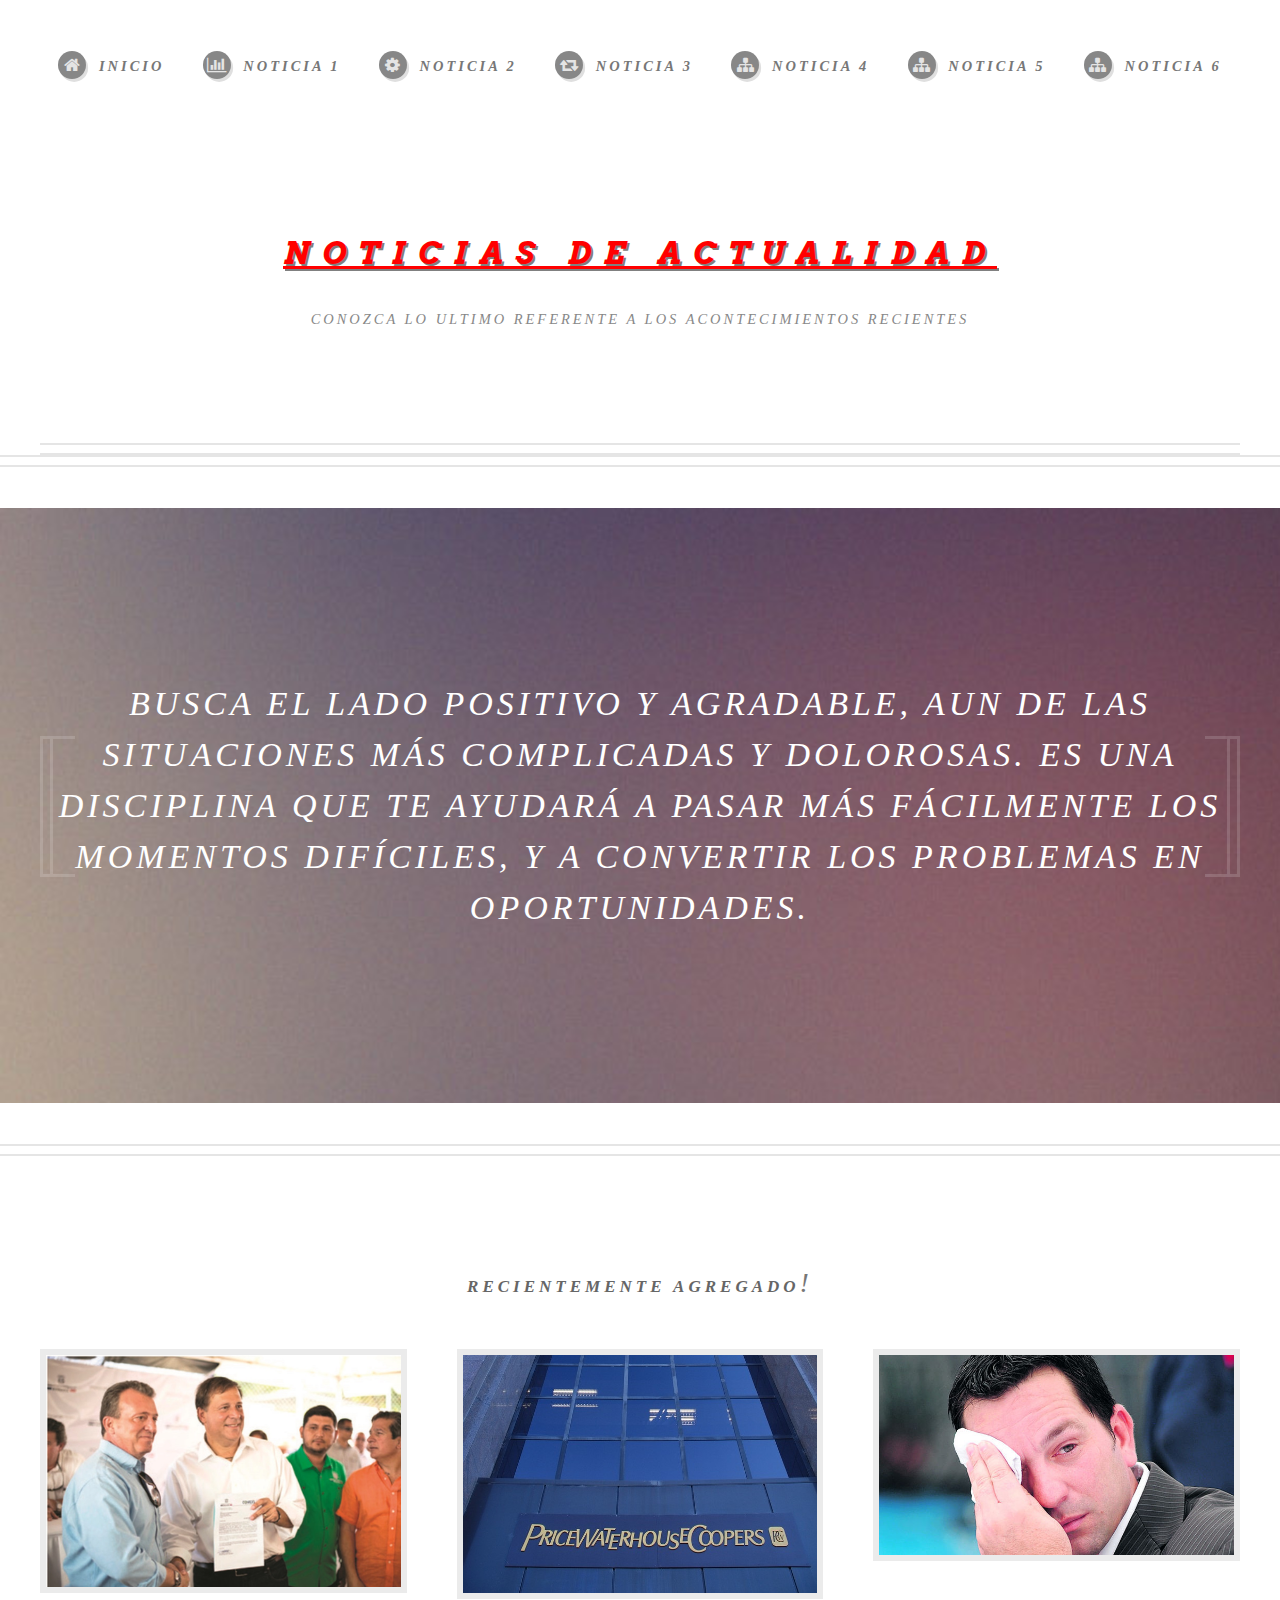
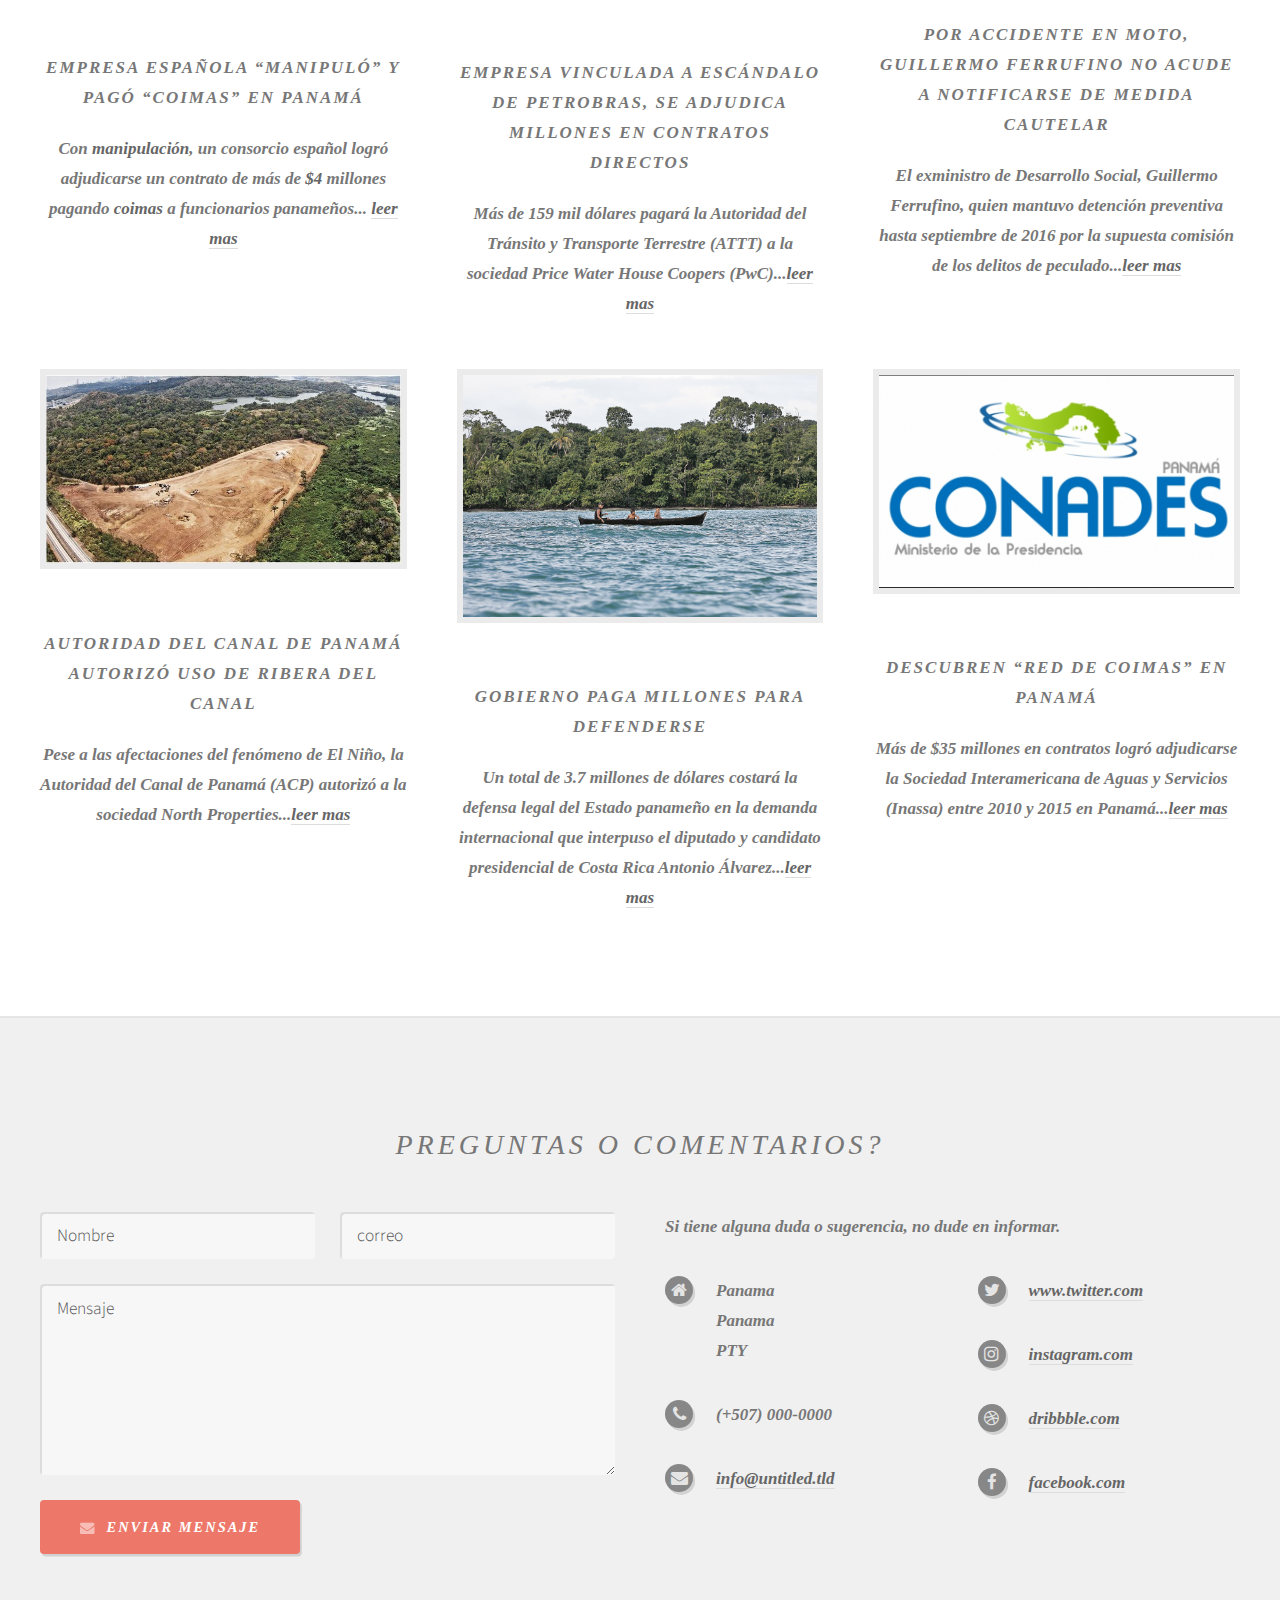
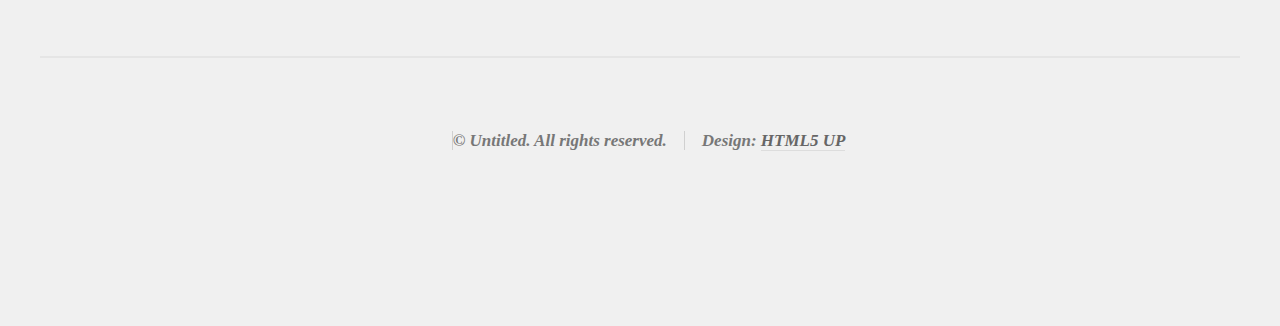
<file: prologo_web/index.html>
<!DOCTYPE HTML>
<!--
	Strongly Typed by HTML5 UP
	html5up.net | @ajlkn
	Free for personal and commercial use under the CCA 3.0 license (html5up.net/license)
-->
<html>
	<head>
		<title>Inicia de noticias</title>
		<meta charset="utf-8" />
		<meta name="viewport" content="width=device-width, initial-scale=1" />
		<!--[if lte IE 8]><script src="assets/js/ie/html5shiv.js"></script><![endif]-->
		<link rel="stylesheet" href="assets/css/main.css" />
		<!--[if lte IE 8]><link rel="stylesheet" href="assets/css/ie8.css" /><![endif]-->
	</head>
	<body class="homepage">
		<div id="page-wrapper">
			<div id="header-wrapper">
					<div id="header" class="container">

						<!-- Logo -->
							<h1 style="color: red;font-style: Italic;font-size:30px;text-shadow: 2px 2px grey;text-decoration: underline;">Noticias De Actualidad</h1>
							<p>Conozca lo ultimo referente a los acontecimientos recientes</p>

						<!-- Nav -->
							<nav id="nav">
								<ul>
									<li><a class="icon fa-home" href="index.html"><span>Inicio</span></a></li>
									<li>
										<a href="noticia1.html" class="icon fa-bar-chart-o"><span>Noticia 1</span></a>
									</li>
									<li><a class="icon fa-cog" href="noticia2.html"><span>Noticia 2</span></a></li>
									<li><a class="icon fa-retweet" href="noticia3.html"><span>Noticia 3</span></a></li>
									<li><a class="icon fa-sitemap" href="noticia4.html"><span>Noticia 4</span></a></li>
									<li><a class="icon fa-sitemap" href="noticia5.html"><span>Noticia 5</span></a></li>
									<li><a class="icon fa-sitemap" href="noticia6.html"><span>Noticia 6</span></a></li>
								</ul>
							</nav>

					</div>
				</div>
				<!-- Banner -->
				<div id="banner-wrapper">
					<div class="inner">
						<section id="banner" class="container">
							<p>Busca el lado positivo y agradable, aun de las situaciones más complicadas y dolorosas. Es una disciplina que te ayudará a pasar más fácilmente los momentos difíciles, y a convertir los problemas en oportunidades.</p>
						</section>
					</div>
				</div>
			<!-- Features -->
				<div id="features-wrapper">
					<section id="features" class="container">
						<header>
							<h2><strong>Recientemente Agregado</strong>!</h2>
						</header>
						<div class="row">
							<div class="4u 12u(mobile)">

								<!-- Feature -->
									<section>
										<a href="noticia1.html" class="image featured"><img src="images/foto1.jpg" alt="" /></a>
										<header>
											<h3>Empresa española “manipuló” y pagó “coimas” en Panamá</h3>
										</header>
										<p>Con <q><strong>manipulación</strong></q>, un consorcio español logró adjudicarse un contrato de más de <b>$4</b> millones pagando <q><strong>coimas</strong></q> a funcionarios panameños...
										<a href="noticia1.html">leer mas</a></p>
									</section>

							</div>
							<div class="4u 12u(mobile)">

								<!-- Feature -->
									<section>
										<a href="noticia2.html" class="image featured"><img src="images/foto2.jpg" alt="" /></a>
										<header>
											<h3> Empresa vinculada a escándalo de Petrobras, se adjudica millones en contratos directos</h3>
										</header>
										<p>Más de 159 mil dólares pagará la Autoridad del Tránsito y Transporte Terrestre (ATTT) a la sociedad Price Water House Coopers (PwC)...<a href="noticia2.html">leer mas</a></p>
									</section>

							</div>
							<div class="4u 12u(mobile)">

								<!-- Feature -->
									<section>
										<a href="noticia3.html" class="image featured"><img src="images/foto3.jpg" alt="" /></a>
										<header>
											<h3> Por accidente en moto, Guillermo Ferrufino no acude a notificarse de medida cautelar</h3>
										</header>
										<p>El exministro de Desarrollo Social, Guillermo Ferrufino, quien mantuvo detención preventiva hasta septiembre de 2016 por la supuesta comisión de los delitos de peculado...<a href="noticia3.html">leer mas</a></p>
									</section>
							</div>
						</div>
						<div class="row">
							<div class="4u 12u(mobile)">

								<!-- Feature -->
									<section>
										<a href="noticia4.html" class="image featured"><img src="images/foto4.jpg" alt="" /></a>
										<header>
											<h3> Autoridad del Canal de Panamá autorizó uso de ribera del Canal</h3>
										</header>
										<p>Pese a las afectaciones del fenómeno de El Niño, la Autoridad del Canal de Panamá (ACP) autorizó a la sociedad North Properties...<a href="noticia4.html">leer mas</a></p>
									</section>

							</div>
							<div class="4u 12u(mobile)">

								<!-- Feature -->
									<section>
										<a href="noticia5.html" class="image featured"><img src="images/foto5.png" alt="" /></a>
										<header>
											<h3>Gobierno paga millones para defenderse</h3>
										</header>
										<p>Un total de 3.7 millones de dólares costará la defensa legal del Estado panameño en la demanda internacional que interpuso el diputado y candidato presidencial de Costa Rica Antonio Álvarez...<a href="noticia5.html">leer mas</a></p>
									</section>

							</div>
							<div class="4u 12u(mobile)">

								<!-- Feature -->
									<section>
										<a href="noticia6.html" class="image featured"><img src="images/foto6.jpeg" alt="" /></a>
										<header>
											<h3>Descubren “red de coimas” en Panamá</h3>
										</header>
										<p>Más de $35 millones en contratos logró adjudicarse la Sociedad Interamericana de Aguas y Servicios (Inassa) entre 2010 y 2015 en Panamá...<a href="noticia6.html">leer mas</a></p>
									</section>

							</div>
						</div>
					</section>
				</div>

			

			<!-- Main -->
				
			<!-- Footer -->
				<div id="footer-wrapper">
					<div id="footer" class="container">
						<header>
							<h2>Preguntas o Comentarios?</h2>
						</header>
						<div class="row">
							<div class="6u 12u(mobile)">
								<section>
									<form method="post" action="#">
										<div class="row 50%">
											<div class="6u 12u(mobile)">
												<input name="name" placeholder="Nombre" type="text" />
											</div>
											<div class="6u 12u(mobile)">
												<input name="email" placeholder="correo" type="text" />
											</div>
										</div>
										<div class="row 50%">
											<div class="12u">
												<textarea name="message" placeholder="Mensaje"></textarea>
											</div>
										</div>
										<div class="row 50%">
											<div class="12u">
												<a href="#" class="form-button-submit button icon fa-envelope">Enviar Mensaje</a>
											</div>
										</div>
									</form>
								</section>
							</div>
							<div class="6u 12u(mobile)">
								<section>
									<p>Si tiene alguna duda o sugerencia, no dude en informar.</p>
									<div class="row">
										<div class="6u 12u(mobile)">
											<ul class="icons">
												<li class="icon fa-home">
													Panama<br />
													Panama<br />
													PTY
												</li>
												<li class="icon fa-phone">
													(+507) 000-0000
												</li>
												<li class="icon fa-envelope">
													<a href="#">info@untitled.tld</a>
												</li>
											</ul>
										</div>
										<div class="6u 12u(mobile)">
											<ul class="icons">
												<li class="icon fa-twitter">
													<a href="#">www.twitter.com</a>
												</li>
												<li class="icon fa-instagram">
													<a href="#">instagram.com</a>
												</li>
												<li class="icon fa-dribbble">
													<a href="#">dribbble.com</a>
												</li>
												<li class="icon fa-facebook">
													<a href="#">facebook.com</a>
												</li>
											</ul>
										</div>
									</div>
								</section>
							</div>
						</div>
					</div>
					<div id="copyright" class="container">
						<ul class="links">
							<li>&copy; Untitled. All rights reserved.</li><li>Design: <a href="http://html5up.net">HTML5 UP</a></li>
						</ul>
					</div>
				</div>

		</div>

		<!-- Scripts -->
			<script src="assets/js/jquery.min.js"></script>
			<script src="assets/js/jquery.dropotron.min.js"></script>
			<script src="assets/js/skel.min.js"></script>
			<script src="assets/js/skel-viewport.min.js"></script>
			<script src="assets/js/util.js"></script>
			<!--[if lte IE 8]><script src="assets/js/ie/respond.min.js"></script><![endif]-->
			<script src="assets/js/main.js"></script>

	</body>
</html>
</file>
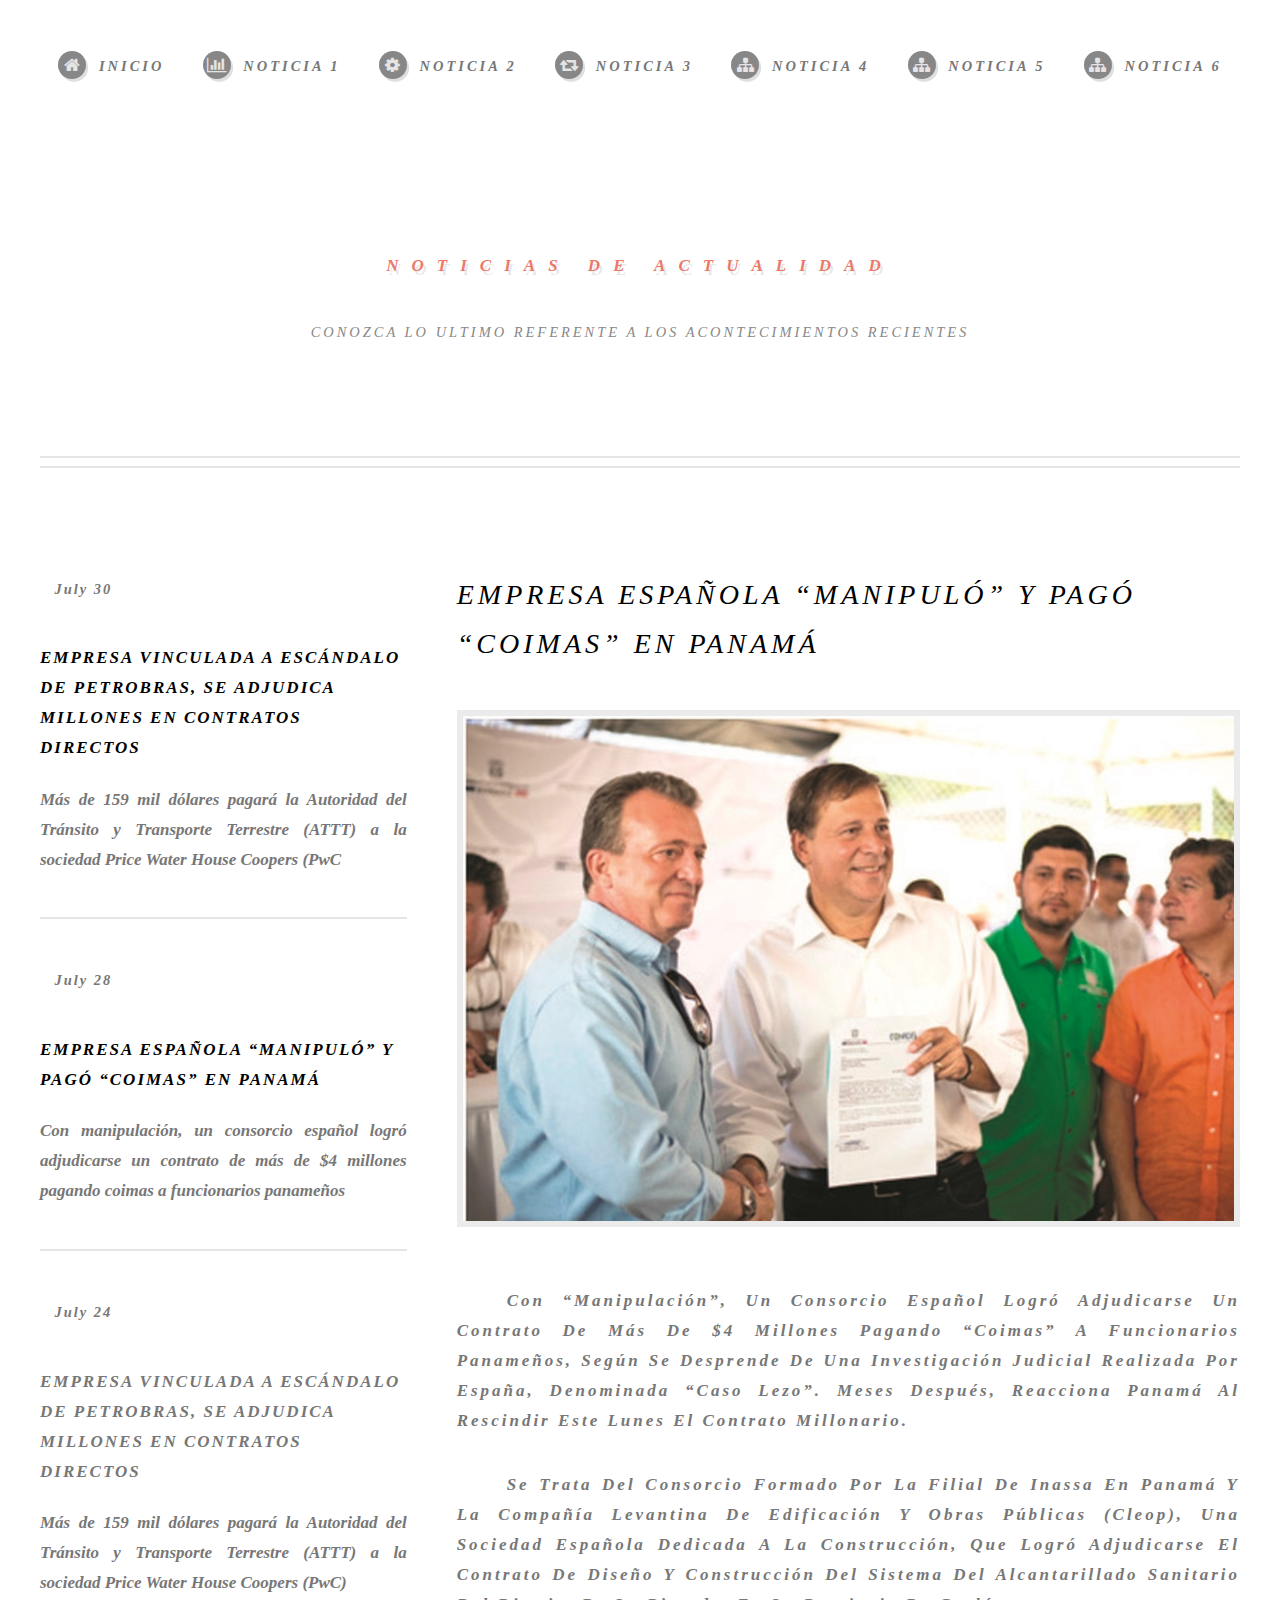
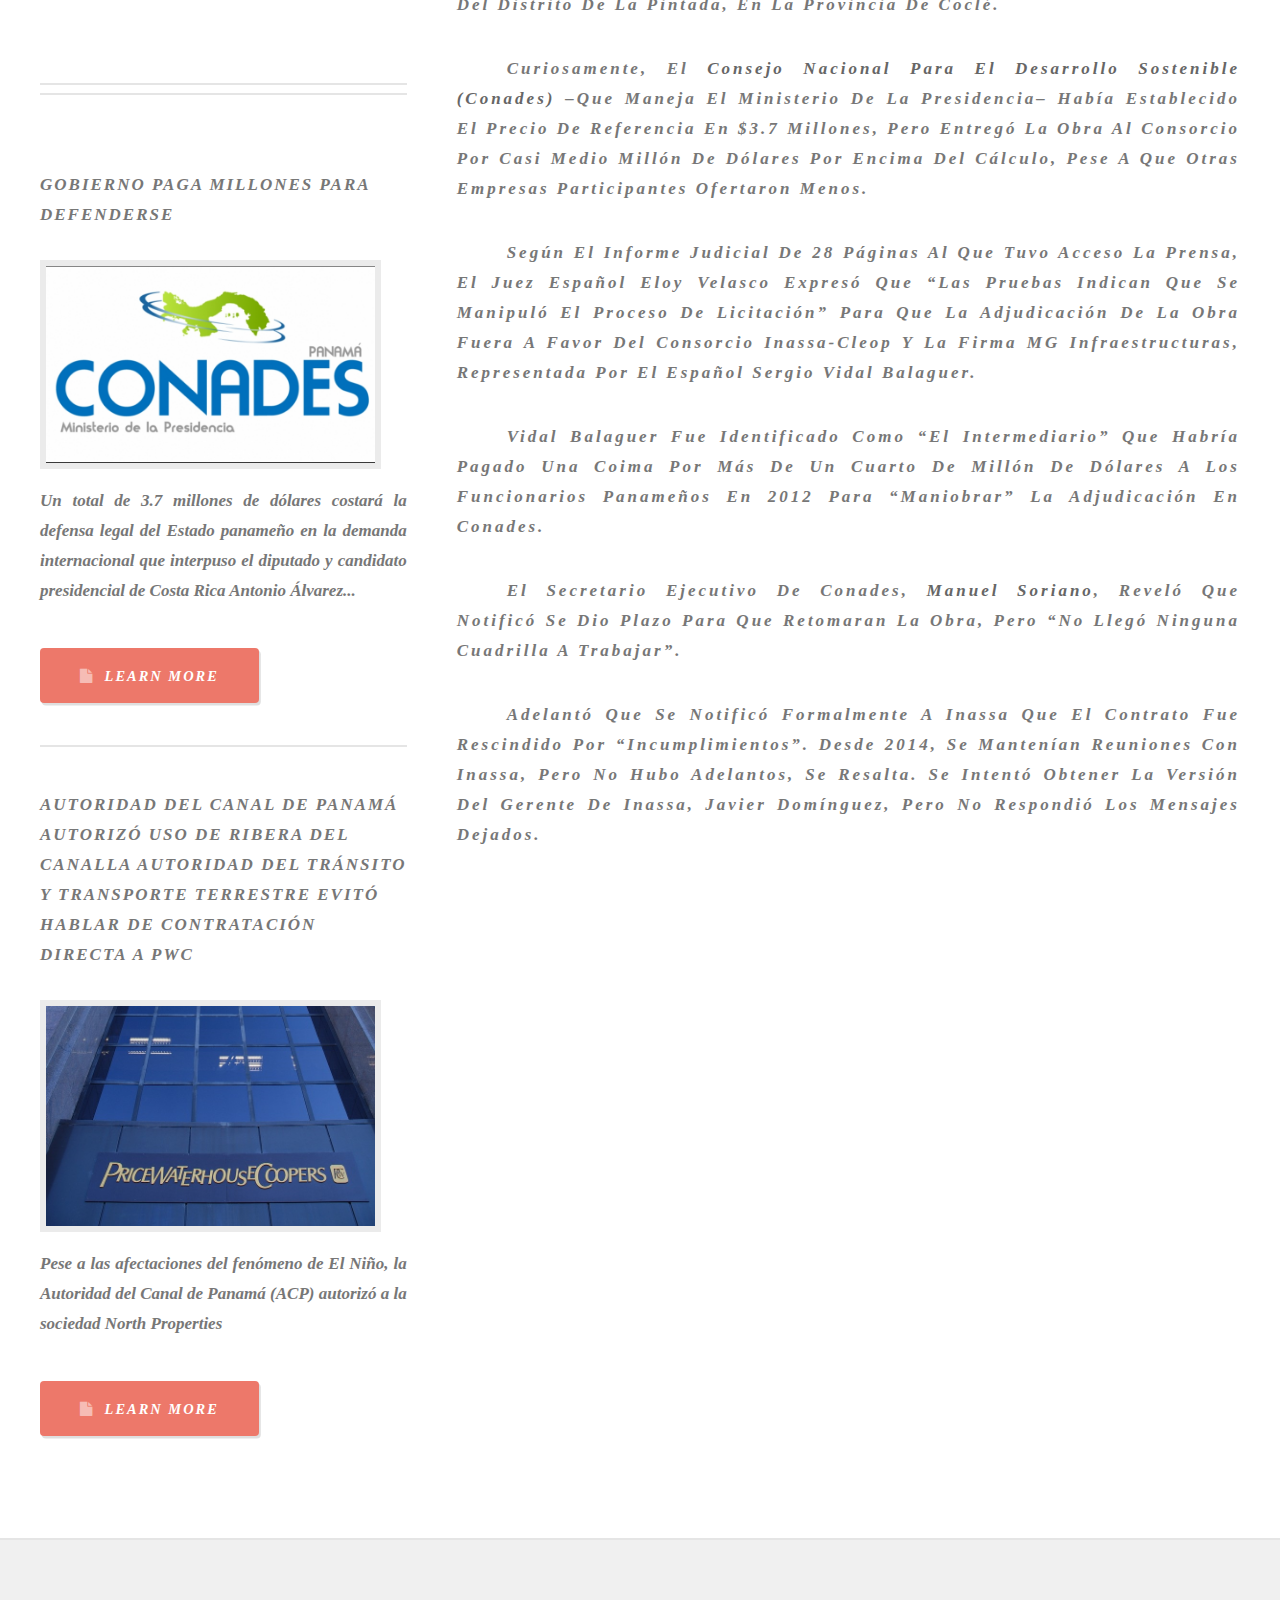
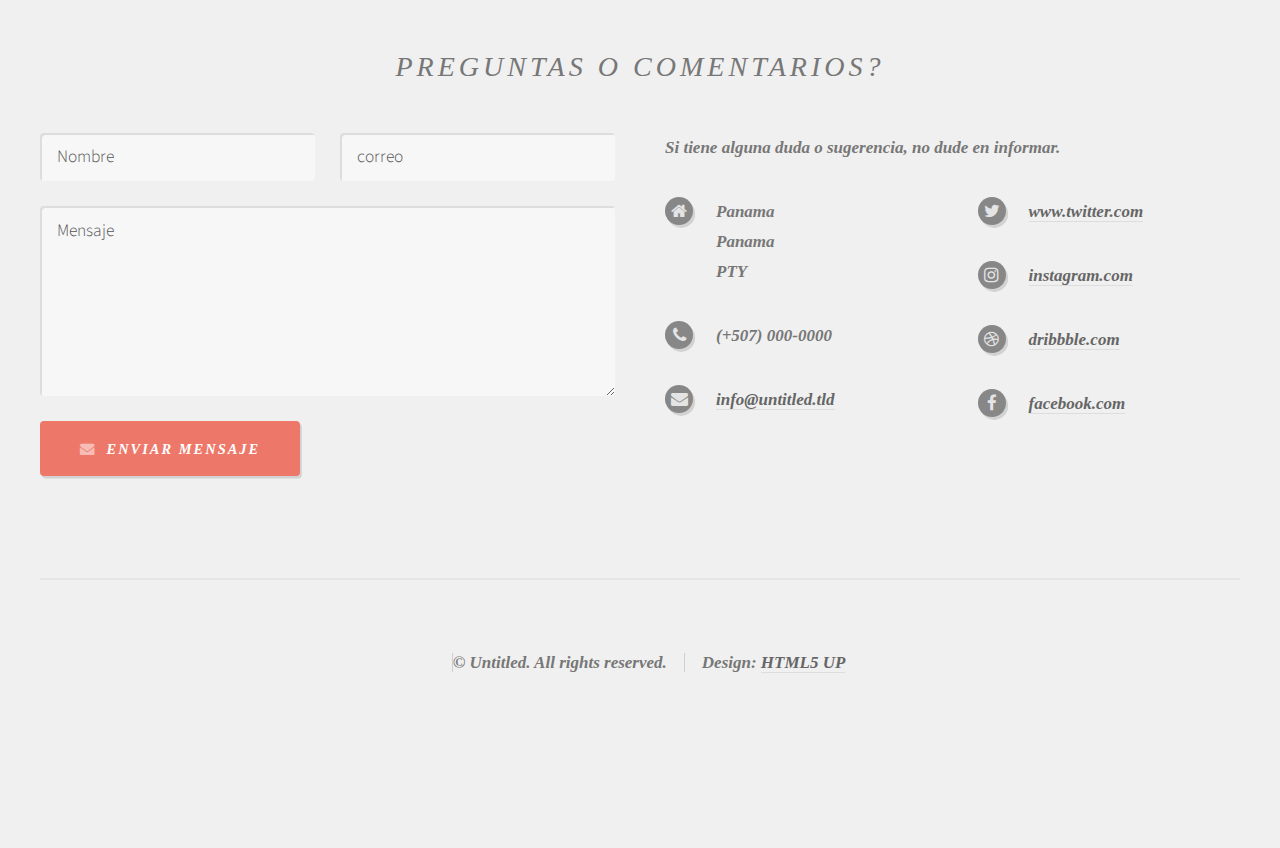
<file: prologo_web/noticia1.html>
<!DOCTYPE HTML>
<!--
	Strongly Typed by HTML5 UP
	html5up.net | @ajlkn
	Free for personal and commercial use under the CCA 3.0 license (html5up.net/license)
-->
<html>
	<head>
		<title>Noticia 1</title>
		<meta charset="utf-8" />
		<meta name="viewport" content="width=device-width, initial-scale=1" />
		<!--[if lte IE 8]><script src="assets/js/ie/html5shiv.js"></script><![endif]-->
		<link rel="stylesheet" href="assets/css/main.css" />
		<!--[if lte IE 8]><link rel="stylesheet" href="assets/css/ie8.css" /><![endif]-->
	</head>
	<body class="left-sidebar">
		<div id="page-wrapper">

			<!-- Header -->
				<div id="header-wrapper">
					<div id="header" class="container">

						<!-- Logo -->
							<h1 id="logo"><a href="index.html" >Noticias De Actualidad</a></h1>
							<p>Conozca lo ultimo referente a los acontecimientos recientes</p>

						<!-- Nav -->
							<nav id="nav">
								<ul>
									<li><a class="icon fa-home" href="index.html"><span>Inicio</span></a></li>
									<li>
										<a href="noticia1.html" class="icon fa-bar-chart-o"><span>Noticia 1</span></a>
									</li>
									<li><a class="icon fa-cog" href="noticia2.html"><span>Noticia 2</span></a></li>
									<li><a class="icon fa-retweet" href="noticia3.html"><span>Noticia 3</span></a></li>
									<li><a class="icon fa-sitemap" href="noticia4.html"><span>Noticia 4</span></a></li>
									<li><a class="icon fa-sitemap" href="noticia5.html"><span>Noticia 5</span></a></li>
									<li><a class="icon fa-sitemap" href="noticia6.html"><span>Noticia 6</span></a></li>
								</ul>
							</nav>

					</div>
				</div>

			<!-- Main -->
				<div id="main-wrapper">
					<div id="main" class="container">
						<div class="row">

							<!-- Sidebar -->
								<div id="sidebar" class="4u 12u(mobile)">

									<!-- Excerpts -->
										<section>
											<ul class="divided">
												<li>

													<!-- Excerpt -->
														<article class="box excerpt">
															<header>
																<span class="date">July 30</span>
																<h3><a href="noticia2.html"style="color:black">EMPRESA VINCULADA A ESCÁNDALO DE PETROBRAS, SE ADJUDICA MILLONES EN CONTRATOS DIRECTOS</a></h3>
															</header>
															<p>Más de 159 mil dólares pagará la Autoridad del Tránsito y Transporte Terrestre (ATTT) a la sociedad Price Water House Coopers (PwC</p>
														</article>

												</li>
												<li>

													<!-- Excerpt -->
														<article class="box excerpt">
															<header>
																<span class="date">July 28</span>
																<h3><a href="noticia1.html"style="color:black">EMPRESA ESPAÑOLA “MANIPULÓ” Y PAGÓ “COIMAS” EN PANAMÁ</a></h3>
															</header>
															<p>Con manipulación, un consorcio español logró adjudicarse un contrato de más de $4 millones pagando coimas a funcionarios panameños</p>
														</article>

												</li>
												<li>

													<!-- Excerpt -->
														<article class="box excerpt">
															<header>
																<span class="date">July 24</span>
																<h3><a href="noticia2.html">EMPRESA VINCULADA A ESCÁNDALO DE PETROBRAS, SE ADJUDICA MILLONES EN CONTRATOS DIRECTOS</a></h3>
															</header>
															<p>Más de 159 mil dólares pagará la Autoridad del Tránsito y Transporte Terrestre (ATTT) a la sociedad Price Water House Coopers (PwC)</p>
														</article>

												</li>
											</ul>
										</section>

									<!-- Highlights -->
										<section>
											<ul class="divided">
												<li>

													<!-- Highlight -->
														<article class="box highlight">
															<header>
																<h3><a href="#">Gobierno paga millones para defenderse</a></h3>
															</header>
															<a href="noticia5.html" class="image left"><img src="images/foto6.jpeg" alt="" /></a>
															<p>Un total de 3.7 millones de dólares costará la defensa legal del Estado panameño en la demanda internacional que interpuso el diputado y candidato presidencial de Costa Rica Antonio Álvarez...</p>
															<ul class="actions">
																<li><a href="noticia5.html" class="button icon fa-file">Learn More</a></li>
															</ul>
														</article>

												</li>
												<li>

													<!-- Highlight -->
														<article class="box highlight">
															<header>
																<h3><a href="noticia4.html">AUTORIDAD DEL CANAL DE PANAMÁ AUTORIZÓ USO DE RIBERA DEL CANALLa Autoridad del Tránsito y Transporte Terrestre evitó hablar de contratación directa a PWC</a></h3>
															</header>
															<a href="#" class="image left"><img src="images/foto2.jpg" alt="" /></a>
															<p>Pese a las afectaciones del fenómeno de El Niño, la Autoridad del Canal de Panamá (ACP) autorizó a la sociedad North Properties</p>
															<ul class="actions">
																<li><a href="noticia4.html" class="button icon fa-file">Learn More</a></li>
															</ul>
														</article>

												</li>
											</ul>
										</section>

								</div>

							<!-- Content -->
								<div id="content" class="8u 12u(mobile) important(mobile)">

									<!-- Post -->
										<article class="box post">
											<header>
												<h2 style="color:black">Empresa española “manipuló” y pagó “coimas” en Panamá</h2>
											</header>
											<span class="image featured"><img src="images/foto1.jpg" alt="" /></span>
											<p style="text-transform: capitalize;text-indent: 50px;letter-spacing: 3px;">Con “manipulación”, un consorcio español logró adjudicarse un contrato de más de $4 millones pagando “coimas” a funcionarios panameños, según se desprende de una investigación judicial realizada por España, denominada “caso Lezo”. Meses después, reacciona Panamá al rescindir este lunes el contrato millonario.
											</p><p style="text-transform: capitalize;text-indent: 50px;letter-spacing: 3px;">
											Se trata del consorcio formado por la filial de Inassa en Panamá y la Compañía Levantina de Edificación y Obras Públicas (Cleop), una sociedad española dedicada a la construcción, que logró adjudicarse el contrato de diseño y construcción del sistema del alcantarillado sanitario del distrito de La Pintada, en la provincia de Coclé.
											</p><p style="text-transform: capitalize;text-indent: 50px;letter-spacing: 3px;">
											Curiosamente, el <b>Consejo Nacional para el Desarrollo Sostenible (Conades) </b>–que maneja el Ministerio de la Presidencia– había establecido el precio de referencia en $3.7 millones, pero entregó la obra al consorcio por casi medio millón de dólares por encima del cálculo, pese a que otras empresas participantes ofertaron menos.
											</p><p style="text-transform: capitalize;text-indent: 50px;letter-spacing: 3px;">
											Según el informe judicial de 28 páginas al que tuvo acceso La Prensa, el juez español Eloy Velasco expresó que “las pruebas indican que se manipuló el proceso de licitación” para que la adjudicación de la obra fuera a favor del consorcio Inassa-Cleop y la firma MG Infraestructuras, representada por el español Sergio Vidal Balaguer.
											</p><p style="text-transform: capitalize;text-indent: 50px;letter-spacing: 3px;">
											Vidal Balaguer fue identificado como “el intermediario” que habría pagado una coima por más de un cuarto de millón de dólares a los funcionarios panameños en 2012 para “maniobrar” la adjudicación en Conades.
											</p><p style="text-transform: capitalize;text-indent: 50px;letter-spacing: 3px;">
											 El secretario ejecutivo de Conades, <strong>Manuel Soriano</strong>, reveló que notificó se dio plazo para que retomaran la obra, pero “no llegó ninguna cuadrilla a trabajar”.
											 </p><p style="text-transform: capitalize;text-indent: 50px;letter-spacing: 3px;">
											Adelantó que se notificó formalmente a Inassa que el contrato fue rescindido por “incumplimientos”. Desde 2014, se mantenían reuniones con Inassa, pero no hubo adelantos, se resalta. Se intentó obtener la versión del gerente de Inassa, Javier Domínguez, pero no respondió los mensajes dejados.</p>
										</article>

								</div>

						</div>
					</div>
				</div>

			<!-- Footer -->
				<div id="footer-wrapper">
					<div id="footer" class="container">
						<header>
							<h2>Preguntas o Comentarios?</h2>
						</header>
						<div class="row">
							<div class="6u 12u(mobile)">
								<section>
									<form method="post" action="#">
										<div class="row 50%">
											<div class="6u 12u(mobile)">
												<input name="name" placeholder="Nombre" type="text" />
											</div>
											<div class="6u 12u(mobile)">
												<input name="email" placeholder="correo" type="text" />
											</div>
										</div>
										<div class="row 50%">
											<div class="12u">
												<textarea name="message" placeholder="Mensaje"></textarea>
											</div>
										</div>
										<div class="row 50%">
											<div class="12u">
												<a href="#" class="form-button-submit button icon fa-envelope">Enviar Mensaje</a>
											</div>
										</div>
									</form>
								</section>
							</div>
							<div class="6u 12u(mobile)">
								<section>
									<p>Si tiene alguna duda o sugerencia, no dude en informar.</p>
									<div class="row">
										<div class="6u 12u(mobile)">
											<ul class="icons">
												<li class="icon fa-home">
													Panama<br />
													Panama<br />
													PTY
												</li>
												<li class="icon fa-phone">
													(+507) 000-0000
												</li>
												<li class="icon fa-envelope">
													<a href="#">info@untitled.tld</a>
												</li>
											</ul>
										</div>
										<div class="6u 12u(mobile)">
											<ul class="icons">
												<li class="icon fa-twitter">
													<a href="#">www.twitter.com</a>
												</li>
												<li class="icon fa-instagram">
													<a href="#">instagram.com</a>
												</li>
												<li class="icon fa-dribbble">
													<a href="#">dribbble.com</a>
												</li>
												<li class="icon fa-facebook">
													<a href="#">facebook.com</a>
												</li>
											</ul>
										</div>
									</div>
								</section>
							</div>
						</div>
					</div>
					<div id="copyright" class="container">
						<ul class="links">
							<li>&copy; Untitled. All rights reserved.</li><li>Design: <a href="http://html5up.net">HTML5 UP</a></li>
						</ul>
					</div>
				</div>

		</div>

		<!-- Scripts -->
			<script src="assets/js/jquery.min.js"></script>
			<script src="assets/js/jquery.dropotron.min.js"></script>
			<script src="assets/js/skel.min.js"></script>
			<script src="assets/js/skel-viewport.min.js"></script>
			<script src="assets/js/util.js"></script>
			<!--[if lte IE 8]><script src="assets/js/ie/respond.min.js"></script><![endif]-->
			<script src="assets/js/main.js"></script>

	</body>
</html>
</file>
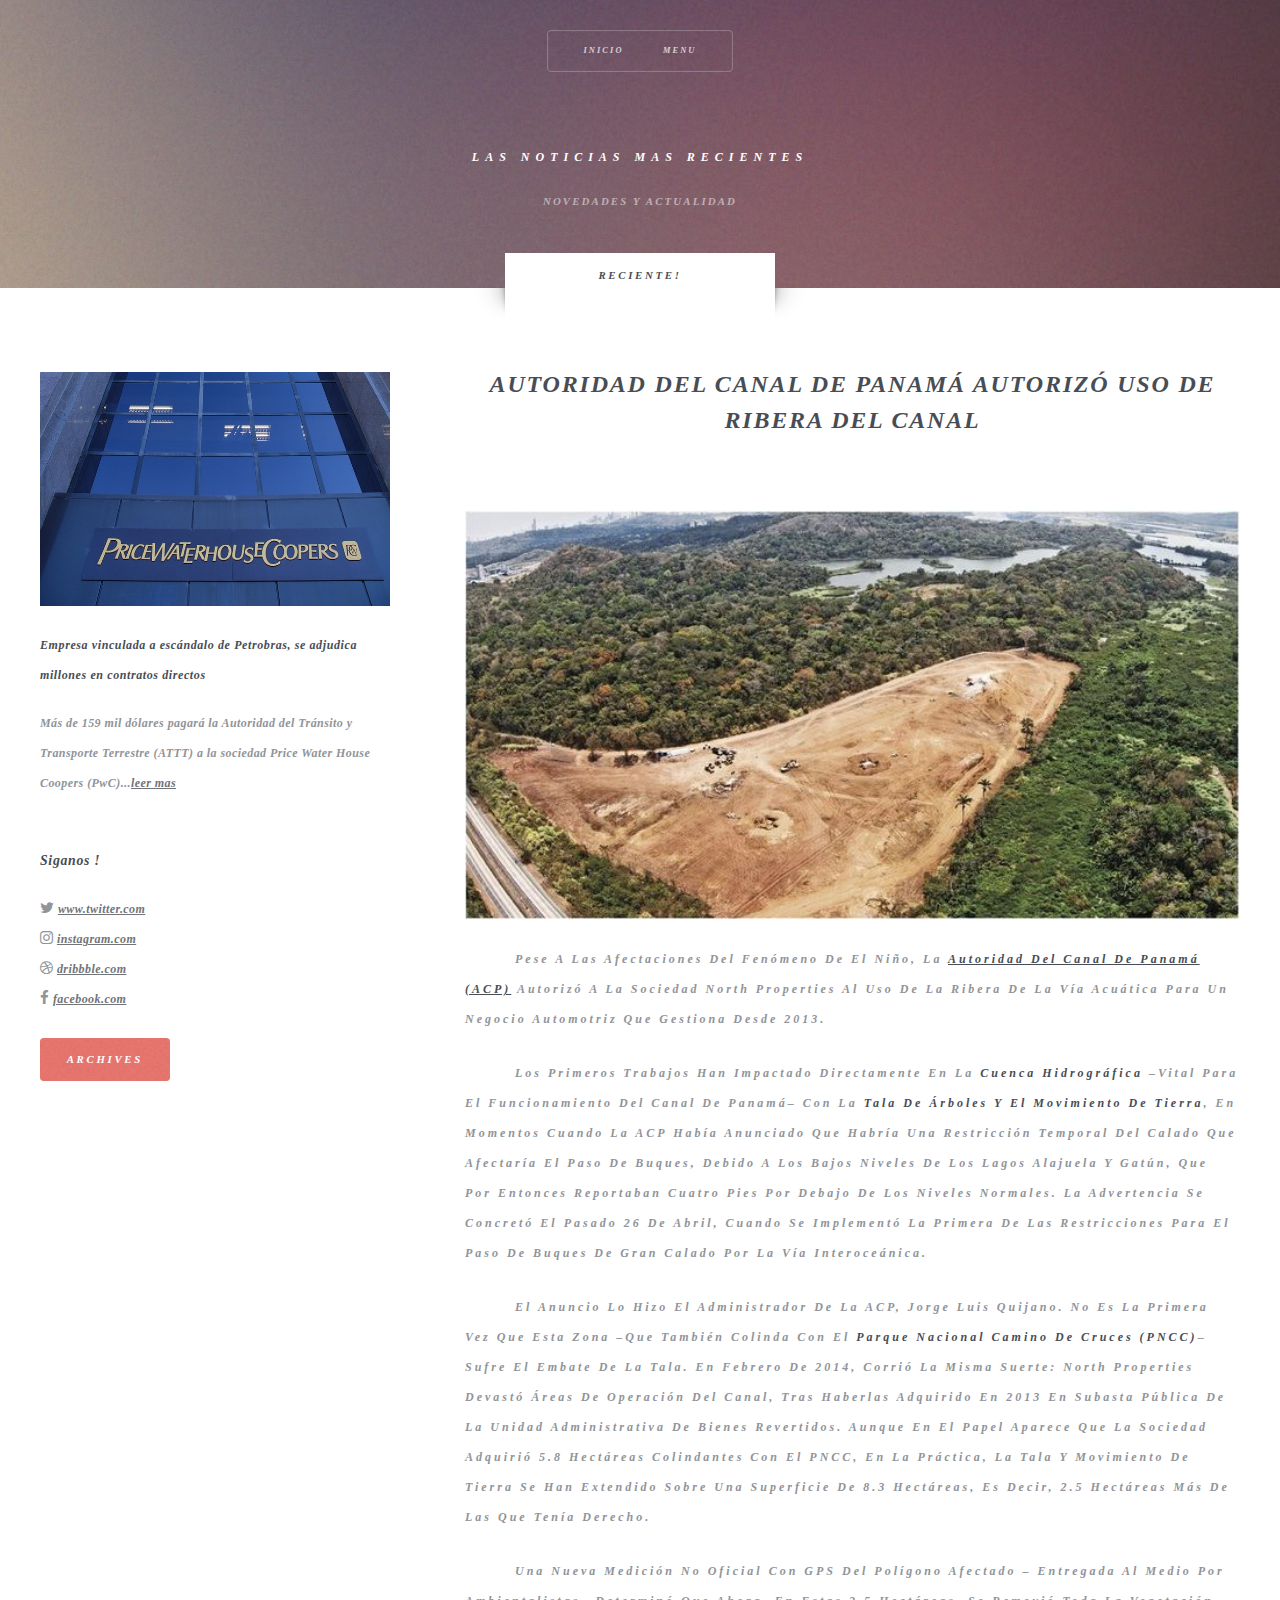
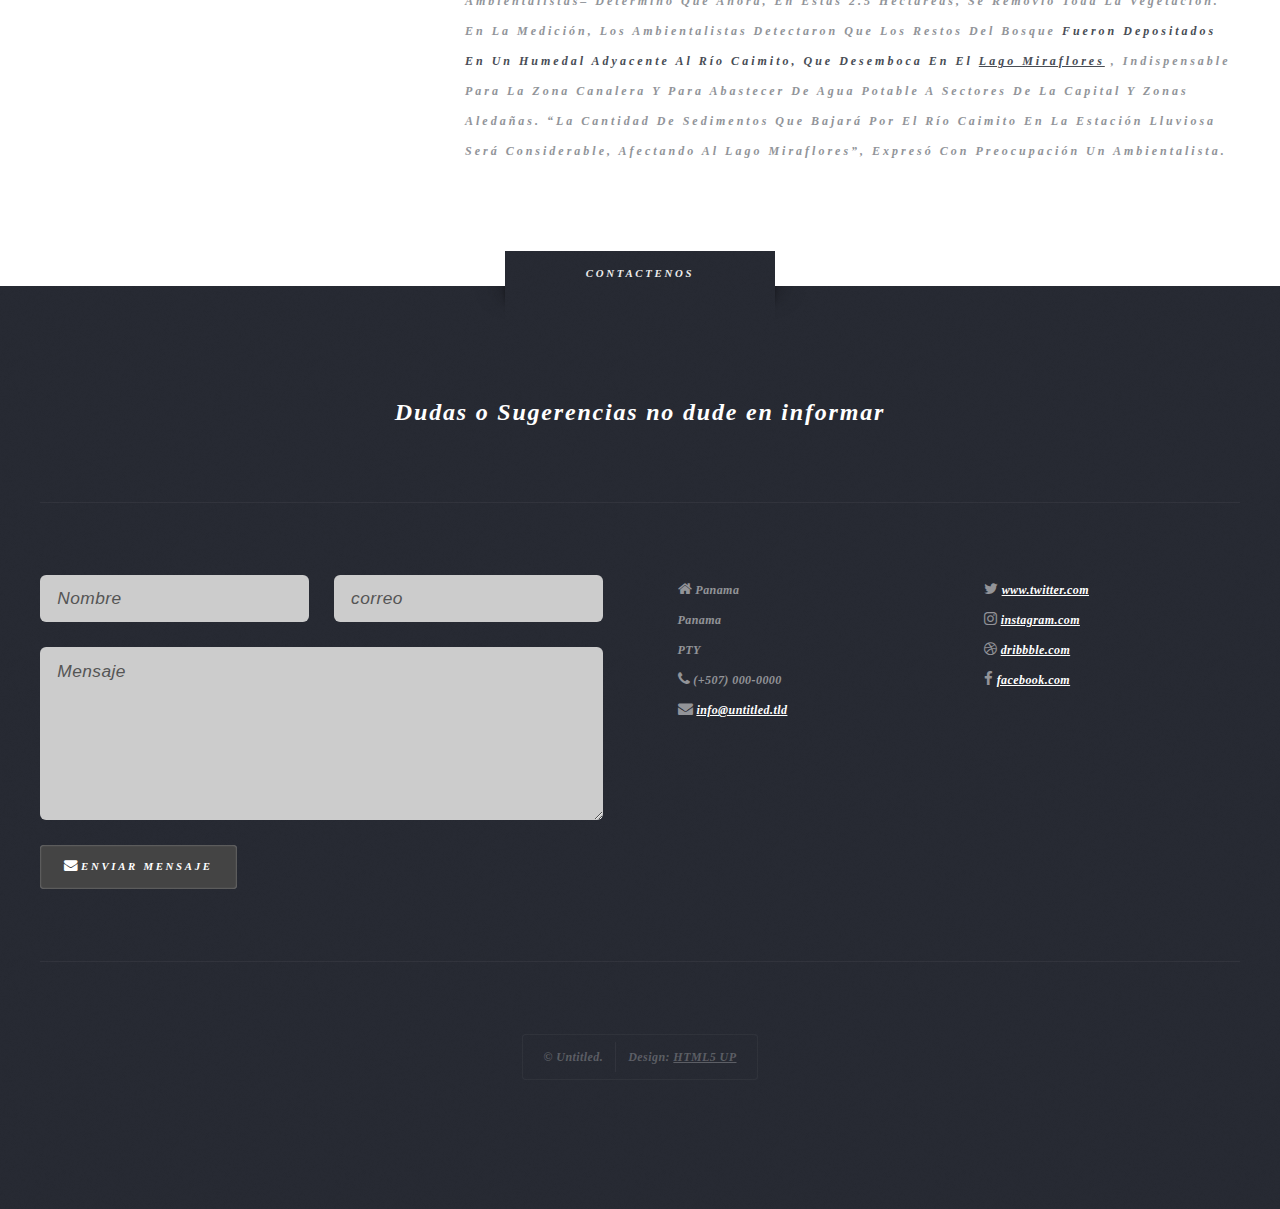
<file: prologo_web/noticia4.html>
<!DOCTYPE HTML>
<!--
	Strongly Typed by HTML5 UP
	html5up.net | @ajlkn
	Free for personal and commercial use under the CCA 3.0 license (html5up.net/license)
-->
<html>
	<head>
		<title>Noticia 4</title>
		<meta charset="utf-8" />
		<meta name="viewport" content="width=device-width, initial-scale=1" />
		<!--[if lte IE 8]><script src="assets/js/ie/html5shiv.js"></script><![endif]-->
		<link rel="stylesheet" href="assets/css/main4.css" />
		<!--[if lte IE 8]><link rel="stylesheet" href="assets/css/ie8.css" /><![endif]-->
	</head>
	<body class="left-sidebar">
		<div id="page-wrapper">

			<!-- Header -->
				<div id="header-wrapper" class="wrapper">
					<div id="header">

						<!-- Logo -->
							<div id="logo">
								<h1><a href="index.html">Las noticias mas Recientes</a></h1>
								<p>Novedades y actualidad</p>
							</div>

						<!-- Nav -->
							<nav id="nav">
								<ul>
									<li class="current"><a href="index.html">Inicio</a></li>
									<li>
										<a href="#">Menu</a>
										<ul>
											<li><a class="icon fa-home" href="index.html"><span>Inicio</span></a></li>
									<li>
										<a href="noticia1.html" class="icon fa-bar-chart-o"><span>Noticia 1</span></a>
									</li>
									<li><a class="icon fa-cog" href="noticia2.html"><span>Noticia 2</span></a></li>
									<li><a class="icon fa-retweet" href="noticia3.html"><span>Noticia 3</span></a></li>
									<li><a class="icon fa-sitemap" href="noticia4.html"><span>Noticia 4</span></a></li>
									<li><a class="icon fa-sitemap" href="noticia5.html"><span>Noticia 5</span></a></li>
									<li><a class="icon fa-sitemap" href="noticia6.html"><span>Noticia 6</span></a></li>
									
								</ul>
							</nav>

					</div>
				</div>

			<!-- Main -->
				<div class="wrapper style2">
					<div class="title">Reciente!</div>
					<div id="main" class="container">
						<div class="row 150%">
							<div class="4u 12u(mobile)">

								<!-- Sidebar -->
									<div id="sidebar">
										<section class="box">
											<a href="noticia2.html" class="image featured"><img src="images/foto2.jpg" alt="" /></a>
										<header>
											<h3> Empresa vinculada a escándalo de Petrobras, se adjudica millones en contratos directos</h3>
										</header>
										<p>Más de 159 mil dólares pagará la Autoridad del Tránsito y Transporte Terrestre (ATTT) a la sociedad Price Water House Coopers (PwC)...<a href="noticia2.html">leer mas</a></p>
										</section>
										<section class="box">
											<header>
												<h2>Siganos !</h2>
											</header>
											<ul class="icons">
												<li class="icon fa-twitter">
													<a href="#">www.twitter.com</a>
												</li>
												<li class="icon fa-instagram">
													<a href="#">instagram.com</a>
												</li>
												<li class="icon fa-dribbble">
													<a href="#">dribbble.com</a>
												</li>
												<li class="icon fa-facebook">
													<a href="#">facebook.com</a>
												</li>
											</ul>
											<a href="#" class="button style1">Archives</a>
										</section>
									</div>

							</div>
							<div class="8u 12u(mobile) important(mobile)">

								<!-- Content -->
									<div id="content">
										<article class="box post">
											<header class="style1">
												<h2 style="text-transform: uppercase;">Autoridad del Canal de Panamá autorizó uso de ribera del Canal</p>
											</header>
											<a href="#" class="image featured">
												<img src="images/foto4.jpg" alt="" />
											</a>
											<p style="text-transform: capitalize;text-indent: 50px;letter-spacing: 3px;">Pese a las afectaciones del fenómeno de El Niño, la <strong><u>Autoridad del Canal de Panamá (ACP)</u> </strong> autorizó a la sociedad North Properties al uso de la ribera de la vía acuática para un negocio automotriz que gestiona desde 2013.</p><p style="text-transform: capitalize;text-indent: 50px;letter-spacing: 3px;">

											Los primeros trabajos han impactado directamente en la <strong>cuenca hidrográfica</strong> –vital para el funcionamiento del Canal de Panamá– con la <strong>tala de árboles y el movimiento de tierra</strong>, en momentos cuando la ACP había anunciado que habría una restricción temporal del calado que afectaría el paso de buques, debido a los bajos niveles de los lagos Alajuela y Gatún, que por entonces reportaban cuatro pies por debajo de los niveles normales. La advertencia se concretó el pasado 26 de abril, cuando se implementó la primera de las restricciones para el paso de buques de gran calado por la vía interoceánica.</p><p style="text-transform: capitalize;text-indent: 50px;letter-spacing: 3px;">

											El anuncio lo hizo el administrador de la ACP, Jorge Luis Quijano. No es la primera vez que esta zona –que también colinda con el <strong>Parque Nacional Camino de Cruces (PNCC)</strong>– sufre el embate de la tala. En febrero de 2014, corrió la misma suerte: North Properties devastó áreas de operación del Canal, tras haberlas adquirido en 2013 en subasta pública de la Unidad Administrativa de Bienes Revertidos. Aunque en el papel aparece que la sociedad adquirió 5.8 hectáreas colindantes con el PNCC, en la práctica, la tala y movimiento de tierra se han extendido sobre una superficie de 8.3 hectáreas, es decir, 2.5 hectáreas más de las que tenía derecho.</p><p style="text-transform: capitalize;text-indent: 50px;letter-spacing: 3px;">

											Una nueva medición no oficial con GPS del polígono afectado – entregada al medio por ambientalistas– determinó que ahora, en estas 2.5 hectáreas, se removió toda la vegetación. En la medición, los ambientalistas detectaron que los restos del bosque <strong>fueron depositados en un humedal adyacente al río Caimito, que desemboca en el</strong> <strong><u>lago Miraflores</u> </strong> , indispensable para la zona canalera y para abastecer de agua potable a sectores de la capital y zonas aledañas. “La cantidad de sedimentos que bajará por el río Caimito en la estación lluviosa será considerable, afectando al lago Miraflores”, expresó con preocupación un ambientalista.</p>
										</article>
										
									</div>

							</div>
						</div>
					</div>
				</div>


			<!-- Footer -->
				<div id="footer-wrapper" class="wrapper">
					<div class="title">Contactenos</div>
					<div id="footer" class="container">
						<header class="style1">
							<h2>Dudas o Sugerencias no dude en informar</h2>
						</header>
						<hr />
						<div class="row 150%">
							<div class="6u 12u(mobile)">

								<!-- Contact Form -->
									<section>
										<form method="post" action="#">
										<div class="row 50%">
											<div class="6u 12u(mobile)">
												<input name="name" placeholder="Nombre" type="text" />
											</div>
											<div class="6u 12u(mobile)">
												<input name="email" placeholder="correo" type="text" />
											</div>
										</div>
										<div class="row 50%">
											<div class="12u">
												<textarea name="message" placeholder="Mensaje"></textarea>
											</div>
										</div>
										<div class="row 50%">
											<div class="12u">
												<a href="#" class="form-button-submit button icon fa-envelope">Enviar Mensaje</a>
											</div>
										</div>
									</form>
									</section>

							</div>
							<div class="6u 12u(mobile)">

								<!-- Contact -->
									<section class="feature-list small">
										<div class="row">
										<div class="6u 12u(mobile)">
											<ul class="icons">
												<li class="icon fa-home">
													Panama<br />
													Panama<br />
													PTY
												</li>
												<li class="icon fa-phone">
													(+507) 000-0000
												</li>
												<li class="icon fa-envelope">
													<a href="#">info@untitled.tld</a>
												</li>
											</ul>
										</div>
										<div class="6u 12u(mobile)">
											<ul class="icons">
												<li class="icon fa-twitter">
													<a href="#">www.twitter.com</a>
												</li>
												<li class="icon fa-instagram">
													<a href="#">instagram.com</a>
												</li>
												<li class="icon fa-dribbble">
													<a href="#">dribbble.com</a>
												</li>
												<li class="icon fa-facebook">
													<a href="#">facebook.com</a>
												</li>
											</ul>
										</div>
									</div>
									</section>

							</div>
						</div>
						<hr />
					</div>
					<div id="copyright">
						<ul>
							<li>&copy; Untitled.</li><li>Design: <a href="http://html5up.net">HTML5 UP</a></li>
						</ul>
					</div>
				</div>

		</div>

		<!-- Scripts -->

			<script src="assets/js/jquery.min.js"></script>
			<script src="assets/js/jquery.dropotron.min.js"></script>
			<script src="assets/js/skel.min.js"></script>
			<script src="assets/js/skel-viewport.min.js"></script>
			<script src="assets/js/util.js"></script>
			<!--[if lte IE 8]><script src="assets/js/ie/respond.min.js"></script><![endif]-->
			<script src="assets/js/main.js"></script>

	</body>
</html>
</file>
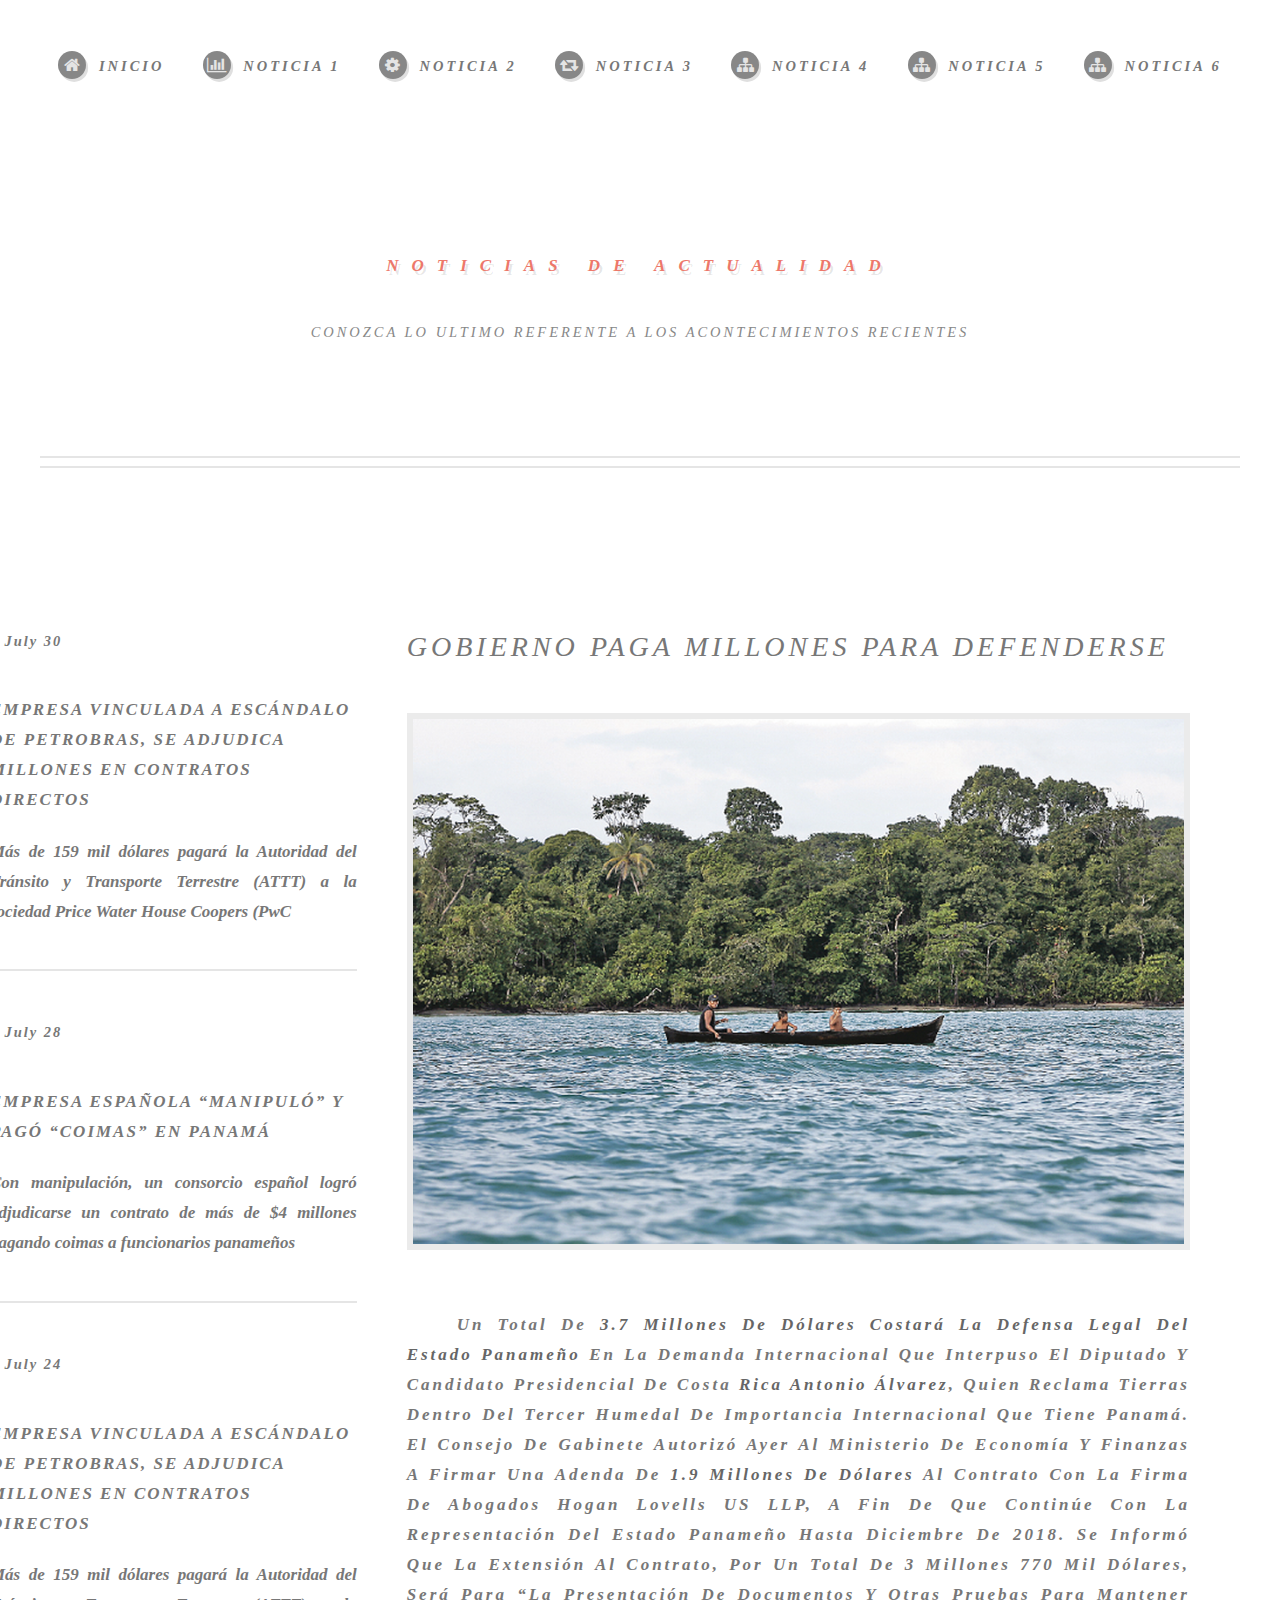
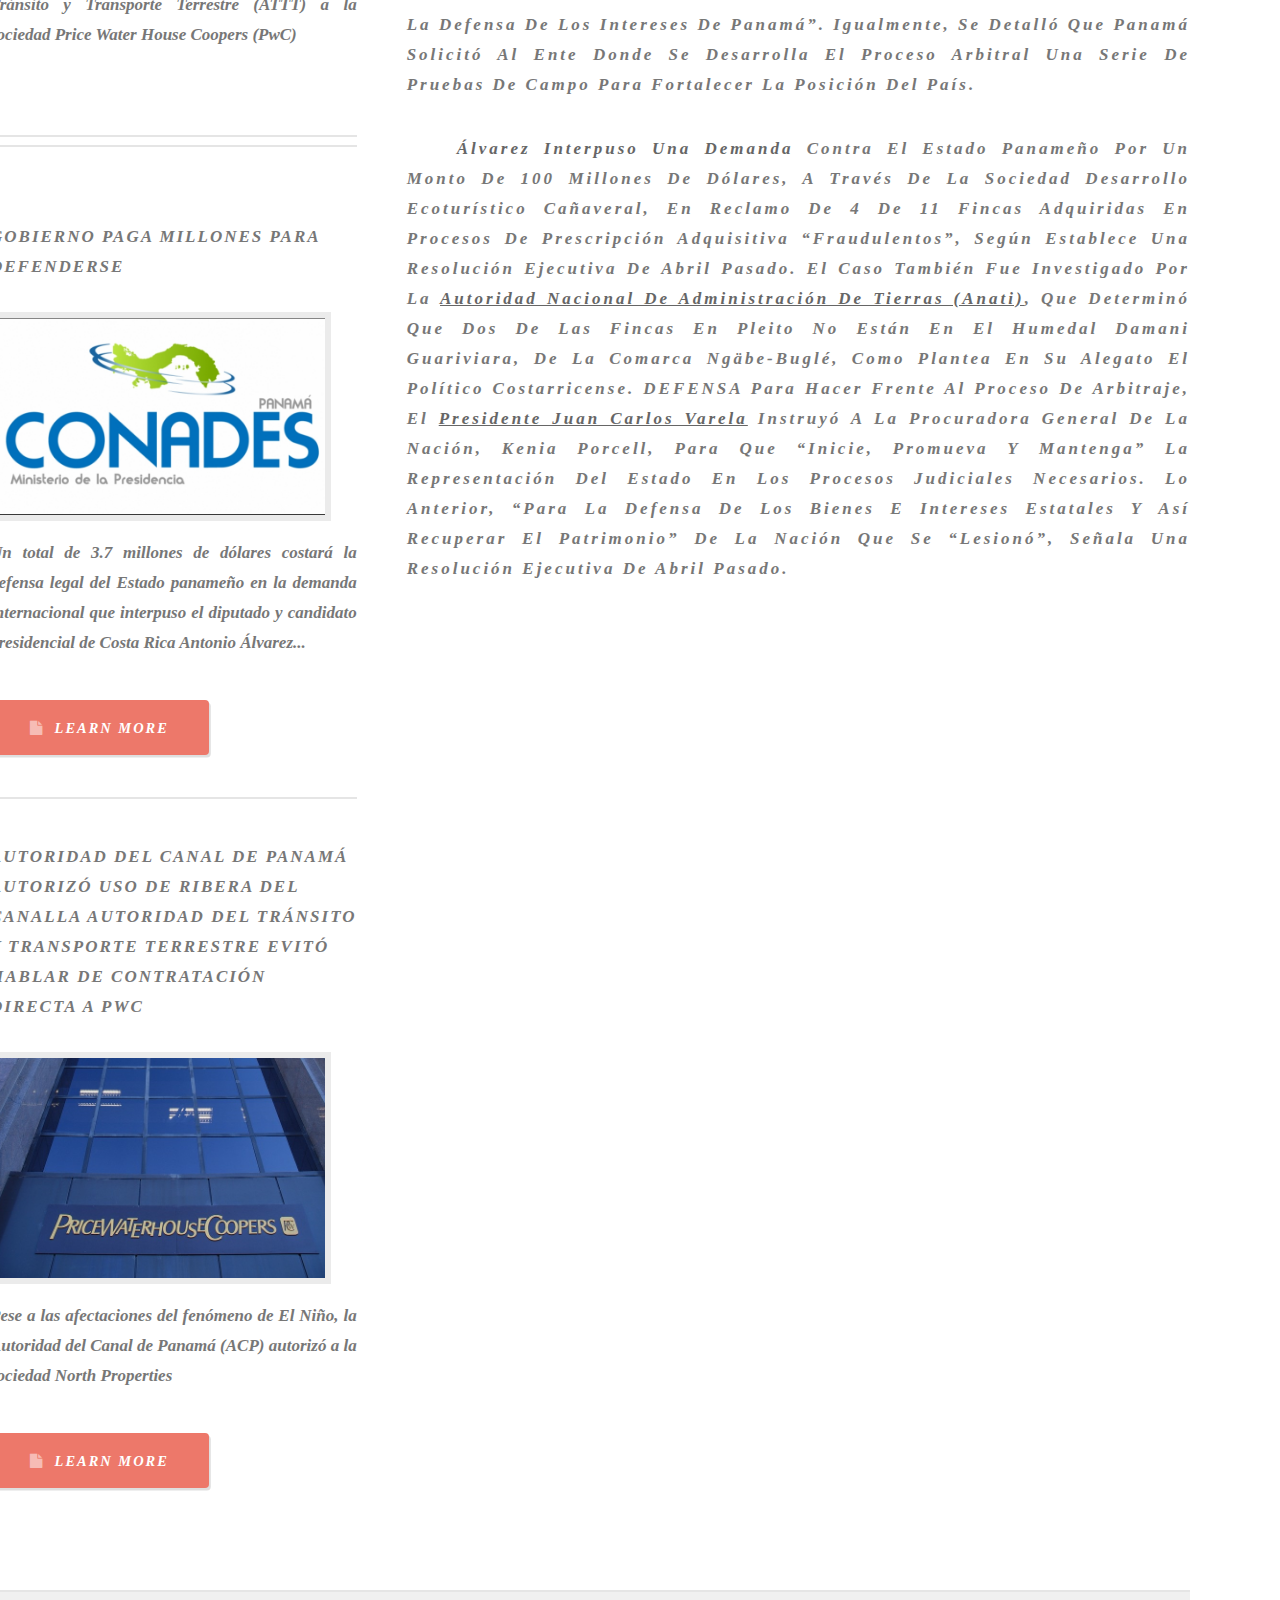
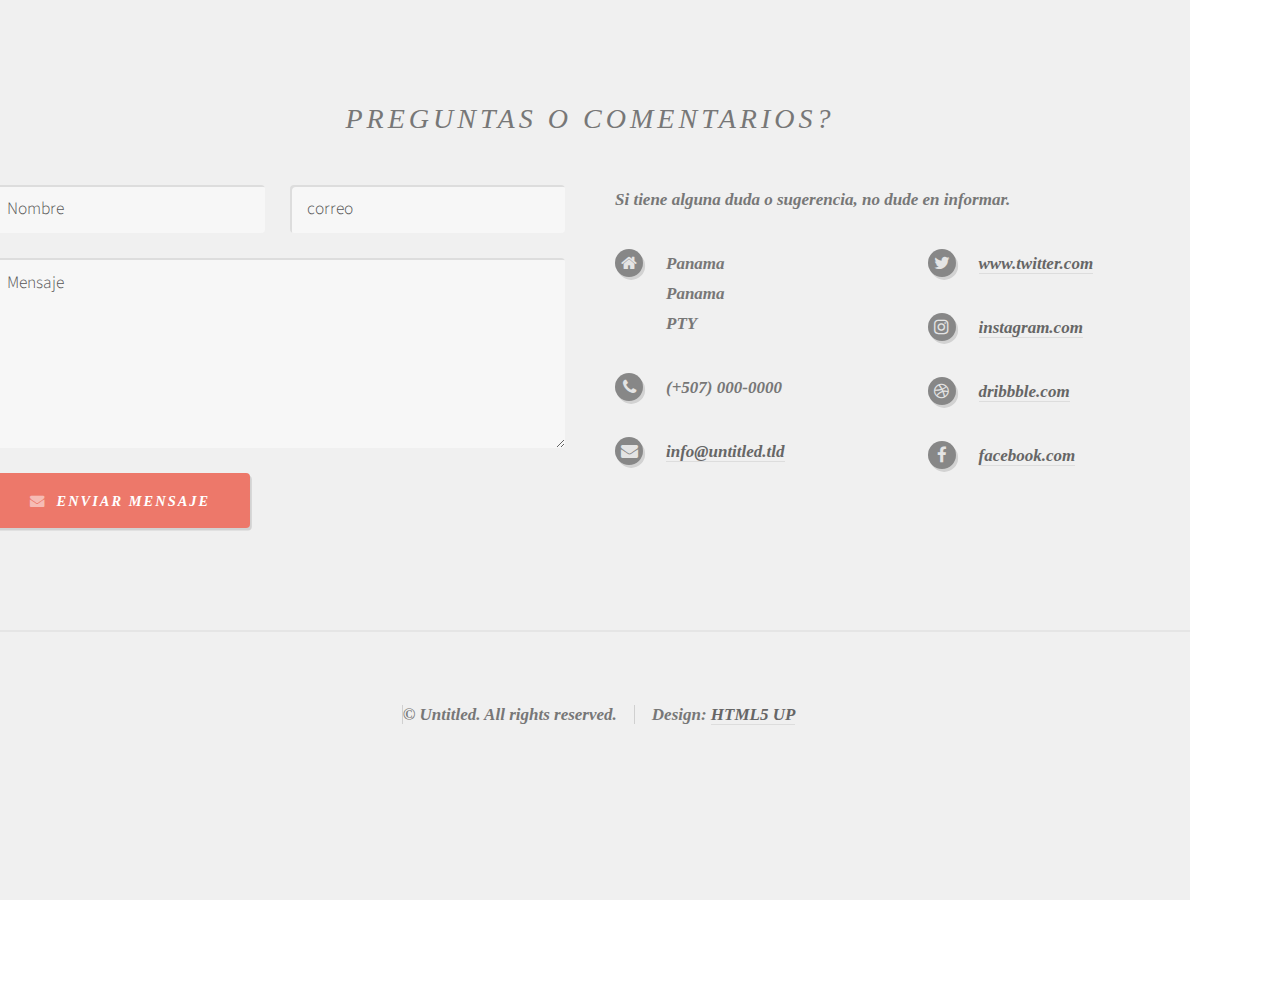
<file: prologo_web/noticia5.html>
<!DOCTYPE HTML>
<!--
	Strongly Typed by HTML5 UP
	html5up.net | @ajlkn
	Free for personal and commercial use under the CCA 3.0 license (html5up.net/license)
-->
<html>
	<head>
		<title>Noticia 5</title>
		<meta charset="utf-8" />
		<meta name="viewport" content="width=device-width, initial-scale=1" />
		<!--[if lte IE 8]><script src="assets/js/ie/html5shiv.js"></script><![endif]-->
		<link rel="stylesheet" href="assets/css/main.css" />
		<!--[if lte IE 8]><link rel="stylesheet" href="assets/css/ie8.css" /><![endif]-->
	</head>
	<body class="left-sidebar">
		<div id="page-wrapper">

			<!-- Header -->
				<div id="header-wrapper">
					<div id="header" class="container">

						<!-- Logo -->
							<h1 id="logo"><a href="index.html">Noticias De Actualidad</a></h1>
							<p>Conozca lo ultimo referente a los acontecimientos recientes</p>

						<!-- Nav -->
							<nav id="nav">
								<ul>
									<li><a class="icon fa-home" href="index.html"><span>Inicio</span></a></li>
									<li>
										<a href="noticia1.html" class="icon fa-bar-chart-o"><span>Noticia 1</span></a>
									</li>
									<li><a class="icon fa-cog" href="noticia2.html"><span>Noticia 2</span></a></li>
									<li><a class="icon fa-retweet" href="noticia3.html"><span>Noticia 3</span></a></li>
									<li><a class="icon fa-sitemap" href="noticia4.html"><span>Noticia 4</span></a></li>
									<li><a class="icon fa-sitemap" href="noticia5.html"><span>Noticia 5</span></a></li>
									<li><a class="icon fa-sitemap" href="noticia6.html"><span>Noticia 6</span></a></li>
								</ul>
							</nav>

					</div>
				</div>

			<!-- Main -->
				<div id="main-wrapper">
					<div id="main" class="container">
						<div class="row">

							<!-- Sidebar -->
							<div id="main-wrapper">
					<div id="main" class="container">
						<div class="row">

							<!-- Sidebar -->
								<div id="sidebar" class="4u 12u(mobile)">

									<!-- Excerpts -->
										<section>
											<ul class="divided">
												<li>

													<!-- Excerpt -->
														<article class="box excerpt">
															<header>
																<span class="date">July 30</span>
																<h3><a href="noticia2.html">EMPRESA VINCULADA A ESCÁNDALO DE PETROBRAS, SE ADJUDICA MILLONES EN CONTRATOS DIRECTOS</a></h3>
															</header>
															<p>Más de 159 mil dólares pagará la Autoridad del Tránsito y Transporte Terrestre (ATTT) a la sociedad Price Water House Coopers (PwC</p>
														</article>

												</li>
												<li>

													<!-- Excerpt -->
														<article class="box excerpt">
															<header>
																<span class="date">July 28</span>
																<h3><a href="noticia1.html">EMPRESA ESPAÑOLA “MANIPULÓ” Y PAGÓ “COIMAS” EN PANAMÁ</a></h3>
															</header>
															<p>Con manipulación, un consorcio español logró adjudicarse un contrato de más de $4 millones pagando coimas a funcionarios panameños</p>
														</article>

												</li>
												<li>

													<!-- Excerpt -->
														<article class="box excerpt">
															<header>
																<span class="date">July 24</span>
																<h3><a href="noticia2.html">EMPRESA VINCULADA A ESCÁNDALO DE PETROBRAS, SE ADJUDICA MILLONES EN CONTRATOS DIRECTOS</a></h3>
															</header>
															<p>Más de 159 mil dólares pagará la Autoridad del Tránsito y Transporte Terrestre (ATTT) a la sociedad Price Water House Coopers (PwC)</p>
														</article>

												</li>
											</ul>
										</section>

									<!-- Highlights -->
										<section>
											<ul class="divided">
												<li>

													<!-- Highlight -->
														<article class="box highlight">
															<header>
																<h3><a href="#">Gobierno paga millones para defenderse</a></h3>
															</header>
															<a href="noticia5.html" class="image left"><img src="images/foto6.jpeg" alt="" /></a>
															<p>Un total de 3.7 millones de dólares costará la defensa legal del Estado panameño en la demanda internacional que interpuso el diputado y candidato presidencial de Costa Rica Antonio Álvarez...</p>
															<ul class="actions">
																<li><a href="noticia5.html" class="button icon fa-file">Learn More</a></li>
															</ul>
														</article>

												</li>
												<li>

													<!-- Highlight -->
														<article class="box highlight">
															<header>
																<h3><a href="noticia4.html">AUTORIDAD DEL CANAL DE PANAMÁ AUTORIZÓ USO DE RIBERA DEL CANALLa Autoridad del Tránsito y Transporte Terrestre evitó hablar de contratación directa a PWC</a></h3>
															</header>
															<a href="#" class="image left"><img src="images/foto2.jpg" alt="" /></a>
															<p>Pese a las afectaciones del fenómeno de El Niño, la Autoridad del Canal de Panamá (ACP) autorizó a la sociedad North Properties</p>
															<ul class="actions">
																<li><a href="noticia4.html" class="button icon fa-file">Learn More</a></li>
															</ul>
														</article>

												</li>
											</ul>
										</section>

								</div>
							<!-- Content -->
								<div id="content" class="8u 12u(mobile) important(mobile)">

									<!-- Post -->
										<article class="box post">
											<header>
												<h2 style="text-transform: uppercase;">Gobierno paga millones para defenderse</h2>
											</header>
											<span class="image featured"><img src="images/foto5.png" alt="" /></span>
											<p style="text-transform: capitalize;text-indent: 50px;letter-spacing: 3px;">Un total de <strong>3.7 millones de dólares costará la defensa legal del Estado panameño</strong> en la demanda internacional que interpuso el diputado y candidato presidencial de Costa <strong>Rica Antonio Álvarez</strong>, quien reclama tierras dentro del tercer humedal de importancia internacional que tiene Panamá. El Consejo de Gabinete autorizó ayer al Ministerio de Economía y Finanzas a firmar una adenda de <b>1.9 millones de dólares</b> al contrato con la firma de abogados Hogan Lovells US LLP, a fin de que continúe con la representación del Estado panameño hasta diciembre de 2018. Se informó que la extensión al contrato, por un total de 3 millones 770 mil dólares, será para “la presentación de documentos y otras pruebas para mantener la defensa de los intereses de Panamá”. Igualmente, se detalló que Panamá solicitó al ente donde se desarrolla el proceso arbitral una serie de pruebas de campo para fortalecer la posición del país.</p><p style="text-transform: capitalize;text-indent: 50px;letter-spacing: 3px;">

											<strong>Álvarez interpuso una demanda</strong> contra el Estado panameño por un monto de 100 millones de dólares, a través de la sociedad Desarrollo Ecoturístico Cañaveral, en reclamo de 4 de 11 fincas adquiridas en procesos de prescripción adquisitiva “fraudulentos”, según establece una resolución Ejecutiva de abril pasado. El caso también fue investigado por la <strong><u>Autoridad Nacional de Administración de Tierras (Anati)</strong></u>, que determinó que dos de las fincas en pleito no están en el humedal Damani Guariviara, de la comarca Ngäbe-Buglé, como plantea en su alegato el político costarricense. DEFENSA Para hacer frente al proceso de arbitraje, el <strong><u>presidente Juan Carlos Varela</strong></u> instruyó a la procuradora general de la Nación, Kenia Porcell, para que “inicie, promueva y mantenga” la representación del Estado en los procesos judiciales necesarios. Lo anterior, “para la defensa de los bienes e intereses estatales y así recuperar el patrimonio” de la Nación que se “lesionó”, señala una resolución Ejecutiva de abril pasado.</p>
										</article>

								</div>

						</div>
					</div>
				</div>

			<!-- Footer -->
				<div id="footer-wrapper">
					<div id="footer" class="container">
						<header>
							<h2>Preguntas o Comentarios?</h2>
						</header>
						<div class="row">
							<div class="6u 12u(mobile)">
								<section>
									<form method="post" action="#">
										<div class="row 50%">
											<div class="6u 12u(mobile)">
												<input name="name" placeholder="Nombre" type="text" />
											</div>
											<div class="6u 12u(mobile)">
												<input name="email" placeholder="correo" type="text" />
											</div>
										</div>
										<div class="row 50%">
											<div class="12u">
												<textarea name="message" placeholder="Mensaje"></textarea>
											</div>
										</div>
										<div class="row 50%">
											<div class="12u">
												<a href="#" class="form-button-submit button icon fa-envelope">Enviar Mensaje</a>
											</div>
										</div>
									</form>
								</section>
							</div>
							<div class="6u 12u(mobile)">
								<section>
									<p>Si tiene alguna duda o sugerencia, no dude en informar.</p>
									<div class="row">
										<div class="6u 12u(mobile)">
											<ul class="icons">
												<li class="icon fa-home">
													Panama<br />
													Panama<br />
													PTY
												</li>
												<li class="icon fa-phone">
													(+507) 000-0000
												</li>
												<li class="icon fa-envelope">
													<a href="#">info@untitled.tld</a>
												</li>
											</ul>
										</div>
										<div class="6u 12u(mobile)">
											<ul class="icons">
												<li class="icon fa-twitter">
													<a href="#">www.twitter.com</a>
												</li>
												<li class="icon fa-instagram">
													<a href="#">instagram.com</a>
												</li>
												<li class="icon fa-dribbble">
													<a href="#">dribbble.com</a>
												</li>
												<li class="icon fa-facebook">
													<a href="#">facebook.com</a>
												</li>
											</ul>
										</div>
									</div>
								</section>
							</div>
						</div>
					</div>
					<div id="copyright" class="container">
						<ul class="links">
							<li>&copy; Untitled. All rights reserved.</li><li>Design: <a href="http://html5up.net">HTML5 UP</a></li>
						</ul>
					</div>
				</div>

		</div>

		<!-- Scripts -->
			<script src="assets/js/jquery.min.js"></script>
			<script src="assets/js/jquery.dropotron.min.js"></script>
			<script src="assets/js/skel.min.js"></script>
			<script src="assets/js/skel-viewport.min.js"></script>
			<script src="assets/js/util.js"></script>
			<!--[if lte IE 8]><script src="assets/js/ie/respond.min.js"></script><![endif]-->
			<script src="assets/js/main.js"></script>

	</body>
</html>
</file>
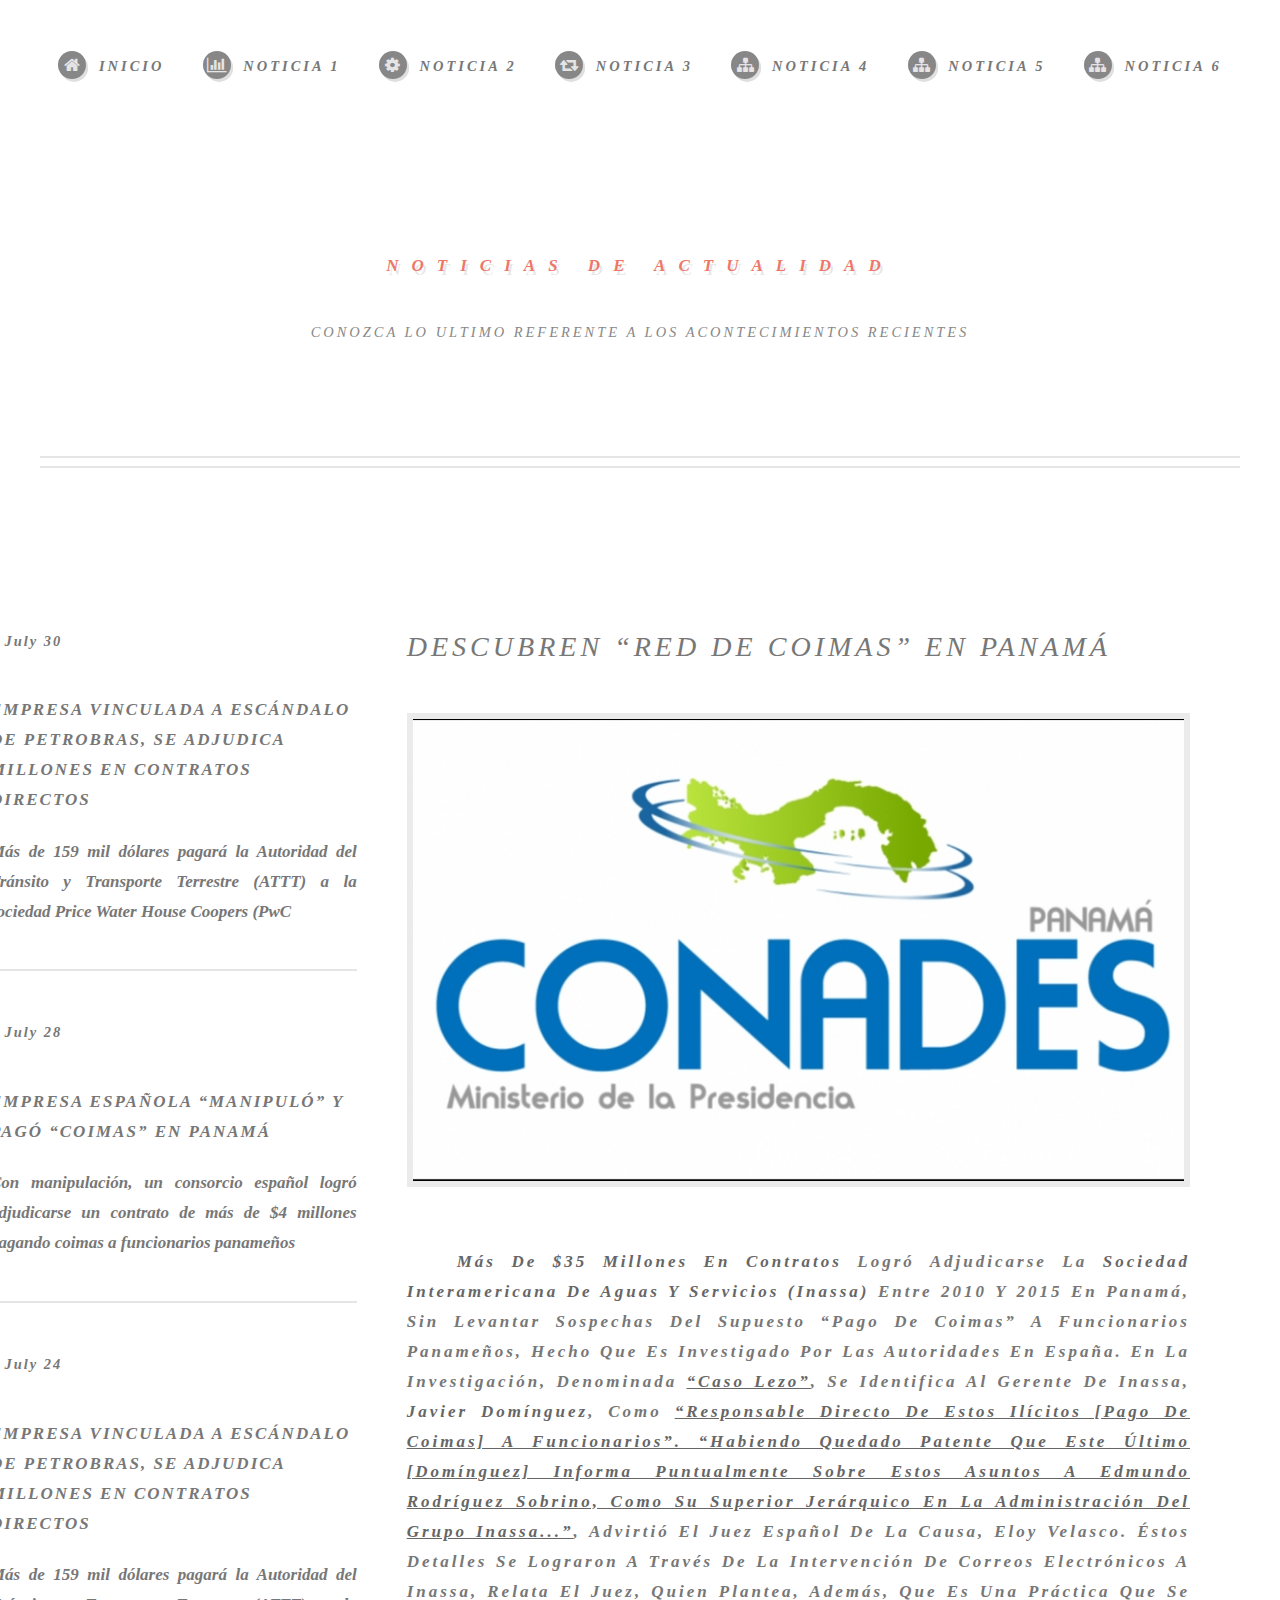
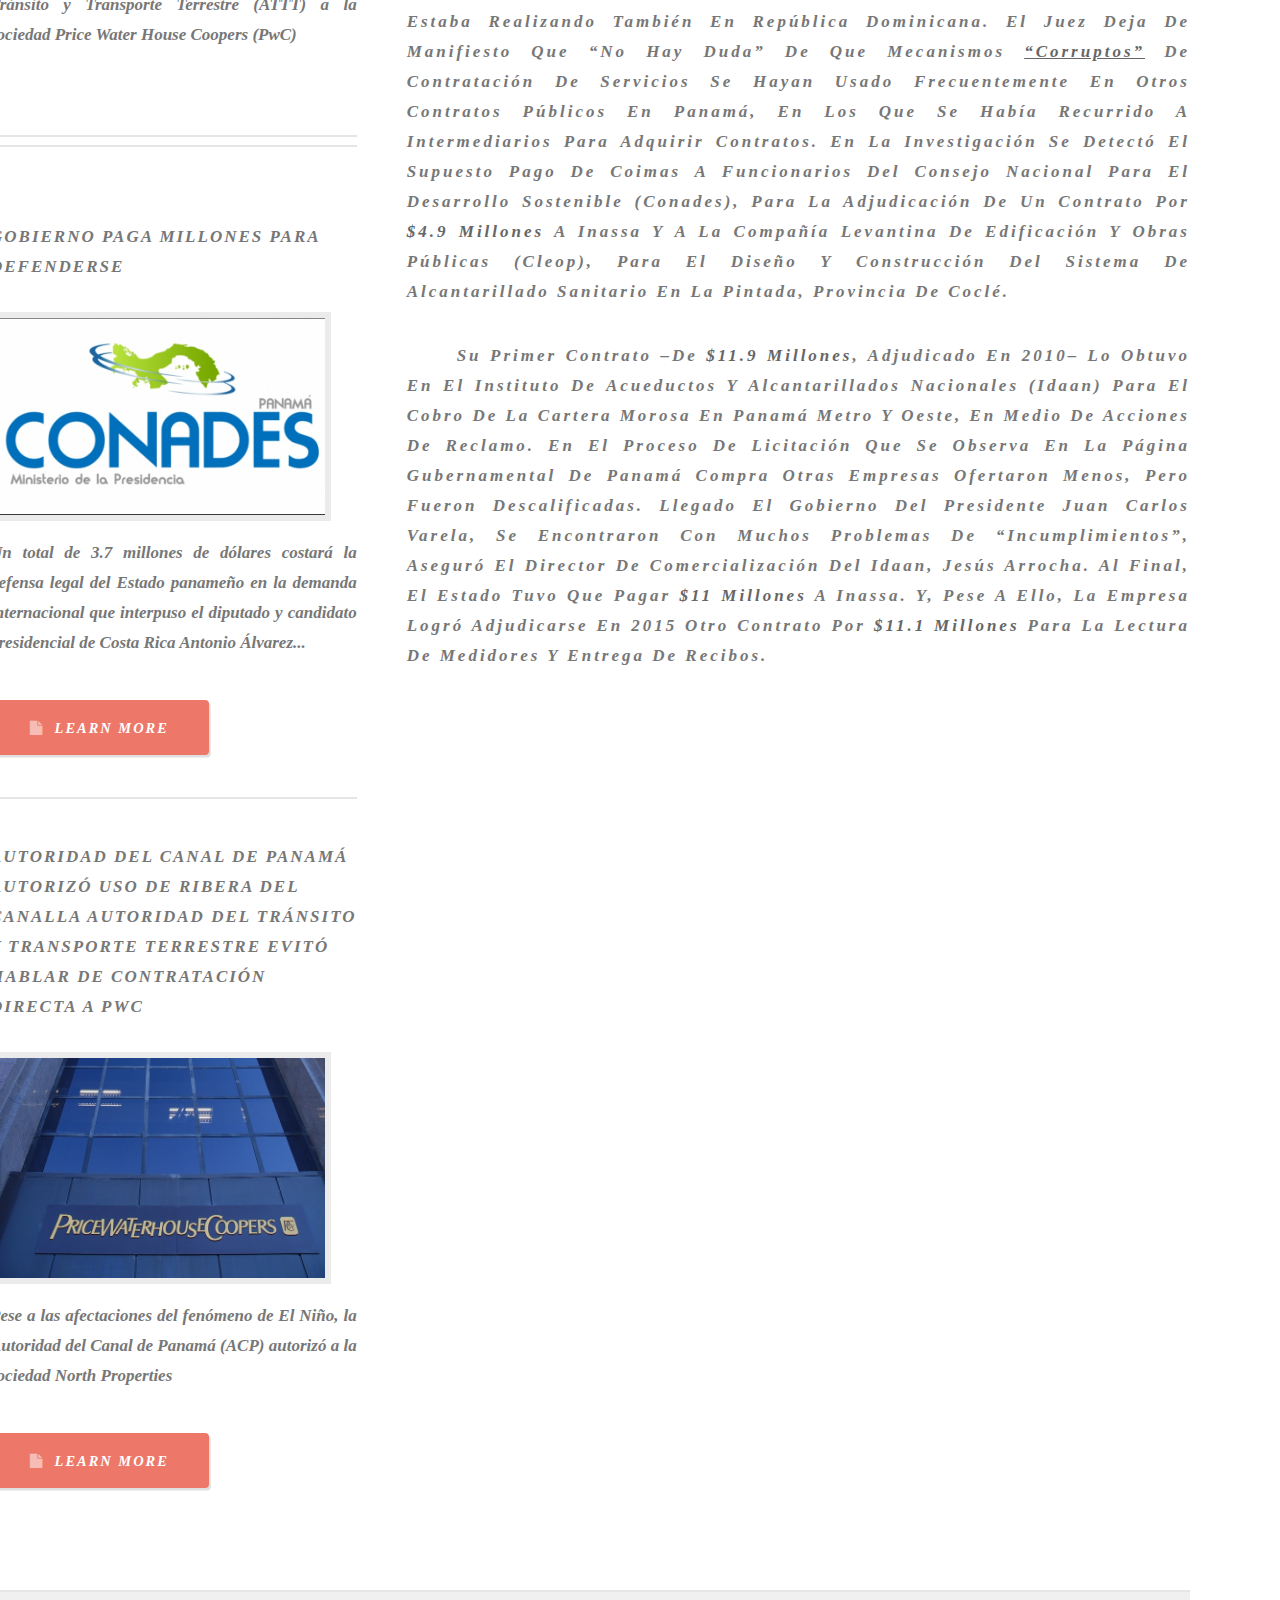
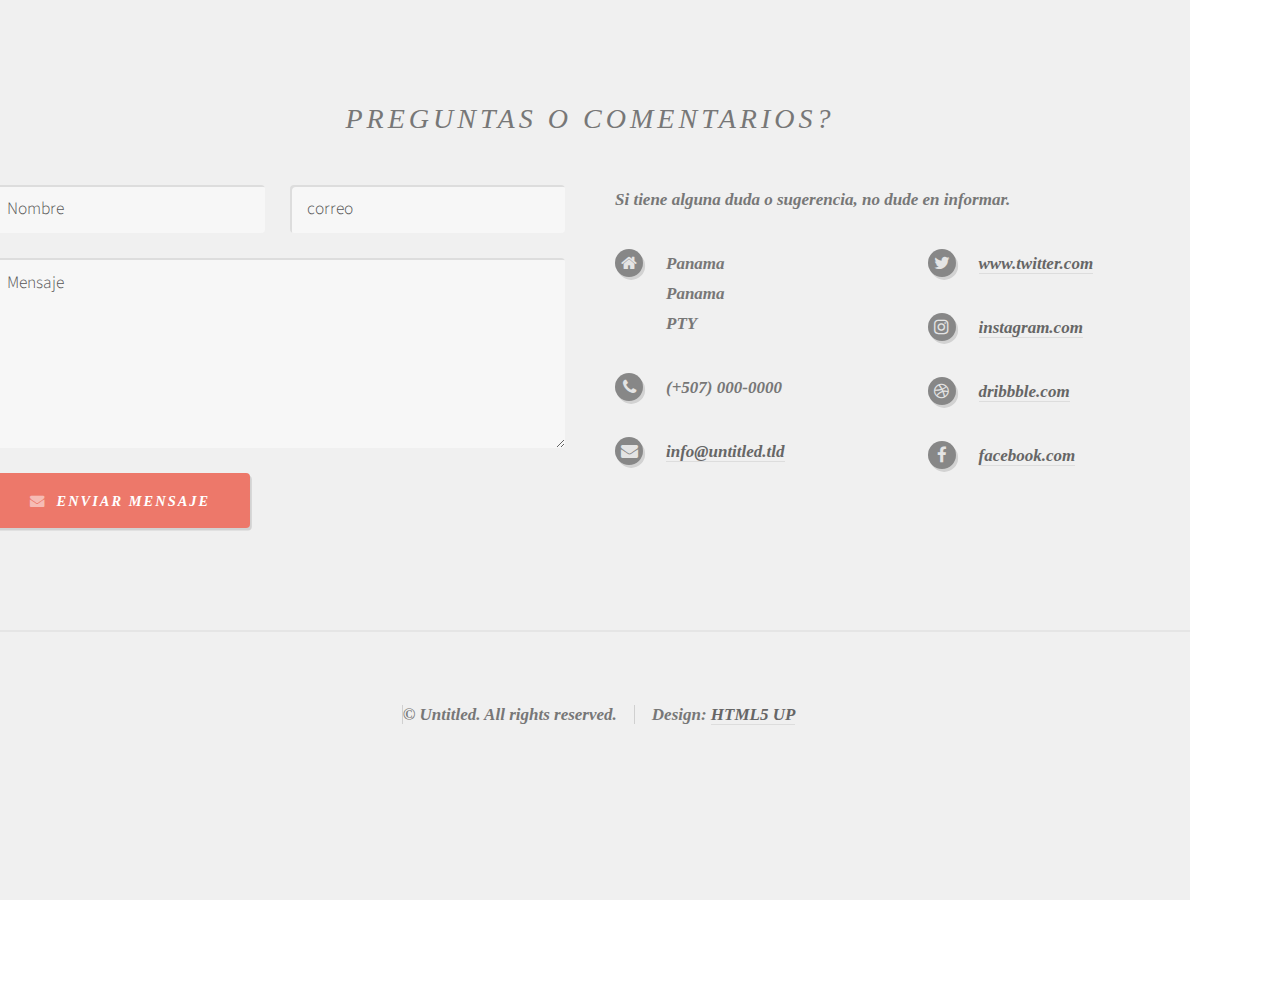
<file: prologo_web/noticia6.html>
<!DOCTYPE HTML>
<!--
	Strongly Typed by HTML5 UP
	html5up.net | @ajlkn
	Free for personal and commercial use under the CCA 3.0 license (html5up.net/license)
-->
<html>
	<head>
		<title>Noticia 6</title>
		<meta charset="utf-8" />
		<meta name="viewport" content="width=device-width, initial-scale=1" />
		<!--[if lte IE 8]><script src="assets/js/ie/html5shiv.js"></script><![endif]-->
		<link rel="stylesheet" href="assets/css/main.css" />
		<!--[if lte IE 8]><link rel="stylesheet" href="assets/css/ie8.css" /><![endif]-->
	</head>
	<body class="left-sidebar">
		<div id="page-wrapper">

			<!-- Header -->
				<div id="header-wrapper">
					<div id="header" class="container">

						<!-- Logo -->
							<h1 id="logo"><a href="index.html">Noticias De Actualidad</a></h1>
							<p>Conozca lo ultimo referente a los acontecimientos recientes</p>

						<!-- Nav -->
							<nav id="nav">
								<ul>
									<li><a class="icon fa-home" href="index.html"><span>Inicio</span></a></li>
									<li>
										<a href="noticia1.html" class="icon fa-bar-chart-o"><span>Noticia 1</span></a>
									</li>
									<li><a class="icon fa-cog" href="noticia2.html"><span>Noticia 2</span></a></li>
									<li><a class="icon fa-retweet" href="noticia3.html"><span>Noticia 3</span></a></li>
									<li><a class="icon fa-sitemap" href="noticia4.html"><span>Noticia 4</span></a></li>
									<li><a class="icon fa-sitemap" href="noticia5.html"><span>Noticia 5</span></a></li>
									<li><a class="icon fa-sitemap" href="noticia6.html"><span>Noticia 6</span></a></li>
								</ul>
							</nav>

					</div>
				</div>

			<!-- Main -->
				<div id="main-wrapper">
					<div id="main" class="container">
						<div class="row">

							<!-- Sidebar -->
								<div id="main-wrapper">
					<div id="main" class="container">
						<div class="row">

							<!-- Sidebar -->
								<div id="sidebar" class="4u 12u(mobile)">

									<!-- Excerpts -->
										<section>
											<ul class="divided">
												<li>

													<!-- Excerpt -->
														<article class="box excerpt">
															<header>
																<span class="date">July 30</span>
																<h3><a href="noticia2.html">EMPRESA VINCULADA A ESCÁNDALO DE PETROBRAS, SE ADJUDICA MILLONES EN CONTRATOS DIRECTOS</a></h3>
															</header>
															<p>Más de 159 mil dólares pagará la Autoridad del Tránsito y Transporte Terrestre (ATTT) a la sociedad Price Water House Coopers (PwC</p>
														</article>

												</li>
												<li>

													<!-- Excerpt -->
														<article class="box excerpt">
															<header>
																<span class="date">July 28</span>
																<h3><a href="noticia1.html">EMPRESA ESPAÑOLA “MANIPULÓ” Y PAGÓ “COIMAS” EN PANAMÁ</a></h3>
															</header>
															<p>Con manipulación, un consorcio español logró adjudicarse un contrato de más de $4 millones pagando coimas a funcionarios panameños</p>
														</article>

												</li>
												<li>

													<!-- Excerpt -->
														<article class="box excerpt">
															<header>
																<span class="date">July 24</span>
																<h3><a href="noticia2.html">EMPRESA VINCULADA A ESCÁNDALO DE PETROBRAS, SE ADJUDICA MILLONES EN CONTRATOS DIRECTOS</a></h3>
															</header>
															<p>Más de 159 mil dólares pagará la Autoridad del Tránsito y Transporte Terrestre (ATTT) a la sociedad Price Water House Coopers (PwC)</p>
														</article>

												</li>
											</ul>
										</section>

									<!-- Highlights -->
										<section>
											<ul class="divided">
												<li>

													<!-- Highlight -->
														<article class="box highlight">
															<header>
																<h3><a href="#">Gobierno paga millones para defenderse</a></h3>
															</header>
															<a href="noticia5.html" class="image left"><img src="images/foto6.jpeg" alt="" /></a>
															<p>Un total de 3.7 millones de dólares costará la defensa legal del Estado panameño en la demanda internacional que interpuso el diputado y candidato presidencial de Costa Rica Antonio Álvarez...</p>
															<ul class="actions">
																<li><a href="noticia5.html" class="button icon fa-file">Learn More</a></li>
															</ul>
														</article>

												</li>
												<li>

													<!-- Highlight -->
														<article class="box highlight">
															<header>
																<h3><a href="noticia4.html">AUTORIDAD DEL CANAL DE PANAMÁ AUTORIZÓ USO DE RIBERA DEL CANALLa Autoridad del Tránsito y Transporte Terrestre evitó hablar de contratación directa a PWC</a></h3>
															</header>
															<a href="#" class="image left"><img src="images/foto2.jpg" alt="" /></a>
															<p>Pese a las afectaciones del fenómeno de El Niño, la Autoridad del Canal de Panamá (ACP) autorizó a la sociedad North Properties</p>
															<ul class="actions">
																<li><a href="noticia4.html" class="button icon fa-file">Learn More</a></li>
															</ul>
														</article>

												</li>
											</ul>
										</section>

								</div>
							<!-- Content -->
								<div id="content" class="8u 12u(mobile) important(mobile)">

									<!-- Post -->
										<article class="box post">
											<header>
												<h2 style="text-transform: uppercase;">Descubren “red de coimas” en Panamá</h2>
											</header>
											<span class="image featured"><img src="images/foto6.jpeg" alt="" /></span>
											<p style="text-transform: capitalize;text-indent: 50px;letter-spacing: 3px;"> <strong>Más de $35 millones en contratos</strong> logró adjudicarse la <b>Sociedad Interamericana de Aguas y Servicios (Inassa)</b> entre 2010 y 2015 en Panamá, sin levantar sospechas del supuesto “pago de coimas” a funcionarios panameños, hecho que es investigado por las autoridades en España. En la investigación, denominada <strong><u>“caso Lezo”</u></strong>, se identifica al gerente de Inassa, <b>Javier Domínguez</b>, como <strong><u>“responsable directo de estos ilícitos [pago de coimas] a funcionarios”. “Habiendo quedado patente que este último [Domínguez] informa puntualmente sobre estos asuntos a Edmundo Rodríguez Sobrino, como su superior jerárquico en la administración del grupo Inassa...”</strong></u>, advirtió el juez español de la causa, Eloy Velasco. Éstos detalles se lograron a través de la intervención de correos electrónicos a Inassa, relata el juez, quien plantea, además, que es una práctica que se estaba realizando también en República Dominicana. El juez deja de manifiesto que “no hay duda” de que mecanismos <strong><u>“corruptos”</strong></u> de contratación de servicios se hayan usado frecuentemente en otros contratos públicos en Panamá, en los que se había recurrido a intermediarios para adquirir contratos. En la investigación se detectó el supuesto pago de coimas a funcionarios del Consejo Nacional para el Desarrollo Sostenible (Conades), para la adjudicación de un contrato por <strong>$4.9 millones</strong> a Inassa y a la Compañía Levantina de Edificación y Obras Públicas (Cleop), para el diseño y construcción del sistema de alcantarillado sanitario en La Pintada, provincia de Coclé.</p><p style="text-transform: capitalize;text-indent: 50px;letter-spacing: 3px;">

											Su primer contrato –de <strong>$11.9 millones</strong>, adjudicado en 2010– lo obtuvo en el Instituto de Acueductos y Alcantarillados Nacionales (Idaan) para el cobro de la cartera morosa en Panamá metro y Oeste, en medio de acciones de reclamo. En el proceso de licitación que se observa en la página gubernamental de Panamá Compra otras empresas ofertaron menos, pero fueron descalificadas. Llegado el gobierno del presidente Juan Carlos Varela, se encontraron con muchos problemas de “incumplimientos”, aseguró el director de Comercialización del Idaan, Jesús Arrocha. Al final, el Estado tuvo que pagar <strong>$11 millones</strong> a Inassa. Y, pese a ello, la empresa logró adjudicarse en 2015 otro contrato por <strong>$11.1 millones</strong> para la lectura de medidores y entrega de recibos. 

											 </p>
										</article>

								</div>

						</div>
					</div>
				</div>

			<!-- Footer -->
				<div id="footer-wrapper">
					<div id="footer" class="container">
						<header>
							<h2>Preguntas o Comentarios?</h2>
						</header>
						<div class="row">
							<div class="6u 12u(mobile)">
								<section>
									<form method="post" action="#">
										<div class="row 50%">
											<div class="6u 12u(mobile)">
												<input name="name" placeholder="Nombre" type="text" />
											</div>
											<div class="6u 12u(mobile)">
												<input name="email" placeholder="correo" type="text" />
											</div>
										</div>
										<div class="row 50%">
											<div class="12u">
												<textarea name="message" placeholder="Mensaje"></textarea>
											</div>
										</div>
										<div class="row 50%">
											<div class="12u">
												<a href="#" class="form-button-submit button icon fa-envelope">Enviar Mensaje</a>
											</div>
										</div>
									</form>
								</section>
							</div>
							<div class="6u 12u(mobile)">
								<section>
									<p>Si tiene alguna duda o sugerencia, no dude en informar.</p>
									<div class="row">
										<div class="6u 12u(mobile)">
											<ul class="icons">
												<li class="icon fa-home">
													Panama<br />
													Panama<br />
													PTY
												</li>
												<li class="icon fa-phone">
													(+507) 000-0000
												</li>
												<li class="icon fa-envelope">
													<a href="#">info@untitled.tld</a>
												</li>
											</ul>
										</div>
										<div class="6u 12u(mobile)">
											<ul class="icons">
												<li class="icon fa-twitter">
													<a href="#">www.twitter.com</a>
												</li>
												<li class="icon fa-instagram">
													<a href="#">instagram.com</a>
												</li>
												<li class="icon fa-dribbble">
													<a href="#">dribbble.com</a>
												</li>
												<li class="icon fa-facebook">
													<a href="#">facebook.com</a>
												</li>
											</ul>
										</div>
									</div>
								</section>
							</div>
						</div>
					</div>
					<div id="copyright" class="container">
						<ul class="links">
							<li>&copy; Untitled. All rights reserved.</li><li>Design: <a href="http://html5up.net">HTML5 UP</a></li>
						</ul>
					</div>
				</div>

		</div>

		<!-- Scripts -->
			<script src="assets/js/jquery.min.js"></script>
			<script src="assets/js/jquery.dropotron.min.js"></script>
			<script src="assets/js/skel.min.js"></script>
			<script src="assets/js/skel-viewport.min.js"></script>
			<script src="assets/js/util.js"></script>
			<!--[if lte IE 8]><script src="assets/js/ie/respond.min.js"></script><![endif]-->
			<script src="assets/js/main.js"></script>

	</body>
</html>
</file>
<file: prologo_web/assets/css/ie8.css>
/*
	Strongly Typed by HTML5 UP
	html5up.net | @ajlkn
	Free for personal and commercial use under the CCA 3.0 license (html5up.net/license)
*/

/* Basic */

	form input[type="text"],
	form input[type="email"],
	form input[type="password"],
	form select,
	form textarea {
		position: relative;
		-ms-behavior: url("assets/js/ie/PIE.htc");
	}

	input[type="button"],
	input[type="submit"],
	input[type="reset"],
	button,
	.button {
		position: relative;
		-ms-behavior: url("assets/js/ie/PIE.htc");
	}

	.button, .box.excerpt .date {
		position: relative;
		-ms-behavior: url("assets/js/ie/PIE.htc");
	}

/* Sections/Article */

	section > .last-child, section.last-child, article > .last-child, article.last-child {
		margin-bottom: 0;
	}

/* Wrappers */

	#banner-wrapper .inner {
		-ms-behavior: url("assets/js/ie/backgroundsize.min.htc");
	}
</file>
<file: prologo_web/assets/css/main.css>
@import url("font-awesome.min.css");
@import url("https://fonts.googleapis.com/css?family=Source+Sans+Pro:300,400,600|Arvo:700");

/*
	Strongly Typed by HTML5 UP
	html5up.net | @ajlkn
	Free for personal and commercial use under the CCA 3.0 license (html5up.net/license)
*/

/* Reset */

	html, body, div, span, applet, object, iframe, h1, h2, h3, h4, h5, h6, p, blockquote, pre, a, abbr, acronym, address, big, cite, code, del, dfn, em, img, ins, kbd, q, s, samp, small, strike, strong, sub, sup, tt, var, b, u, i, center, dl, dt, dd, ol, ul, li, fieldset, form, label, legend, table, caption, tbody, tfoot, thead, tr, th, td, article, aside, canvas, details, embed, figure, figcaption, footer, header, hgroup, menu, nav, output, ruby, section, summary, time, mark, audio, video {
		margin: 0;
		padding: 0;
		border: 0;
		font-size: 100%;
		font: italic bold 17px/30px Georgia, serif;
		vertical-align: baseline;
	}
	.logo {
		color: Red;
		font-style: Italic;
		font-size:15px;
	}
	article, aside, details, figcaption, figure, footer, header, hgroup, menu, nav, section {
		display: block;
	}

	body {
		line-height: 1;
	}

	ol, ul {
		list-style: none;
	}

	blockquote, q {
		quotes: none;
	}

	blockquote:before, blockquote:after, q:before, q:after {
		content: '';
		content: none;
	}

	table {
		border-collapse: collapse;
		border-spacing: 0;
	}

	body {
		-webkit-text-size-adjust: none;
	}

/* Box Model */

	*, *:before, *:after {
		-moz-box-sizing: border-box;
		-webkit-box-sizing: border-box;
		box-sizing: border-box;
	}

/* Containers */

	.container {
		margin-left: auto;
		margin-right: auto;
	}

	.container.\31 25\25 {
		width: 100%;
		max-width: 1200px;
		min-width: 960px;
	}

	.container.\37 5\25 {
		width: 720px;
	}

	.container.\35 0\25 {
		width: 480px;
	}

	.container.\32 5\25 {
		width: 240px;
	}

	.container {
		width: 960px;
	}

	@media screen and (min-width: 737px) {

		.container.\31 25\25 {
			width: 100%;
			max-width: 1500px;
			min-width: 1200px;
		}

		.container.\37 5\25 {
			width: 900px;
		}

		.container.\35 0\25 {
			width: 600px;
		}

		.container.\32 5\25 {
			width: 300px;
		}

		.container {
			width: 1200px;
		}

	}

	@media screen and (min-width: 737px) and (max-width: 1200px) {

		.container.\31 25\25 {
			width: 100%;
			max-width: 1200px;
			min-width: 960px;
		}

		.container.\37 5\25 {
			width: 720px;
		}

		.container.\35 0\25 {
			width: 480px;
		}

		.container.\32 5\25 {
			width: 240px;
		}

		.container {
			width: 960px;
		}

	}

	@media screen and (max-width: 736px) {

		.container.\31 25\25 {
			width: 100%;
			max-width: 125%;
			min-width: 100%;
		}

		.container.\37 5\25 {
			width: 75%;
		}

		.container.\35 0\25 {
			width: 50%;
		}

		.container.\32 5\25 {
			width: 25%;
		}

		.container {
			width: 100% !important;
		}

	}

/* Grid */

	.row {
		border-bottom: solid 1px transparent;
		-moz-box-sizing: border-box;
		-webkit-box-sizing: border-box;
		box-sizing: border-box;
	}

	.row > * {
		float: left;
		-moz-box-sizing: border-box;
		-webkit-box-sizing: border-box;
		box-sizing: border-box;
	}

	.row:after, .row:before {
		content: '';
		display: block;
		clear: both;
		height: 0;
	}

	.row.uniform > * > :first-child {
		margin-top: 0;
	}

	.row.uniform > * > :last-child {
		margin-bottom: 0;
	}

	.row.\30 \25 > * {
		padding: 0 0 0 0px;
	}

	.row.\30 \25 {
		margin: 0 0 -1px 0px;
	}

	.row.uniform.\30 \25 > * {
		padding: 0px 0 0 0px;
	}

	.row.uniform.\30 \25 {
		margin: 0px 0 -1px 0px;
	}

	.row > * {
		padding: 0 0 0 40px;
	}

	.row {
		margin: 0 0 -1px -40px;
	}

	.row.uniform > * {
		padding: 40px 0 0 40px;
	}

	.row.uniform {
		margin: -40px 0 -1px -40px;
	}

	.row.\32 00\25 > * {
		padding: 0 0 0 80px;
	}

	.row.\32 00\25 {
		margin: 0 0 -1px -80px;
	}

	.row.uniform.\32 00\25 > * {
		padding: 80px 0 0 80px;
	}

	.row.uniform.\32 00\25 {
		margin: -80px 0 -1px -80px;
	}

	.row.\31 50\25 > * {
		padding: 0 0 0 60px;
	}

	.row.\31 50\25 {
		margin: 0 0 -1px -60px;
	}

	.row.uniform.\31 50\25 > * {
		padding: 60px 0 0 60px;
	}

	.row.uniform.\31 50\25 {
		margin: -60px 0 -1px -60px;
	}

	.row.\35 0\25 > * {
		padding: 0 0 0 20px;
	}

	.row.\35 0\25 {
		margin: 0 0 -1px -20px;
	}

	.row.uniform.\35 0\25 > * {
		padding: 20px 0 0 20px;
	}

	.row.uniform.\35 0\25 {
		margin: -20px 0 -1px -20px;
	}

	.row.\32 5\25 > * {
		padding: 0 0 0 10px;
	}

	.row.\32 5\25 {
		margin: 0 0 -1px -10px;
	}

	.row.uniform.\32 5\25 > * {
		padding: 10px 0 0 10px;
	}

	.row.uniform.\32 5\25 {
		margin: -10px 0 -1px -10px;
	}

	.\31 2u, .\31 2u\24 {
		width: 100%;
		clear: none;
		margin-left: 0;
	}

	.\31 1u, .\31 1u\24 {
		width: 91.6666666667%;
		clear: none;
		margin-left: 0;
	}

	.\31 0u, .\31 0u\24 {
		width: 83.3333333333%;
		clear: none;
		margin-left: 0;
	}

	.\39 u, .\39 u\24 {
		width: 75%;
		clear: none;
		margin-left: 0;
	}

	.\38 u, .\38 u\24 {
		width: 66.6666666667%;
		clear: none;
		margin-left: 0;
	}

	.\37 u, .\37 u\24 {
		width: 58.3333333333%;
		clear: none;
		margin-left: 0;
	}

	.\36 u, .\36 u\24 {
		width: 50%;
		clear: none;
		margin-left: 0;
	}

	.\35 u, .\35 u\24 {
		width: 41.6666666667%;
		clear: none;
		margin-left: 0;
	}

	.\34 u, .\34 u\24 {
		width: 33.3333333333%;
		clear: none;
		margin-left: 0;
	}

	.\33 u, .\33 u\24 {
		width: 25%;
		clear: none;
		margin-left: 0;
	}

	.\32 u, .\32 u\24 {
		width: 16.6666666667%;
		clear: none;
		margin-left: 0;
	}

	.\31 u, .\31 u\24 {
		width: 8.3333333333%;
		clear: none;
		margin-left: 0;
	}

	.\31 2u\24 + *,
	.\31 1u\24 + *,
	.\31 0u\24 + *,
	.\39 u\24 + *,
	.\38 u\24 + *,
	.\37 u\24 + *,
	.\36 u\24 + *,
	.\35 u\24 + *,
	.\34 u\24 + *,
	.\33 u\24 + *,
	.\32 u\24 + *,
	.\31 u\24 + * {
		clear: left;
	}

	.\-11u {
		margin-left: 91.66667%;
	}

	.\-10u {
		margin-left: 83.33333%;
	}

	.\-9u {
		margin-left: 75%;
	}

	.\-8u {
		margin-left: 66.66667%;
	}

	.\-7u {
		margin-left: 58.33333%;
	}

	.\-6u {
		margin-left: 50%;
	}

	.\-5u {
		margin-left: 41.66667%;
	}

	.\-4u {
		margin-left: 33.33333%;
	}

	.\-3u {
		margin-left: 25%;
	}

	.\-2u {
		margin-left: 16.66667%;
	}

	.\-1u {
		margin-left: 8.33333%;
	}

	@media screen and (min-width: 737px) {

		.row > * {
			padding: 50px 0 0 50px;
		}

		.row {
			margin: -50px 0 -1px -50px;
		}

		.row.uniform > * {
			padding: 50px 0 0 50px;
		}

		.row.uniform {
			margin: -50px 0 -1px -50px;
		}

		.row.\32 00\25 > * {
			padding: 100px 0 0 100px;
		}

		.row.\32 00\25 {
			margin: -100px 0 -1px -100px;
		}

		.row.uniform.\32 00\25 > * {
			padding: 100px 0 0 100px;
		}

		.row.uniform.\32 00\25 {
			margin: -100px 0 -1px -100px;
		}

		.row.\31 50\25 > * {
			padding: 75px 0 0 75px;
		}

		.row.\31 50\25 {
			margin: -75px 0 -1px -75px;
		}

		.row.uniform.\31 50\25 > * {
			padding: 75px 0 0 75px;
		}

		.row.uniform.\31 50\25 {
			margin: -75px 0 -1px -75px;
		}

		.row.\35 0\25 > * {
			padding: 25px 0 0 25px;
		}

		.row.\35 0\25 {
			margin: -25px 0 -1px -25px;
		}

		.row.uniform.\35 0\25 > * {
			padding: 25px 0 0 25px;
		}

		.row.uniform.\35 0\25 {
			margin: -25px 0 -1px -25px;
		}

		.row.\32 5\25 > * {
			padding: 12.5px 0 0 12.5px;
		}

		.row.\32 5\25 {
			margin: -12.5px 0 -1px -12.5px;
		}

		.row.uniform.\32 5\25 > * {
			padding: 12.5px 0 0 12.5px;
		}

		.row.uniform.\32 5\25 {
			margin: -12.5px 0 -1px -12.5px;
		}

		.\31 2u\28desktop\29, .\31 2u\24\28desktop\29 {
			width: 100%;
			clear: none;
			margin-left: 0;
		}

		.\31 1u\28desktop\29, .\31 1u\24\28desktop\29 {
			width: 91.6666666667%;
			clear: none;
			margin-left: 0;
		}

		.\31 0u\28desktop\29, .\31 0u\24\28desktop\29 {
			width: 83.3333333333%;
			clear: none;
			margin-left: 0;
		}

		.\39 u\28desktop\29, .\39 u\24\28desktop\29 {
			width: 75%;
			clear: none;
			margin-left: 0;
		}

		.\38 u\28desktop\29, .\38 u\24\28desktop\29 {
			width: 66.6666666667%;
			clear: none;
			margin-left: 0;
		}

		.\37 u\28desktop\29, .\37 u\24\28desktop\29 {
			width: 58.3333333333%;
			clear: none;
			margin-left: 0;
		}

		.\36 u\28desktop\29, .\36 u\24\28desktop\29 {
			width: 50%;
			clear: none;
			margin-left: 0;
		}

		.\35 u\28desktop\29, .\35 u\24\28desktop\29 {
			width: 41.6666666667%;
			clear: none;
			margin-left: 0;
		}

		.\34 u\28desktop\29, .\34 u\24\28desktop\29 {
			width: 33.3333333333%;
			clear: none;
			margin-left: 0;
		}

		.\33 u\28desktop\29, .\33 u\24\28desktop\29 {
			width: 25%;
			clear: none;
			margin-left: 0;
		}

		.\32 u\28desktop\29, .\32 u\24\28desktop\29 {
			width: 16.6666666667%;
			clear: none;
			margin-left: 0;
		}

		.\31 u\28desktop\29, .\31 u\24\28desktop\29 {
			width: 8.3333333333%;
			clear: none;
			margin-left: 0;
		}

		.\31 2u\24\28desktop\29 + *,
		.\31 1u\24\28desktop\29 + *,
		.\31 0u\24\28desktop\29 + *,
		.\39 u\24\28desktop\29 + *,
		.\38 u\24\28desktop\29 + *,
		.\37 u\24\28desktop\29 + *,
		.\36 u\24\28desktop\29 + *,
		.\35 u\24\28desktop\29 + *,
		.\34 u\24\28desktop\29 + *,
		.\33 u\24\28desktop\29 + *,
		.\32 u\24\28desktop\29 + *,
		.\31 u\24\28desktop\29 + * {
			clear: left;
		}

		.\-11u\28desktop\29 {
			margin-left: 91.66667%;
		}

		.\-10u\28desktop\29 {
			margin-left: 83.33333%;
		}

		.\-9u\28desktop\29 {
			margin-left: 75%;
		}

		.\-8u\28desktop\29 {
			margin-left: 66.66667%;
		}

		.\-7u\28desktop\29 {
			margin-left: 58.33333%;
		}

		.\-6u\28desktop\29 {
			margin-left: 50%;
		}

		.\-5u\28desktop\29 {
			margin-left: 41.66667%;
		}

		.\-4u\28desktop\29 {
			margin-left: 33.33333%;
		}

		.\-3u\28desktop\29 {
			margin-left: 25%;
		}

		.\-2u\28desktop\29 {
			margin-left: 16.66667%;
		}

		.\-1u\28desktop\29 {
			margin-left: 8.33333%;
		}

	}

	@media screen and (min-width: 737px) and (max-width: 1200px) {

		.row > * {
			padding: 30px 0 0 30px;
		}

		.row {
			margin: -30px 0 -1px -30px;
		}

		.row.uniform > * {
			padding: 30px 0 0 30px;
		}

		.row.uniform {
			margin: -30px 0 -1px -30px;
		}

		.row.\32 00\25 > * {
			padding: 60px 0 0 60px;
		}

		.row.\32 00\25 {
			margin: -60px 0 -1px -60px;
		}

		.row.uniform.\32 00\25 > * {
			padding: 60px 0 0 60px;
		}

		.row.uniform.\32 00\25 {
			margin: -60px 0 -1px -60px;
		}

		.row.\31 50\25 > * {
			padding: 45px 0 0 45px;
		}

		.row.\31 50\25 {
			margin: -45px 0 -1px -45px;
		}

		.row.uniform.\31 50\25 > * {
			padding: 45px 0 0 45px;
		}

		.row.uniform.\31 50\25 {
			margin: -45px 0 -1px -45px;
		}

		.row.\35 0\25 > * {
			padding: 15px 0 0 15px;
		}

		.row.\35 0\25 {
			margin: -15px 0 -1px -15px;
		}

		.row.uniform.\35 0\25 > * {
			padding: 15px 0 0 15px;
		}

		.row.uniform.\35 0\25 {
			margin: -15px 0 -1px -15px;
		}

		.row.\32 5\25 > * {
			padding: 7.5px 0 0 7.5px;
		}

		.row.\32 5\25 {
			margin: -7.5px 0 -1px -7.5px;
		}

		.row.uniform.\32 5\25 > * {
			padding: 7.5px 0 0 7.5px;
		}

		.row.uniform.\32 5\25 {
			margin: -7.5px 0 -1px -7.5px;
		}

		.\31 2u\28tablet\29, .\31 2u\24\28tablet\29 {
			width: 100%;
			clear: none;
			margin-left: 0;
		}

		.\31 1u\28tablet\29, .\31 1u\24\28tablet\29 {
			width: 91.6666666667%;
			clear: none;
			margin-left: 0;
		}

		.\31 0u\28tablet\29, .\31 0u\24\28tablet\29 {
			width: 83.3333333333%;
			clear: none;
			margin-left: 0;
		}

		.\39 u\28tablet\29, .\39 u\24\28tablet\29 {
			width: 75%;
			clear: none;
			margin-left: 0;
		}

		.\38 u\28tablet\29, .\38 u\24\28tablet\29 {
			width: 66.6666666667%;
			clear: none;
			margin-left: 0;
		}

		.\37 u\28tablet\29, .\37 u\24\28tablet\29 {
			width: 58.3333333333%;
			clear: none;
			margin-left: 0;
		}

		.\36 u\28tablet\29, .\36 u\24\28tablet\29 {
			width: 50%;
			clear: none;
			margin-left: 0;
		}

		.\35 u\28tablet\29, .\35 u\24\28tablet\29 {
			width: 41.6666666667%;
			clear: none;
			margin-left: 0;
		}

		.\34 u\28tablet\29, .\34 u\24\28tablet\29 {
			width: 33.3333333333%;
			clear: none;
			margin-left: 0;
		}

		.\33 u\28tablet\29, .\33 u\24\28tablet\29 {
			width: 25%;
			clear: none;
			margin-left: 0;
		}

		.\32 u\28tablet\29, .\32 u\24\28tablet\29 {
			width: 16.6666666667%;
			clear: none;
			margin-left: 0;
		}

		.\31 u\28tablet\29, .\31 u\24\28tablet\29 {
			width: 8.3333333333%;
			clear: none;
			margin-left: 0;
		}

		.\31 2u\24\28tablet\29 + *,
		.\31 1u\24\28tablet\29 + *,
		.\31 0u\24\28tablet\29 + *,
		.\39 u\24\28tablet\29 + *,
		.\38 u\24\28tablet\29 + *,
		.\37 u\24\28tablet\29 + *,
		.\36 u\24\28tablet\29 + *,
		.\35 u\24\28tablet\29 + *,
		.\34 u\24\28tablet\29 + *,
		.\33 u\24\28tablet\29 + *,
		.\32 u\24\28tablet\29 + *,
		.\31 u\24\28tablet\29 + * {
			clear: left;
		}

		.\-11u\28tablet\29 {
			margin-left: 91.66667%;
		}

		.\-10u\28tablet\29 {
			margin-left: 83.33333%;
		}

		.\-9u\28tablet\29 {
			margin-left: 75%;
		}

		.\-8u\28tablet\29 {
			margin-left: 66.66667%;
		}

		.\-7u\28tablet\29 {
			margin-left: 58.33333%;
		}

		.\-6u\28tablet\29 {
			margin-left: 50%;
		}

		.\-5u\28tablet\29 {
			margin-left: 41.66667%;
		}

		.\-4u\28tablet\29 {
			margin-left: 33.33333%;
		}

		.\-3u\28tablet\29 {
			margin-left: 25%;
		}

		.\-2u\28tablet\29 {
			margin-left: 16.66667%;
		}

		.\-1u\28tablet\29 {
			margin-left: 8.33333%;
		}

	}

	@media screen and (max-width: 736px) {

		.row > * {
			padding: 20px 0 0 20px;
		}

		.row {
			margin: -20px 0 -1px -20px;
		}

		.row.uniform > * {
			padding: 20px 0 0 20px;
		}

		.row.uniform {
			margin: -20px 0 -1px -20px;
		}

		.row.\32 00\25 > * {
			padding: 40px 0 0 40px;
		}

		.row.\32 00\25 {
			margin: -40px 0 -1px -40px;
		}

		.row.uniform.\32 00\25 > * {
			padding: 40px 0 0 40px;
		}

		.row.uniform.\32 00\25 {
			margin: -40px 0 -1px -40px;
		}

		.row.\31 50\25 > * {
			padding: 30px 0 0 30px;
		}

		.row.\31 50\25 {
			margin: -30px 0 -1px -30px;
		}

		.row.uniform.\31 50\25 > * {
			padding: 30px 0 0 30px;
		}

		.row.uniform.\31 50\25 {
			margin: -30px 0 -1px -30px;
		}

		.row.\35 0\25 > * {
			padding: 10px 0 0 10px;
		}

		.row.\35 0\25 {
			margin: -10px 0 -1px -10px;
		}

		.row.uniform.\35 0\25 > * {
			padding: 10px 0 0 10px;
		}

		.row.uniform.\35 0\25 {
			margin: -10px 0 -1px -10px;
		}

		.row.\32 5\25 > * {
			padding: 5px 0 0 5px;
		}

		.row.\32 5\25 {
			margin: -5px 0 -1px -5px;
		}

		.row.uniform.\32 5\25 > * {
			padding: 5px 0 0 5px;
		}

		.row.uniform.\32 5\25 {
			margin: -5px 0 -1px -5px;
		}

		.\31 2u\28mobile\29, .\31 2u\24\28mobile\29 {
			width: 100%;
			clear: none;
			margin-left: 0;
		}

		.\31 1u\28mobile\29, .\31 1u\24\28mobile\29 {
			width: 91.6666666667%;
			clear: none;
			margin-left: 0;
		}

		.\31 0u\28mobile\29, .\31 0u\24\28mobile\29 {
			width: 83.3333333333%;
			clear: none;
			margin-left: 0;
		}

		.\39 u\28mobile\29, .\39 u\24\28mobile\29 {
			width: 75%;
			clear: none;
			margin-left: 0;
		}

		.\38 u\28mobile\29, .\38 u\24\28mobile\29 {
			width: 66.6666666667%;
			clear: none;
			margin-left: 0;
		}

		.\37 u\28mobile\29, .\37 u\24\28mobile\29 {
			width: 58.3333333333%;
			clear: none;
			margin-left: 0;
		}

		.\36 u\28mobile\29, .\36 u\24\28mobile\29 {
			width: 50%;
			clear: none;
			margin-left: 0;
		}

		.\35 u\28mobile\29, .\35 u\24\28mobile\29 {
			width: 41.6666666667%;
			clear: none;
			margin-left: 0;
		}

		.\34 u\28mobile\29, .\34 u\24\28mobile\29 {
			width: 33.3333333333%;
			clear: none;
			margin-left: 0;
		}

		.\33 u\28mobile\29, .\33 u\24\28mobile\29 {
			width: 25%;
			clear: none;
			margin-left: 0;
		}

		.\32 u\28mobile\29, .\32 u\24\28mobile\29 {
			width: 16.6666666667%;
			clear: none;
			margin-left: 0;
		}

		.\31 u\28mobile\29, .\31 u\24\28mobile\29 {
			width: 8.3333333333%;
			clear: none;
			margin-left: 0;
		}

		.\31 2u\24\28mobile\29 + *,
		.\31 1u\24\28mobile\29 + *,
		.\31 0u\24\28mobile\29 + *,
		.\39 u\24\28mobile\29 + *,
		.\38 u\24\28mobile\29 + *,
		.\37 u\24\28mobile\29 + *,
		.\36 u\24\28mobile\29 + *,
		.\35 u\24\28mobile\29 + *,
		.\34 u\24\28mobile\29 + *,
		.\33 u\24\28mobile\29 + *,
		.\32 u\24\28mobile\29 + *,
		.\31 u\24\28mobile\29 + * {
			clear: left;
		}

		.\-11u\28mobile\29 {
			margin-left: 91.66667%;
		}

		.\-10u\28mobile\29 {
			margin-left: 83.33333%;
		}

		.\-9u\28mobile\29 {
			margin-left: 75%;
		}

		.\-8u\28mobile\29 {
			margin-left: 66.66667%;
		}

		.\-7u\28mobile\29 {
			margin-left: 58.33333%;
		}

		.\-6u\28mobile\29 {
			margin-left: 50%;
		}

		.\-5u\28mobile\29 {
			margin-left: 41.66667%;
		}

		.\-4u\28mobile\29 {
			margin-left: 33.33333%;
		}

		.\-3u\28mobile\29 {
			margin-left: 25%;
		}

		.\-2u\28mobile\29 {
			margin-left: 16.66667%;
		}

		.\-1u\28mobile\29 {
			margin-left: 8.33333%;
		}

	}

/* Basic */

	body {
		background: #f0f0f0;
		font-family: 'Source Sans Pro';
		font-weight: 300;
		color: #777;
	}

		body.is-loading * {
			-moz-transition: none !important;
			-webkit-transition: none !important;
			-ms-transition: none !important;
			transition: none !important;
			-moz-animation: none !important;
			-webkit-animation: none !important;
			-ms-animation: none !important;
			animation: none !important;
		}

	input, textarea, select {
		font-family: 'Source Sans Pro';
		font-weight: 300;
		color: #777;
	}

	h1, h2, h3, h4, h5, h6 {
		font-weight: 600;
  		text-transform: uppercase;
 -		color: #888;
 +		color: #151514;
	}

	h1 a, h2 a, h3 a, h4 a, h5 a, h6 a {
		color: inherit;
		text-decoration: none;
		border: 0;
	}

	a {
		-moz-transition: color 0.25s ease-in-out, border-bottom-color 0.25s ease-in-out;
		-webkit-transition: color 0.25s ease-in-out, border-bottom-color 0.25s ease-in-out;
		-ms-transition: color 0.25s ease-in-out, border-bottom-color 0.25s ease-in-out;
		transition: color 0.25s ease-in-out, border-bottom-color 0.25s ease-in-out;
		color: #666;
		text-decoration: none;
		border-bottom: solid 1px #ddd;
	}

		a strong {
			-moz-transition: color 0.25s ease-in-out, border-bottom-color 0.25s ease-in-out;
			-webkit-transition: color 0.25s ease-in-out, border-bottom-color 0.25s ease-in-out;
			-ms-transition: color 0.25s ease-in-out, border-bottom-color 0.25s ease-in-out;
			transition: color 0.25s ease-in-out, border-bottom-color 0.25s ease-in-out;
		}

		a:hover {
			color: #ed786a;
			border-bottom-color: rgba(255, 255, 255, 0);
		}

			a:hover strong {
				color: #ed786a;
			}

	strong, b {
		font-weight: 600;
		color: #666;
	}

	em, i {
		font-style: italic;
	}

	sub {
		position: relative;
		top: 0.5em;
		font-size: 0.8em;
	}

	sup {
		position: relative;
		top: -0.5em;
		font-size: 0.8em;
	}

	hr {
		border: 0;
		border-top: solid 1px #ddd;
	}

	blockquote {
		border-left: solid 0.5em #ddd;
		padding: 1em 0 1em 2em;
		font-style: italic;
	}

	p {
		text-align: justify;
		margin-bottom: 2em;
	}

	ul, ol, dl, table, blockquote {
		margin-bottom: 2em;
	}

	br.clear {
		clear: both;
	}

/* Sections/Article */

	section, article {
		margin-bottom: 3em;
	}

	section > :last-child,
	article > :last-child,
	section:last-child,
	article:last-child {
		margin-bottom: 0;
	}

/* Image */

	.image {
		-moz-transition: opacity 0.25s ease-in-out;
		-webkit-transition: opacity 0.25s ease-in-out;
		-ms-transition: opacity 0.25s ease-in-out;
		transition: opacity 0.25s ease-in-out;
		display: inline-block;
		border: solid 6px #ebebeb !important;
	}

		.image:hover {
			opacity: 0.9;
		}

		.image img {
			display: block;
			width: 100%;
		}

		.image.fit {
			display: block;
			width: 100%;
		}

		.image.featured {
			display: block;
			width: 100%;
			margin: 0 0 3.5em 0;
		}

		.image.left {
			float: left;
			margin: 0 1.5em 1.5em 0;
			position: relative;
			top: 0.5em;
		}

		.image.centered {
			display: block;
			margin: 0 0 2em 0;
		}

			.image.centered img {
				margin: 0 auto;
				width: auto;
			}

/* List */

	ul.default {
		list-style: disc;
		margin-left: 1em;
	}

		ul.default li {
			padding-left: 0.5em;
			margin: 0.75em 0 0.75em 0;
		}

			ul.default li:first-child {
				margin-top: 0;
			}

	ul.links {
		list-style: decimal;
		margin-left: 1em;
	}

		ul.links li {
			display: inline;
			border-left: solid 1px #d0d0d0;
			padding-left: 1em;
			margin-left: 1em;
		}

			ul.links li:first-child {
				margin-left: 0;
				padding-left: 0;
			}

	ul.actions {
		margin-top: 2.5em;
		clear: both;
	}

	ul.divided li {
		border-top: solid 2px #e5e5e5;
	}

		ul.divided li:first-child {
			border-top: 0;
			margin-top: 0;
			padding-top: 0;
		}

	ul.icons > li {
		position: relative;
		padding: 2em 0 0 3em;
	}

		ul.icons > li:before {
			position: absolute;
			left: 0;
			top: 2em;
			display: block;
			background: #878787;
			color: #e4e4e4;
			width: 1.65em;
			height: 1.65em;
			border-radius: 1.65em;
			line-height: 1.65em;
			text-align: center;
			box-shadow: 0.125em 0.175em 0 0 rgba(0, 0, 0, 0.125);
		}

		ul.icons > li:first-child {
			padding-top: 0;
		}

			ul.icons > li:first-child:before {
				top: 0;
			}

	ol.default {
		list-style: decimal;
		margin-left: 1em;
	}

		ol.default li {
			padding-left: 0.5em;
			margin: 0.75em 0 0.75em 0;
		}

			ol.default li:first-child {
				margin-top: 0;
			}

/* Form */

	form label {
		font-weight: 600;
		text-transform: uppercase;
		color: #888;
		display: block;
		margin: 0 0 1em 0;
	}

	form input[type="text"],
	form input[type="email"]
	input[type="password"],
	form select,
	form textarea {
		-moz-transition: background-color 0.25s ease-in-out;
		-webkit-transition: background-color 0.25s ease-in-out;
		-ms-transition: background-color 0.25s ease-in-out;
		transition: background-color 0.25s ease-in-out;
		-webkit-appearance: none;
		display: block;
		border: 0;
		background: #e8e8e8;
		width: 100%;
		box-shadow: inset 2px 2px 0px 0px rgba(0, 0, 0, 0.1);
		border-radius: 4px;
		line-height: 1.25em;
		padding: 0.75em 1em 0.75em 1em;
	}

		form input[type="text"]:focus,
		form input[type="email"]
		input[type="password"]:focus,
		form select:focus,
		form textarea:focus {
			background: #f0f0f0;
		}

	form textarea {
		min-height: 11em;
	}

	form .formerize-placeholder {
		color: #555 !important;
	}

	form ::-webkit-input-placeholder {
		color: #555 !important;
		line-height: 1.35em;
	}

	form :-moz-placeholder {
		color: #555 !important;
	}

	form ::-moz-placeholder {
		color: #555 !important;
	}

	form :-ms-input-placeholder {
		color: #555 !important;
	}

	form ::-moz-focus-inner {
		border: 0;
	}

/* Table */

	table {
		width: 100%;
	}

		table.default {
			width: 100%;
		}

			table.default tbody tr {
				border-top: solid 1px #E5E5E5;
			}

				table.default tbody tr:first-child {
					border-top: 0;
				}

			table.default td {
				padding: 0.75em 1em 0.75em 1em;
			}

			table.default th {
				text-align: left;
				font-weight: bold;
				padding: 0.75em 1em 0.75em 1em;
			}

			table.default thead {
				background: #878787;
				color: #fff;
				font-weight: 400;
				text-transform: uppercase;
				border: 0;
				box-shadow: 0.125em 0.175em 0 0 rgba(0, 0, 0, 0.125);
			}

			table.default tfoot {
				background: #F0F0F0;
				border-top: solid 2px #E5E5E5;
			}

/* Button */

	input[type="button"],
	input[type="submit"],
	input[type="reset"],
	button,
	.button {
		-moz-transition: all 0.25s ease-in-out;
		-webkit-transition: all 0.25s ease-in-out;
		-ms-transition: all 0.25s ease-in-out;
		transition: all 0.25s ease-in-out;
		-webkit-appearance: none;
		position: relative;
		display: inline-block;
		background: #ed786a;
		color: #fff !important;
		text-transform: uppercase;
		border-radius: 4px;
		border: 0;
		outline: 0;
		font-size: 1em;
		box-shadow: 0.125em 0.175em 0 0 rgba(0, 0, 0, 0.125);
		font-weight: 600;
		text-align: center;
	}

		input[type="button"].icon:before,
		input[type="submit"].icon:before,
		input[type="reset"].icon:before,
		button.icon:before,
		.button.icon:before {
			position: relative;
			padding-right: 0.75em;
			opacity: 0.5;
			top: 0.05em;
		}

		input[type="button"]:hover,
		input[type="submit"]:hover,
		input[type="reset"]:hover,
		button:hover,
		.button:hover {
			background: #fd887a;
		}

		input[type="button"]:active,
		input[type="submit"]:active,
		input[type="reset"]:active,
		button:active,
		.button:active {
			background: #ed786a;
		}

		input[type="button"].alt,
		input[type="submit"].alt,
		input[type="reset"].alt,
		button.alt,
		.button.alt {
			background: #878787;
		}

			input[type="button"].alt:hover,
			input[type="submit"].alt:hover,
			input[type="reset"].alt:hover,
			button.alt:hover,
			.button.alt:hover {
				background: #979797;
			}

			input[type="button"].alt:active,
			input[type="submit"].alt:active,
			input[type="reset"].alt:active,
			button.alt:active,
			.button.alt:active {
				background: #878787;
			}

/* Box */

	.box .excerpt .date {
		background: #878787;
		color: #fff;
		font-weight: 400;
		text-transform: uppercase;
		border-radius: 4px;
		border: 0;
		box-shadow: 0.125em 0.175em 0 0 rgba(0, 0, 0, 0.125);
	}

/* Icons */

	.icon {
		position: relative;
		text-decoration: none;
	}

		.icon:before {
			-moz-osx-font-smoothing: grayscale;
			-webkit-font-smoothing: antialiased;
			font-family: FontAwesome;
			font-style: normal;
			font-weight: normal;
			text-transform: none !important;
		}

		.icon > .label {
			display: none;
		}

/* Wrappers */

	#header-wrapper {
		position: relative;
		background: #fff;
		text-align: center;
	}

		#header-wrapper p {
			text-align: center;
		}

	#banner-wrapper {
		position: relative;
		overflow: hidden;
		background: #fff;
		color: #fff;
		text-align: center;
		border-top: solid 2px #e5e5e5;
		border-bottom: solid 2px #e5e5e5;
		box-shadow: inset 0px -8px 0px 0px #fff, inset 0px -10px 0px 0px #e5e5e5, inset 0px 8px 0px 0px #fff, inset 0px 10px 0px 0px #e5e5e5;
	}

		#banner-wrapper .inner {
			background: url("../../images/banner.jpg");
			background-size: cover;
		}

		#banner-wrapper p {
			text-align: center;
		}

	#features-wrapper {
		position: relative;
		overflow: hidden;
		background: #fff;
		text-align: center;
	}

		#features-wrapper p {
			text-align: center;
		}

		#features-wrapper .actions {
			margin-top: 1.25em;
		}

	#main-wrapper {
		position: relative;
		overflow: hidden;
		background: #fff;
	}

	#footer-wrapper {
		position: relative;
		overflow: hidden;
		border-top: solid 2px #e5e5e5;
		background: #f0f0f0;
	}

		#footer-wrapper form input[type="text"],
		#footer-wrapper form input[type="email"],
		#footer-wrapper form input[type="password"],
		#footer-wrapper form select,
		#footer-wrapper form textarea {
			background: #f7f7f7;
		}

			#footer-wrapper form input[type="text"]:focus,
			#footer-wrapper form input[type="email"]:focus,
			#footer-wrapper form input[type="password"]:focus,
			#footer-wrapper form select:focus,
			#footer-wrapper form textarea:focus {
				background: #fff;
			}

		#footer-wrapper h2 {
			text-align: center;
		}

/* Header */

	#header {
		position: relative;
		border-bottom: solid 2px #e5e5e5;
		box-shadow: inset 0px -8px 0px 0px #fff, inset 0px -10px 0px 0px #e5e5e5;
	}

		#header h1 {
			font-family: 'Arvo';
			font-weight: 700;
			color: #ed786a;
			text-shadow: 0.05em 0.075em 0 rgba(0, 0, 0, 0.1);
		}

			#header h1 a {
				border: 0;
			}

		#header p {
			text-transform: uppercase;
			font-weight: 400;
			color: #888;
		}

/* Nav */

	#nav {
		cursor: default;
	}

		#nav > ul > li > a {
			border: 0;
			text-decoration: none;
			text-transform: uppercase;
			font-weight: 400;
			color: #777;
			outline: 0;
		}

			#nav > ul > li > a:before {
				display: inline-block;
				background: #878787;
				color: #e4e4e4;
				width: 1.65em;
				height: 1.65em;
				border-radius: 1.65em;
				line-height: 1.65em;
				text-align: center;
				box-shadow: 0.125em 0.175em 0 0 rgba(0, 0, 0, 0.125);
				margin-right: 0.75em;
				-moz-transition: color 0.25s ease-in-out, background 0.25s ease-in-out;
				-webkit-transition: color 0.25s ease-in-out, background 0.25s ease-in-out;
				-o-transition: color 0.25s ease-in-out, background 0.25s ease-in-out;
				-ms-transition: color 0.25s ease-in-out, background 0.25s ease-in-out;
				transition: color 0.25s ease-in-out, background 0.25s ease-in-out;
			}

			#nav > ul > li > a > span {
				-moz-transition: color 0.25s ease-in-out;
				-webkit-transition: color 0.25s ease-in-out;
				-o-transition: color 0.25s ease-in-out;
				-ms-transition: color 0.25s ease-in-out;
				transition: color 0.25s ease-in-out;
			}

		#nav > ul > li.active > a:before, #nav > ul > li:hover > a:before {
			background: #ED786A;
			color: #fff;
		}

		#nav > ul > li.active > a > span, #nav > ul > li:hover > a > span {
			color: #ED786A;
		}

/* Features */

/* Banner */

	#banner {
		position: relative;
		text-transform: uppercase;
	}

		#banner p {
			font-weight: 400;
		}

		#banner strong {
			color: inherit;
		}

/* Content */

	#content > section,
	#content > article {
		border-top: solid 2px #e5e5e5;
		box-shadow: inset 0px 8px 0px 0px #fff, inset 0px 10px 0px 0px #e5e5e5;
	}

		#content > section:first-child,
		#content > article:first-child {
			border-top: 0;
			box-shadow: none;
		}

/* Sidebar */

	#sidebar > section,
	#sidebar > article {
		border-top: solid 2px #e5e5e5;
		box-shadow: inset 0px 8px 0px 0px #fff, inset 0px 10px 0px 0px #e5e5e5;
	}

		#sidebar > section:first-child,
		#sidebar > article:first-child {
			border-top: 0;
			box-shadow: none;
		}

/* Copyright */

	#copyright {
		border-top: solid 2px #e5e5e5;
		text-align: center;
	}

/* Desktop */

	@media screen and (min-width: 737px) {

		/* Basic */

			body, input, textarea, select {
				line-height: 1.65em;
				font-size: 13pt;
			}

			h2 {
				font-size: 1.65em;
				font-weight: 400;
				letter-spacing: 4px;
				margin: 0 0 1.5em 0;
				line-height: 1.75em;
			}

			h3 {
				font-size: 1em;
				letter-spacing: 2px;
				margin: 0 0 1.25em 0;
			}

		/* Table */

			table.default thead {
				font-size: 0.85em;
				letter-spacing: 2px;
			}

		/* Button */

			input[type="button"],
			input[type="submit"],
			input[type="reset"],
			button,
			.button {
				font-size: 0.85em;
				letter-spacing: 2px;
				padding: 0.85em 2.75em 0.85em 2.75em;
			}

		/* List */

			ul.actions li {
				display: inline-block;
				margin-left: 1em;
			}

				ul.actions li:first-child {
					margin-left: 0;
				}

			ul.divided li {
				margin: 2.5em 0 0 0;
				padding: 2.5em 0 0 0;
			}

		/* Box */

			.no-sidebar .box .post > header {
				text-align: center;
			}

			.box.excerpt .date {
				display: inline-block;
				font-size: 0.85em;
				letter-spacing: 2px;
				padding: 0.25em 1em 0.25em 1em;
				margin: 0 0 2.5em 0;
			}

		/* Wrappers */

			#features-wrapper {
				padding: 6em 0 6em 0;
			}

			#banner-wrapper {
				padding: 3em 0 3em 0;
			}

			#main-wrapper {
				padding: 6em 0 6em 0;
			}

			#footer-wrapper {
				padding: 6em 0 8em 0;
			}

		/* Header */

			#header {
				padding: 14em 0 7em 0;
			}

				#header h1 {
					font-size: 3em;
					letter-spacing: 13px;
				}

				#header p {
					margin: 2.5em 0 0 0;
					font-size: 0.85em;
					letter-spacing: 3px;
				}

		/* Nav */

			#nav {
				position: absolute;
				top: 3em;
				left: 0;
				width: 100%;
			}

				#nav > ul > li {
					display: inline-block;
					padding-right: 2em;
				}

					#nav > ul > li:last-child {
						padding-right: 0;
					}

					#nav > ul > li > a {
						display: block;
					}

						#nav > ul > li > a > span {
							font-size: 0.85em;
							letter-spacing: 3px;
						}

					#nav > ul > li > ul {
						display: none;
					}

			.dropotron {
				text-align: left;
				border: solid 1px #e5e5e5;
				border-radius: 4px;
				background: #fff;
				background: rgba(255, 255, 255, 0.965);
				box-shadow: 0px 2px 2px 0px rgba(0, 0, 0, 0.1);
				padding: 0.75em 0 0.5em 0;
				min-width: 12em;
				margin-top: calc(-0.5em + 1px);
				margin-left: -2px;
			}

				.dropotron.level-0 {
					margin-top: 1.5em;
					margin-left: -1em;
				}

					.dropotron.level-0:after {
						content: '';
						display: block;
						position: absolute;
						left: 1.25em;
						top: calc(-0.75em + 1px);
						border-left: solid 0.75em rgba(255, 255, 255, 0);
						border-right: solid 0.75em rgba(255, 255, 255, 0);
						border-bottom: solid 0.75em #fff;
					}

					.dropotron.level-0:before {
						content: '';
						display: block;
						position: absolute;
						left: 1.25em;
						top: -0.75em;
						border-left: solid 0.75em rgba(255, 255, 255, 0);
						border-right: solid 0.75em rgba(255, 255, 255, 0);
						border-bottom: solid 0.75em #ccc;
					}

				.dropotron span, .dropotron a {
					display: block;
					padding: 0.3em 1em 0.3em 1em;
					border: 0;
					border-top: solid 1px #f0f0f0;
					outline: 0;
				}

				.dropotron li:first-child > span, .dropotron li:first-child > a {
					border-top: 0;
					padding-top: 0;
				}

				.dropotron li:hover > span, .dropotron li:hover > a {
					-moz-transition: color 0.25s ease-in-out, border-bottom-color 0.25s ease-in-out;
					-webkit-transition: color 0.25s ease-in-out, border-bottom-color 0.25s ease-in-out;
					-ms-transition: color 0.25s ease-in-out, border-bottom-color 0.25s ease-in-out;
					transition: color 0.25s ease-in-out, border-bottom-color 0.25s ease-in-out;
					color: #ed786a;
				}

		/* Banner */

			#banner {
				padding: 10em 0 10em 0;
			}

				#banner p {
					font-size: 2em;
					line-height: 1.5em;
					letter-spacing: 4px;
				}

				#banner:before, #banner:after {
					content: '';
					display: block;
					position: absolute;
					top: 50%;
					width: 35px;
					height: 141px;
					margin-top: -70px;
					background: url("images/bracket.svg");
					opacity: 0.15;
				}

				#banner:before {
					left: 0;
				}

				#banner:after {
					-moz-transform: scaleX(-1);
					-webkit-transform: scaleX(-1);
					-ms-transform: scaleX(-1);
					transform: scaleX(-1);
					right: 0;
				}

		/* Content */

			#content > > section,
			#content > > article {
				margin: 5em 0 0 0;
				padding: 5em 0 0 0;
			}

				#content > > section:first-child,
				#content > > article:first-child {
					margin: 0;
					padding: 0;
				}

		/* Sidebar */

			#sidebar > section,
			#sidebar > article {
				margin: 5em 0 0 0;
				padding: 5em 0 0 0;
			}

				#sidebar > section:first-child,
				#sidebar > article:first-child {
					margin: 0;
					padding: 0;
				}

		/* Copyright */

			#copyright {
				margin-top: 6em;
				padding-top: 4em;
			}

	}

/* Tablet */

	@media screen and (min-width: 737px) and (max-width: 1200px) {

		/* Basic */

			body {
				min-width: 960px;
				line-height: 1.75em;
				font-size: 12pt;
			}

			input, textarea, select {
				line-height: 1.75em;
				font-size: 12pt;
			}

			h2 {
				margin: 0 0 1em 0;
				font-size: 1.5em;
			}

			h3 {
				margin: 0 0 1em 0;
			}

			h2 br, h3 br, h4 br, h5 br, h6 br {
				display: none;
			}

		/* Image */

			.image.featured {
				margin: 0 0 2.5em 0;
			}

		/* Wrappers */

			#features-wrapper {
				padding: 4em 0 4em 0;
			}

			#banner-wrapper {
				padding: 2em 0 2em 0;
			}

			#main-wrapper {
				padding: 4em 0 4em 0;
			}

			#footer-wrapper {
				padding: 4em 0 6em 0;
			}

		/* Header */

			#header {
				padding: 9em 0 4em 0;
			}

				#header h1 {
					font-size: 2em;
				}

				#header p {
					margin: 1.5em 0 0 0;
				}

		/* Nav */

			#nav > ul > li {
				padding-right: 1.25em;
			}

		/* Banner */

			#banner {
				padding: 7em 0 7em 0;
			}

		/* Copyright */

			#copyright {
				margin-top: 5em;
				padding-top: 2em;
			}

	}

/* Mobile */

	#navPanel, #titleBar {
		display: none;
	}

	@media screen and (max-width: 736px) {

		/* Basic */

			html, body {
				overflow-x: hidden;
			}

			body, input, textarea, select {
				line-height: 1.75em;
				font-size: 11pt;
				letter-spacing: 0;
			}

			h2, h3, h4, h5, h6 {
				font-size: 1.2em;
				letter-spacing: 2px;
				text-align: center;
				margin: 0 0 1.5em 0;
			}

				h2 br, h3 br, h4 br, h5 br, h6 br {
					display: none;
				}

		/* Sections/Article */

			section, article {
				clear: both;
				margin: 2em 0 2em 0 !important;
			}

				section > :first-child, section:first-child, article > :first-child, article:first-child {
					margin-top: 0 !important;
				}

		/* Image */

			.image.left {
				width: 40%;
			}

			.image.featured {
				margin: 0 0 2em 0;
			}

		/* Button */

			input[type="button"],
			input[type="submit"],
			input[type="reset"],
			button,
			.button {
				letter-spacing: 2px;
				display: block;
				padding: 1em 0 1em 0;
			}

		/* List */

			ul.links li {
				display: block;
				border: 0;
				padding: 0.25em 0 0 0;
				margin: 0;
			}

			ul.divided li {
				margin: 2.75em 0 0 0;
				padding: 2.75em 0 0 0;
			}

			ul.icons {
				padding: 0 !important;
				margin: 0 0 0.5em 0 !important;
			}

		/* Box */

			.box.excerpt .date {
				display: block;
				letter-spacing: 2px;
				padding: 0.25em 1em 0.25em 1em;
				margin: 0 auto 2.5em auto;
				text-align: center;
			}

		/* Off-Canvas Navigation */

			#page-wrapper {
				-moz-backface-visibility: hidden;
				-webkit-backface-visibility: hidden;
				-ms-backface-visibility: hidden;
				backface-visibility: hidden;
				-moz-transition: -moz-transform 0.5s ease;
				-webkit-transition: -webkit-transform 0.5s ease;
				-ms-transition: -ms-transform 0.5s ease;
				transition: transform 0.5s ease;
				padding-bottom: 1px;
			}

			#titleBar {
				-moz-backface-visibility: hidden;
				-webkit-backface-visibility: hidden;
				-ms-backface-visibility: hidden;
				backface-visibility: hidden;
				-moz-transition: -moz-transform 0.5s ease;
				-webkit-transition: -webkit-transform 0.5s ease;
				-ms-transition: -ms-transform 0.5s ease;
				transition: transform 0.5s ease;
				display: block;
				height: 44px;
				left: 0;
				position: fixed;
				top: 0;
				width: 100%;
				z-index: 10001;
			}

				#titleBar .toggle {
					position: absolute;
					left: 0;
					top: 0;
					width: 80px;
					height: 60px;
					border: 0;
				}

					#titleBar .toggle:before {
						display: inline-block;
						font-family: FontAwesome;
						text-decoration: none;
						font-style: normal;
						font-weight: normal;
						-webkit-font-smoothing: antialiased;
						-moz-osx-font-smoothing: grayscale;
						content: '\f0c9';
						display: block;
						width: 60px;
						height: 40px;
						background: rgba(232, 232, 232, 0.9);
						border-radius: 4px;
						position: absolute;
						left: 5px;
						top: 5px;
						box-shadow: 0.125em 0.125em 0 0 rgba(0, 0, 0, 0.15);
						text-align: center;
						line-height: 40px;
						font-size: 18px;
						color: #aaa;
					}

					#titleBar .toggle:active:before {
						opacity: 0.5;
					}

			#navPanel {
				-moz-backface-visibility: hidden;
				-webkit-backface-visibility: hidden;
				-ms-backface-visibility: hidden;
				backface-visibility: hidden;
				-moz-transform: translateX(-275px);
				-webkit-transform: translateX(-275px);
				-ms-transform: translateX(-275px);
				transform: translateX(-275px);
				-moz-transition: -moz-transform 0.5s ease;
				-webkit-transition: -webkit-transform 0.5s ease;
				-ms-transition: -ms-transform 0.5s ease;
				transition: transform 0.5s ease;
				display: block;
				height: 100%;
				left: 0;
				overflow-y: auto;
				position: fixed;
				top: 0;
				width: 275px;
				z-index: 10002;
				background: #444;
				border-right: solid 2px #3c3c3c;
				font-weight: 400;
				text-transform: uppercase;
				color: #888;
				letter-spacing: 2px;
				font-size: 0.85em;
			}

				#navPanel .link {
					display: block;
					color: #ddd;
					text-decoration: none;
					height: 44px;
					line-height: 44px;
					border: 0;
					border-top: solid 1px #3c3c3c;
					padding: 0 1em 0 1em;
				}

					#navPanel .link:first-child {
						border-top: 0;
					}

					#navPanel .link.depth-0 {
						font-weight: 600;
						color: #fff;
					}

				#navPanel .indent-1 {
					display: inline-block;
					width: 1em;
				}

				#navPanel .indent-2 {
					display: inline-block;
					width: 2em;
				}

				#navPanel .indent-3 {
					display: inline-block;
					width: 3em;
				}

				#navPanel .indent-4 {
					display: inline-block;
					width: 4em;
				}

				#navPanel .indent-5 {
					display: inline-block;
					width: 5em;
				}

				#navPanel .depth-0 {
					color: #fff;
				}

			body.navPanel-visible #page-wrapper {
				-moz-transform: translateX(275px);
				-webkit-transform: translateX(275px);
				-ms-transform: translateX(275px);
				transform: translateX(275px);
			}

			body.navPanel-visible #titleBar {
				-moz-transform: translateX(275px);
				-webkit-transform: translateX(275px);
				-ms-transform: translateX(275px);
				transform: translateX(275px);
			}

			body.navPanel-visible #navPanel {
				-moz-transform: translateX(0);
				-webkit-transform: translateX(0);
				-ms-transform: translateX(0);
				transform: translateX(0);
			}

		/* Wrappers */

			#header-wrapper {
				padding: 0 20px 0 20px;
			}

			#features-wrapper {
				padding: 3em 20px 3em 20px;
			}

			#banner-wrapper {
				padding: 2em 0 2em 0;
			}

			#main-wrapper {
				padding: 3em 20px 3em 20px;
			}

			#footer-wrapper {
				padding: 4em 20px 3em 20px;
			}

		/* Header */

			#header {
				padding: 6em 0 4em 0;
			}

				#header h1 {
					font-size: 2em;
					letter-spacing: 8px;
					line-height: 1.25em;
				}

				#header p {
					margin: 1.25em 0 0 0;
					letter-spacing: 2px;
				}

		/* Nav */

			#nav {
				display: none;
			}

		/* Banner */

			#banner {
				padding: 5em 20px 5em 20px;
				margin: 0 !important;
			}

				#banner p {
					font-size: 1.75em;
					line-height: 1.25em;
					letter-spacing: 3px;
				}

					#banner p br {
						display: none;
					}

		/* Content */

			#content > section, #content > article {
				margin: 4em 0 0 0 !important;
				padding: 4em 0 0 0 !important;
			}

				#content > section:first-child, #content > article:first-child {
					margin: 0 !important;
					padding: 0 !important;
				}

		/* Sidebar */

			#sidebar {
				border-top: solid 2px #e5e5e5;
				box-shadow: inset 0px 8px 0px 0px #fff, inset 0px 10px 0px 0px #e5e5e5;
				margin-top: 4em !important;
				padding-top: 4em !important;
			}

				#sidebar > section, #sidebar > article {
					margin: 4em 0 0 0 !important;
					padding: 4em 0 0 0 !important;
				}

					#sidebar > section:first-child, #sidebar > article:first-child {
						margin: 0 !important;
						padding: 0 !important;
					}

		/* Footer */

			#footer .icons {
				margin: 0 0 2em 0 !important;
			}

				#footer .icons:last-child {
					margin-bottom: 0;
				}

		/* Copyright */

			#copyright {
				margin-top: 2em;
				padding-top: 2em;
			}

	}
</file>
<file: prologo_web/assets/css/main4.css>
@import url("https://fonts.googleapis.com/css?family=Source+Sans+Pro:400,400italic,700,900");
@import url("font-awesome.min.css");

/*
	Escape Velocity by HTML5 UP
	html5up.net | @ajlkn
	Free for personal and commercial use under the CCA 3.0 license (html5up.net/license)
*/

/* Reset */

	html, body, div, span, applet, object, iframe, h1, h2, h3, h4, h5, h6, p, blockquote, pre, a, abbr, acronym, address, big, cite, code, del, dfn, em, img, ins, kbd, q, s, samp, small, strike, strong, sub, sup, tt, var, b, u, i, center, dl, dt, dd, ol, ul, li, fieldset, form, label, legend, table, caption, tbody, tfoot, thead, tr, th, td, article, aside, canvas, details, embed, figure, figcaption, footer, header, hgroup, menu, nav, output, ruby, section, summary, time, mark, audio, video {
		margin: 0;
		padding: 0;
		border: 0;
		font-size: 100%;
		font: italic bold 12px/30px Georgia, serif;
		vertical-align: baseline;
	}

	article, aside, details, figcaption, figure, footer, header, hgroup, menu, nav, section {
		display: block;
	}

	body {
		line-height: 1;
	}

	ol, ul {
		list-style: none;
	}

	blockquote, q {
		quotes: none;
	}

	blockquote:before, blockquote:after, q:before, q:after {
		content: '';
		content: none;
	}

	table {
		border-collapse: collapse;
		border-spacing: 0;
	}

	body {
		-webkit-text-size-adjust: none;
	}

/* Box Model */

	*, *:before, *:after {
		-moz-box-sizing: border-box;
		-webkit-box-sizing: border-box;
		box-sizing: border-box;
	}

/* Containers */

	.container {
		margin-left: auto;
		margin-right: auto;
	}

	.container.\31 25\25 {
		width: 100%;
		max-width: 1200px;
		min-width: 960px;
	}

	.container.\37 5\25 {
		width: 720px;
	}

	.container.\35 0\25 {
		width: 480px;
	}

	.container.\32 5\25 {
		width: 240px;
	}

	.container {
		width: 960px;
	}

	@media screen and (min-width: 737px) {

		.container.\31 25\25 {
			width: 100%;
			max-width: 1500px;
			min-width: 1200px;
		}

		.container.\37 5\25 {
			width: 900px;
		}

		.container.\35 0\25 {
			width: 600px;
		}

		.container.\32 5\25 {
			width: 300px;
		}

		.container {
			width: 1200px;
		}

	}

	@media screen and (min-width: 737px) and (max-width: 1200px) {

		.container.\31 25\25 {
			width: 100%;
			max-width: 1250px;
			min-width: 1000px;
		}

		.container.\37 5\25 {
			width: 750px;
		}

		.container.\35 0\25 {
			width: 500px;
		}

		.container.\32 5\25 {
			width: 250px;
		}

		.container {
			width: 1000px;
		}

	}

	@media screen and (max-width: 736px) {

		.container.\31 25\25 {
			width: 100%;
			max-width: 125%;
			min-width: 100%;
		}

		.container.\37 5\25 {
			width: 75%;
		}

		.container.\35 0\25 {
			width: 50%;
		}

		.container.\32 5\25 {
			width: 25%;
		}

		.container {
			width: 100% !important;
		}

	}

/* Grid */

	.row {
		border-bottom: solid 1px transparent;
		-moz-box-sizing: border-box;
		-webkit-box-sizing: border-box;
		box-sizing: border-box;
	}

	.row > * {
		float: left;
		-moz-box-sizing: border-box;
		-webkit-box-sizing: border-box;
		box-sizing: border-box;
	}

	.row:after, .row:before {
		content: '';
		display: block;
		clear: both;
		height: 0;
	}

	.row.uniform > * > :first-child {
		margin-top: 0;
	}

	.row.uniform > * > :last-child {
		margin-bottom: 0;
	}

	.row.\30 \25 > * {
		padding: 0 0 0 0px;
	}

	.row.\30 \25 {
		margin: 0 0 -1px 0px;
	}

	.row.uniform.\30 \25 > * {
		padding: 0px 0 0 0px;
	}

	.row.uniform.\30 \25 {
		margin: 0px 0 -1px 0px;
	}

	.row > * {
		padding: 0 0 0 40px;
	}

	.row {
		margin: 0 0 -1px -40px;
	}

	.row.uniform > * {
		padding: 40px 0 0 40px;
	}

	.row.uniform {
		margin: -40px 0 -1px -40px;
	}

	.row.\32 00\25 > * {
		padding: 0 0 0 80px;
	}

	.row.\32 00\25 {
		margin: 0 0 -1px -80px;
	}

	.row.uniform.\32 00\25 > * {
		padding: 80px 0 0 80px;
	}

	.row.uniform.\32 00\25 {
		margin: -80px 0 -1px -80px;
	}

	.row.\31 50\25 > * {
		padding: 0 0 0 60px;
	}

	.row.\31 50\25 {
		margin: 0 0 -1px -60px;
	}

	.row.uniform.\31 50\25 > * {
		padding: 60px 0 0 60px;
	}

	.row.uniform.\31 50\25 {
		margin: -60px 0 -1px -60px;
	}

	.row.\35 0\25 > * {
		padding: 0 0 0 20px;
	}

	.row.\35 0\25 {
		margin: 0 0 -1px -20px;
	}

	.row.uniform.\35 0\25 > * {
		padding: 20px 0 0 20px;
	}

	.row.uniform.\35 0\25 {
		margin: -20px 0 -1px -20px;
	}

	.row.\32 5\25 > * {
		padding: 0 0 0 10px;
	}

	.row.\32 5\25 {
		margin: 0 0 -1px -10px;
	}

	.row.uniform.\32 5\25 > * {
		padding: 10px 0 0 10px;
	}

	.row.uniform.\32 5\25 {
		margin: -10px 0 -1px -10px;
	}

	.\31 2u, .\31 2u\24 {
		width: 100%;
		clear: none;
		margin-left: 0;
	}

	.\31 1u, .\31 1u\24 {
		width: 91.6666666667%;
		clear: none;
		margin-left: 0;
	}

	.\31 0u, .\31 0u\24 {
		width: 83.3333333333%;
		clear: none;
		margin-left: 0;
	}

	.\39 u, .\39 u\24 {
		width: 75%;
		clear: none;
		margin-left: 0;
	}

	.\38 u, .\38 u\24 {
		width: 66.6666666667%;
		clear: none;
		margin-left: 0;
	}

	.\37 u, .\37 u\24 {
		width: 58.3333333333%;
		clear: none;
		margin-left: 0;
	}

	.\36 u, .\36 u\24 {
		width: 50%;
		clear: none;
		margin-left: 0;
	}

	.\35 u, .\35 u\24 {
		width: 41.6666666667%;
		clear: none;
		margin-left: 0;
	}

	.\34 u, .\34 u\24 {
		width: 33.3333333333%;
		clear: none;
		margin-left: 0;
	}

	.\33 u, .\33 u\24 {
		width: 25%;
		clear: none;
		margin-left: 0;
	}

	.\32 u, .\32 u\24 {
		width: 16.6666666667%;
		clear: none;
		margin-left: 0;
	}

	.\31 u, .\31 u\24 {
		width: 8.3333333333%;
		clear: none;
		margin-left: 0;
	}

	.\31 2u\24 + *,
	.\31 1u\24 + *,
	.\31 0u\24 + *,
	.\39 u\24 + *,
	.\38 u\24 + *,
	.\37 u\24 + *,
	.\36 u\24 + *,
	.\35 u\24 + *,
	.\34 u\24 + *,
	.\33 u\24 + *,
	.\32 u\24 + *,
	.\31 u\24 + * {
		clear: left;
	}

	.\-11u {
		margin-left: 91.66667%;
	}

	.\-10u {
		margin-left: 83.33333%;
	}

	.\-9u {
		margin-left: 75%;
	}

	.\-8u {
		margin-left: 66.66667%;
	}

	.\-7u {
		margin-left: 58.33333%;
	}

	.\-6u {
		margin-left: 50%;
	}

	.\-5u {
		margin-left: 41.66667%;
	}

	.\-4u {
		margin-left: 33.33333%;
	}

	.\-3u {
		margin-left: 25%;
	}

	.\-2u {
		margin-left: 16.66667%;
	}

	.\-1u {
		margin-left: 8.33333%;
	}

	@media screen and (min-width: 737px) {

		.row > * {
			padding: 50px 0 0 50px;
		}

		.row {
			margin: -50px 0 -1px -50px;
		}

		.row.uniform > * {
			padding: 50px 0 0 50px;
		}

		.row.uniform {
			margin: -50px 0 -1px -50px;
		}

		.row.\32 00\25 > * {
			padding: 100px 0 0 100px;
		}

		.row.\32 00\25 {
			margin: -100px 0 -1px -100px;
		}

		.row.uniform.\32 00\25 > * {
			padding: 100px 0 0 100px;
		}

		.row.uniform.\32 00\25 {
			margin: -100px 0 -1px -100px;
		}

		.row.\31 50\25 > * {
			padding: 75px 0 0 75px;
		}

		.row.\31 50\25 {
			margin: -75px 0 -1px -75px;
		}

		.row.uniform.\31 50\25 > * {
			padding: 75px 0 0 75px;
		}

		.row.uniform.\31 50\25 {
			margin: -75px 0 -1px -75px;
		}

		.row.\35 0\25 > * {
			padding: 25px 0 0 25px;
		}

		.row.\35 0\25 {
			margin: -25px 0 -1px -25px;
		}

		.row.uniform.\35 0\25 > * {
			padding: 25px 0 0 25px;
		}

		.row.uniform.\35 0\25 {
			margin: -25px 0 -1px -25px;
		}

		.row.\32 5\25 > * {
			padding: 12.5px 0 0 12.5px;
		}

		.row.\32 5\25 {
			margin: -12.5px 0 -1px -12.5px;
		}

		.row.uniform.\32 5\25 > * {
			padding: 12.5px 0 0 12.5px;
		}

		.row.uniform.\32 5\25 {
			margin: -12.5px 0 -1px -12.5px;
		}

		.\31 2u\28desktop\29, .\31 2u\24\28desktop\29 {
			width: 100%;
			clear: none;
			margin-left: 0;
		}

		.\31 1u\28desktop\29, .\31 1u\24\28desktop\29 {
			width: 91.6666666667%;
			clear: none;
			margin-left: 0;
		}

		.\31 0u\28desktop\29, .\31 0u\24\28desktop\29 {
			width: 83.3333333333%;
			clear: none;
			margin-left: 0;
		}

		.\39 u\28desktop\29, .\39 u\24\28desktop\29 {
			width: 75%;
			clear: none;
			margin-left: 0;
		}

		.\38 u\28desktop\29, .\38 u\24\28desktop\29 {
			width: 66.6666666667%;
			clear: none;
			margin-left: 0;
		}

		.\37 u\28desktop\29, .\37 u\24\28desktop\29 {
			width: 58.3333333333%;
			clear: none;
			margin-left: 0;
		}

		.\36 u\28desktop\29, .\36 u\24\28desktop\29 {
			width: 50%;
			clear: none;
			margin-left: 0;
		}

		.\35 u\28desktop\29, .\35 u\24\28desktop\29 {
			width: 41.6666666667%;
			clear: none;
			margin-left: 0;
		}

		.\34 u\28desktop\29, .\34 u\24\28desktop\29 {
			width: 33.3333333333%;
			clear: none;
			margin-left: 0;
		}

		.\33 u\28desktop\29, .\33 u\24\28desktop\29 {
			width: 25%;
			clear: none;
			margin-left: 0;
		}

		.\32 u\28desktop\29, .\32 u\24\28desktop\29 {
			width: 16.6666666667%;
			clear: none;
			margin-left: 0;
		}

		.\31 u\28desktop\29, .\31 u\24\28desktop\29 {
			width: 8.3333333333%;
			clear: none;
			margin-left: 0;
		}

		.\31 2u\24\28desktop\29 + *,
		.\31 1u\24\28desktop\29 + *,
		.\31 0u\24\28desktop\29 + *,
		.\39 u\24\28desktop\29 + *,
		.\38 u\24\28desktop\29 + *,
		.\37 u\24\28desktop\29 + *,
		.\36 u\24\28desktop\29 + *,
		.\35 u\24\28desktop\29 + *,
		.\34 u\24\28desktop\29 + *,
		.\33 u\24\28desktop\29 + *,
		.\32 u\24\28desktop\29 + *,
		.\31 u\24\28desktop\29 + * {
			clear: left;
		}

		.\-11u\28desktop\29 {
			margin-left: 91.66667%;
		}

		.\-10u\28desktop\29 {
			margin-left: 83.33333%;
		}

		.\-9u\28desktop\29 {
			margin-left: 75%;
		}

		.\-8u\28desktop\29 {
			margin-left: 66.66667%;
		}

		.\-7u\28desktop\29 {
			margin-left: 58.33333%;
		}

		.\-6u\28desktop\29 {
			margin-left: 50%;
		}

		.\-5u\28desktop\29 {
			margin-left: 41.66667%;
		}

		.\-4u\28desktop\29 {
			margin-left: 33.33333%;
		}

		.\-3u\28desktop\29 {
			margin-left: 25%;
		}

		.\-2u\28desktop\29 {
			margin-left: 16.66667%;
		}

		.\-1u\28desktop\29 {
			margin-left: 8.33333%;
		}

	}

	@media screen and (min-width: 737px) and (max-width: 1200px) {

		.row > * {
			padding: 35px 0 0 35px;
		}

		.row {
			margin: -35px 0 -1px -35px;
		}

		.row.uniform > * {
			padding: 35px 0 0 35px;
		}

		.row.uniform {
			margin: -35px 0 -1px -35px;
		}

		.row.\32 00\25 > * {
			padding: 70px 0 0 70px;
		}

		.row.\32 00\25 {
			margin: -70px 0 -1px -70px;
		}

		.row.uniform.\32 00\25 > * {
			padding: 70px 0 0 70px;
		}

		.row.uniform.\32 00\25 {
			margin: -70px 0 -1px -70px;
		}

		.row.\31 50\25 > * {
			padding: 52.5px 0 0 52.5px;
		}

		.row.\31 50\25 {
			margin: -52.5px 0 -1px -52.5px;
		}

		.row.uniform.\31 50\25 > * {
			padding: 52.5px 0 0 52.5px;
		}

		.row.uniform.\31 50\25 {
			margin: -52.5px 0 -1px -52.5px;
		}

		.row.\35 0\25 > * {
			padding: 17.5px 0 0 17.5px;
		}

		.row.\35 0\25 {
			margin: -17.5px 0 -1px -17.5px;
		}

		.row.uniform.\35 0\25 > * {
			padding: 17.5px 0 0 17.5px;
		}

		.row.uniform.\35 0\25 {
			margin: -17.5px 0 -1px -17.5px;
		}

		.row.\32 5\25 > * {
			padding: 8.75px 0 0 8.75px;
		}

		.row.\32 5\25 {
			margin: -8.75px 0 -1px -8.75px;
		}

		.row.uniform.\32 5\25 > * {
			padding: 8.75px 0 0 8.75px;
		}

		.row.uniform.\32 5\25 {
			margin: -8.75px 0 -1px -8.75px;
		}

		.\31 2u\28tablet\29, .\31 2u\24\28tablet\29 {
			width: 100%;
			clear: none;
			margin-left: 0;
		}

		.\31 1u\28tablet\29, .\31 1u\24\28tablet\29 {
			width: 91.6666666667%;
			clear: none;
			margin-left: 0;
		}

		.\31 0u\28tablet\29, .\31 0u\24\28tablet\29 {
			width: 83.3333333333%;
			clear: none;
			margin-left: 0;
		}

		.\39 u\28tablet\29, .\39 u\24\28tablet\29 {
			width: 75%;
			clear: none;
			margin-left: 0;
		}

		.\38 u\28tablet\29, .\38 u\24\28tablet\29 {
			width: 66.6666666667%;
			clear: none;
			margin-left: 0;
		}

		.\37 u\28tablet\29, .\37 u\24\28tablet\29 {
			width: 58.3333333333%;
			clear: none;
			margin-left: 0;
		}

		.\36 u\28tablet\29, .\36 u\24\28tablet\29 {
			width: 50%;
			clear: none;
			margin-left: 0;
		}

		.\35 u\28tablet\29, .\35 u\24\28tablet\29 {
			width: 41.6666666667%;
			clear: none;
			margin-left: 0;
		}

		.\34 u\28tablet\29, .\34 u\24\28tablet\29 {
			width: 33.3333333333%;
			clear: none;
			margin-left: 0;
		}

		.\33 u\28tablet\29, .\33 u\24\28tablet\29 {
			width: 25%;
			clear: none;
			margin-left: 0;
		}

		.\32 u\28tablet\29, .\32 u\24\28tablet\29 {
			width: 16.6666666667%;
			clear: none;
			margin-left: 0;
		}

		.\31 u\28tablet\29, .\31 u\24\28tablet\29 {
			width: 8.3333333333%;
			clear: none;
			margin-left: 0;
		}

		.\31 2u\24\28tablet\29 + *,
		.\31 1u\24\28tablet\29 + *,
		.\31 0u\24\28tablet\29 + *,
		.\39 u\24\28tablet\29 + *,
		.\38 u\24\28tablet\29 + *,
		.\37 u\24\28tablet\29 + *,
		.\36 u\24\28tablet\29 + *,
		.\35 u\24\28tablet\29 + *,
		.\34 u\24\28tablet\29 + *,
		.\33 u\24\28tablet\29 + *,
		.\32 u\24\28tablet\29 + *,
		.\31 u\24\28tablet\29 + * {
			clear: left;
		}

		.\-11u\28tablet\29 {
			margin-left: 91.66667%;
		}

		.\-10u\28tablet\29 {
			margin-left: 83.33333%;
		}

		.\-9u\28tablet\29 {
			margin-left: 75%;
		}

		.\-8u\28tablet\29 {
			margin-left: 66.66667%;
		}

		.\-7u\28tablet\29 {
			margin-left: 58.33333%;
		}

		.\-6u\28tablet\29 {
			margin-left: 50%;
		}

		.\-5u\28tablet\29 {
			margin-left: 41.66667%;
		}

		.\-4u\28tablet\29 {
			margin-left: 33.33333%;
		}

		.\-3u\28tablet\29 {
			margin-left: 25%;
		}

		.\-2u\28tablet\29 {
			margin-left: 16.66667%;
		}

		.\-1u\28tablet\29 {
			margin-left: 8.33333%;
		}

	}

	@media screen and (max-width: 736px) {

		.row > * {
			padding: 10px 0 0 10px;
		}

		.row {
			margin: -10px 0 -1px -10px;
		}

		.row.uniform > * {
			padding: 10px 0 0 10px;
		}

		.row.uniform {
			margin: -10px 0 -1px -10px;
		}

		.row.\32 00\25 > * {
			padding: 20px 0 0 20px;
		}

		.row.\32 00\25 {
			margin: -20px 0 -1px -20px;
		}

		.row.uniform.\32 00\25 > * {
			padding: 20px 0 0 20px;
		}

		.row.uniform.\32 00\25 {
			margin: -20px 0 -1px -20px;
		}

		.row.\31 50\25 > * {
			padding: 15px 0 0 15px;
		}

		.row.\31 50\25 {
			margin: -15px 0 -1px -15px;
		}

		.row.uniform.\31 50\25 > * {
			padding: 15px 0 0 15px;
		}

		.row.uniform.\31 50\25 {
			margin: -15px 0 -1px -15px;
		}

		.row.\35 0\25 > * {
			padding: 5px 0 0 5px;
		}

		.row.\35 0\25 {
			margin: -5px 0 -1px -5px;
		}

		.row.uniform.\35 0\25 > * {
			padding: 5px 0 0 5px;
		}

		.row.uniform.\35 0\25 {
			margin: -5px 0 -1px -5px;
		}

		.row.\32 5\25 > * {
			padding: 2.5px 0 0 2.5px;
		}

		.row.\32 5\25 {
			margin: -2.5px 0 -1px -2.5px;
		}

		.row.uniform.\32 5\25 > * {
			padding: 2.5px 0 0 2.5px;
		}

		.row.uniform.\32 5\25 {
			margin: -2.5px 0 -1px -2.5px;
		}

		.\31 2u\28mobile\29, .\31 2u\24\28mobile\29 {
			width: 100%;
			clear: none;
			margin-left: 0;
		}

		.\31 1u\28mobile\29, .\31 1u\24\28mobile\29 {
			width: 91.6666666667%;
			clear: none;
			margin-left: 0;
		}

		.\31 0u\28mobile\29, .\31 0u\24\28mobile\29 {
			width: 83.3333333333%;
			clear: none;
			margin-left: 0;
		}

		.\39 u\28mobile\29, .\39 u\24\28mobile\29 {
			width: 75%;
			clear: none;
			margin-left: 0;
		}

		.\38 u\28mobile\29, .\38 u\24\28mobile\29 {
			width: 66.6666666667%;
			clear: none;
			margin-left: 0;
		}

		.\37 u\28mobile\29, .\37 u\24\28mobile\29 {
			width: 58.3333333333%;
			clear: none;
			margin-left: 0;
		}

		.\36 u\28mobile\29, .\36 u\24\28mobile\29 {
			width: 50%;
			clear: none;
			margin-left: 0;
		}

		.\35 u\28mobile\29, .\35 u\24\28mobile\29 {
			width: 41.6666666667%;
			clear: none;
			margin-left: 0;
		}

		.\34 u\28mobile\29, .\34 u\24\28mobile\29 {
			width: 33.3333333333%;
			clear: none;
			margin-left: 0;
		}

		.\33 u\28mobile\29, .\33 u\24\28mobile\29 {
			width: 25%;
			clear: none;
			margin-left: 0;
		}

		.\32 u\28mobile\29, .\32 u\24\28mobile\29 {
			width: 16.6666666667%;
			clear: none;
			margin-left: 0;
		}

		.\31 u\28mobile\29, .\31 u\24\28mobile\29 {
			width: 8.3333333333%;
			clear: none;
			margin-left: 0;
		}

		.\31 2u\24\28mobile\29 + *,
		.\31 1u\24\28mobile\29 + *,
		.\31 0u\24\28mobile\29 + *,
		.\39 u\24\28mobile\29 + *,
		.\38 u\24\28mobile\29 + *,
		.\37 u\24\28mobile\29 + *,
		.\36 u\24\28mobile\29 + *,
		.\35 u\24\28mobile\29 + *,
		.\34 u\24\28mobile\29 + *,
		.\33 u\24\28mobile\29 + *,
		.\32 u\24\28mobile\29 + *,
		.\31 u\24\28mobile\29 + * {
			clear: left;
		}

		.\-11u\28mobile\29 {
			margin-left: 91.66667%;
		}

		.\-10u\28mobile\29 {
			margin-left: 83.33333%;
		}

		.\-9u\28mobile\29 {
			margin-left: 75%;
		}

		.\-8u\28mobile\29 {
			margin-left: 66.66667%;
		}

		.\-7u\28mobile\29 {
			margin-left: 58.33333%;
		}

		.\-6u\28mobile\29 {
			margin-left: 50%;
		}

		.\-5u\28mobile\29 {
			margin-left: 41.66667%;
		}

		.\-4u\28mobile\29 {
			margin-left: 33.33333%;
		}

		.\-3u\28mobile\29 {
			margin-left: 25%;
		}

		.\-2u\28mobile\29 {
			margin-left: 16.66667%;
		}

		.\-1u\28mobile\29 {
			margin-left: 8.33333%;
		}

	}

/* Basic */

	@-ms-viewport {
		width: device-width;
	}

	body, input, textarea, select {
		font-family: 'Arial', sans-serif;
		font-weight: 400;
		color: #919499;
	}

	body.is-loading * {
		-moz-transition: none !important;
		-webkit-transition: none !important;
		-ms-transition: none !important;
		transition: none !important;
		-moz-animation: none !important;
		-webkit-animation: none !important;
		-ms-animation: none !important;
		animation: none !important;
	}

	h1, h2, h3, h4, h5, h6 {
		font-weight: 700;
		color: #484d55;
	}

		h1 a, h2 a, h3 a, h4 a, h5 a, h6 a {
			color: inherit;
			text-decoration: none;
		}

	a {
		-moz-transition: color .25s ease-in-out;
		-webkit-transition: color .25s ease-in-out;
		-ms-transition: color .25s ease-in-out;
		transition: color .25s ease-in-out;
		text-decoration: underline;
		color: #717479;
	}

		a:hover {
			text-decoration: none;
		}

	strong, b {
		font-weight: 700;
		color: #484d55;
	}

	blockquote {
		border-left: solid 0.5em #ddd;
		padding: 1em 0 1em 2em;
		font-style: bold;
	}

	em, i {
		font-style: italic;
	}

	hr {
		border: 0;
		border-top: solid 1px #ddd;
	}

	sub {
		position: relative;
		top: 0.5em;
		font-size: 0.8em;
	}

	sup {
		position: relative;
		top: -0.5em;
		font-size: 0.8em;
	}

	.nobr {
		white-space: nowrap;
	}

	br.clear {
		clear: both;
	}

	p, ul, ol, dl, table, blockquote, form {
		margin-bottom: 2em;
	}

/* Table */

	table {
		width: 100%;
	}

		table.default {
			width: 100%;
		}

			table.default tbody tr:nth-child(2n+2) {
				background: #f4f4f4;
			}

			table.default td {
				padding: 0.5em 1em 0.5em 1em;
			}

			table.default th {
				text-align: left;
				font-weight: 400;
				padding: 0.5em 1em 0.5em 1em;
			}

			table.default thead {
				background: #484d55;
				color: #fff;
			}

			table.default tfoot {
				background: #eee;
			}

/* Form */

	form label {
		display: block;
		font-weight: 700;
		color: #484d55;
	}

	form input[type="text"],
	form input[type="email"],
	form input[type="password"],
	form select,
	form textarea {
		-moz-transition: all .25s ease-in-out;
		-webkit-transition: all .25s ease-in-out;
		-ms-transition: all .25s ease-in-out;
		transition: all .25s ease-in-out;
		-webkit-appearance: none;
		display: block;
		border: 0;
		background: #eee;
		box-shadow: inset 0px 0px 1px 0px #a0a1a7;
		border-radius: 0.35em;
		width: 100%;
		padding: 0.75em 1em 0.75em 1em;
	}

		form input[type="text"]:focus,
		form input[type="email"]:focus,
		form input[type="password"]:focus,
		form select:focus,
		form textarea:focus {
			background: #f8f8f8;
		}

	form input[type="text"],
	form input[type="email"]
	input[type="password"] {
		line-height: 1em;
	}

	form select {
		line-height: 1em;
	}

	form textarea {
		min-height: 10em;
	}

	form .formerize-placeholder {
		color: #555 !important;
		font-style: italic;
	}

	form ::-webkit-input-placeholder {
		color: #555 !important;
		font-style: italic;
		line-height: 1.35em;
	}

	form :-moz-placeholder {
		color: #555 !important;
		font-style: italic;
	}

	form ::-moz-placeholder {
		color: #555 !important;
		font-style: italic;
	}

	form :-ms-input-placeholder {
		color: #555 !important;
		font-style: italic;
	}

	form ::-moz-focus-inner {
		border: 0;
	}

/* Section/Article */

	section,
	article {
		margin-bottom: 3em;
	}

	section > :last-child,
	article > :last-child,
	section:last-child,
	article:last-child {
		margin-bottom: 0;
	}

	header.style1 {
		text-align: center;
	}

		header.style1 h2 {
			font-weight: 700;
		}

		header.style1 p {
			color: #b1b4b9;
		}

/* Image */

	.image {
		display: inline-block;
	}

		.image img {
			display: block;
			width: 100%;
		}

		.image.fit {
			display: block;
			width: 100%;
		}

		.image.left {
			float: left;
			margin: 0 2em 2em 0;
		}

		.image.centered {
			display: block;
			margin: 0 0 2em 0;
		}

			.image.centered img {
				margin: 0 auto;
				width: auto;
			}

		.image.featured {
			display: block;
			width: 100%;
			margin: 0 0 2em 0;
		}

/* Button */

	input[type="button"],
	input[type="submit"],
	input[type="reset"],
	button,
	.button {
		-moz-transition: all .25s ease-in-out;
		-webkit-transition: all .25s ease-in-out;
		-ms-transition: all .25s ease-in-out;
		transition: all .25s ease-in-out;
		display: inline-block;
		background: #444;
		text-align: center;
		text-transform: uppercase;
		font-weight: 700;
		letter-spacing: 0.25em;
		text-decoration: none;
		border-radius: 0.35em;
		border: 0;
		outline: 0;
		cursor: pointer;
	}

		input[type="button"]:hover,
		input[type="submit"]:hover,
		input[type="reset"]:hover,
		button:hover,
		.button:hover {
			background-color: #f98780;
		}

		input[type="button"].style1,
		input[type="submit"].style1,
		input[type="reset"].style1,
		button.style1,
		.button.style1 {
			background: #e97770 url("images/overlay.png");
			color: #fff;
		}

			input[type="button"].style1:hover,
			input[type="submit"].style1:hover,
			input[type="reset"].style1:hover,
			button.style1:hover,
			.button.style1:hover {
				background-color: #f98780;
			}

			input[type="button"].style1:active,
			input[type="submit"].style1:active,
			input[type="reset"].style1:active,
			button.style1:active,
			.button.style1:active {
				background-color: #d96760;
			}

		input[type="button"].style2,
		input[type="submit"].style2,
		input[type="reset"].style2,
		button.style2,
		.button.style2 {
			background: none;
			color: #606167;
			box-shadow: inset 0px 0px 2px 0px #a0a1a7;
		}

			input[type="button"].style2:hover,
			input[type="submit"].style2:hover,
			input[type="reset"].style2:hover,
			button.style2:hover,
			.button.style2:hover {
				box-shadow: inset 0px 0px 2px 0px #606167;
			}

			input[type="button"].style2:active,
			input[type="submit"].style2:active,
			input[type="reset"].style2:active,
			button.style2:active,
			.button.style2:active {
				box-shadow: inset 0px 0px 2px 0px #202127;
			}

		input[type="button"].style3,
		input[type="submit"].style3,
		input[type="reset"].style3,
		button.style3,
		.button.style3 {
			background: #2f333b url("images/overlay.png");
			color: #fff;
		}

			input[type="button"].style3:hover,
			input[type="submit"].style3:hover,
			input[type="reset"].style3:hover,
			button.style3:hover,
			.button.style3:hover {
				background-color: #3f434b;
			}

			input[type="button"].style3:active,
			input[type="submit"].style3:active,
			input[type="reset"].style3:active,
			button.style3:active,
			.button.style3:active {
				background-color: #1f232b;
			}

/* List */

	ul.default {
		list-style: disc;
		padding-left: 1em;
	}

		ul.default li {
			padding-left: 0.5em;
		}

	ul.style2 li {
		border-top: solid 1px #eee;
		padding: 1.5em 0 0 0;
		margin: 1.5em 0 0 0;
	}

		ul.style2 li:first-child {
			border-top: 0;
			padding-top: 0;
			margin-top: 0;
		}

	ul.style3 li {
		border-top: solid 1px #eee;
		padding: 0.5em 0 0 0;
		margin: 0.5em 0 0 0;
	}

		ul.style3 li:first-child {
			border-top: 0;
			padding-top: 0;
			margin-top: 0;
		}

	ol.default {
		list-style: decimal;
		padding-left: 1.25em;
	}

		ol.default li {
			padding-left: 0.25em;
		}

/* Feature List */

	.feature-list h3 {
		color: #e97770 !important;
	}

		.feature-list h3:before {
			position: relative;
			display: inline-block;
			color: #fff;
			background: #2f333b url("images/overlay.png");
			border-radius: 1em;
			text-align: center;
		}

/* Icons */

	.icon {
		text-decoration: none;
	}

		.icon:before {
			display: inline-block;
			font-family: FontAwesome;
			font-size: 1.25em;
			text-decoration: none;
			font-style: normal;
			font-weight: normal;
			line-height: 1;
			-webkit-font-smoothing: antialiased;
			-moz-osx-font-smoothing: grayscale;
		}

		.icon > .label {
			display: none;
		}

/* Wrappers */

	.wrapper {
		position: relative;
	}

		.wrapper .title {
			position: absolute;
			top: 0;
			left: 50%;
			text-align: center;
			text-transform: uppercase;
			display: block;
			font-weight: 700;
			letter-spacing: 0.25em;
		}

			.wrapper .title:before {
				content: '';
				position: absolute;
				bottom: -38px;
				left: -35px;
				width: 35px;
				height: 38px;
				background: url("images/shadow.png");
			}

			.wrapper .title:after {
				-moz-transform: scaleX(-1);
				-webkit-transform: scaleX(-1);
				-ms-transform: scaleX(-1);
				transform: scaleX(-1);
				content: '';
				position: absolute;
				bottom: -38px;
				right: -35px;
				width: 35px;
				height: 38px;
				background: url("images/shadow.png");
			}

		.wrapper.style1 {
			background: #e97770 url("images/overlay.png");
			color: #eee;
			color: rgba(255, 255, 255, 0.75);
		}

			.wrapper.style1 .title {
				background: #e97770 url("images/overlay.png");
				color: #fff;
			}

			.wrapper.style1 h1, .wrapper.style1 h2, .wrapper.style1 h3, .wrapper.style1 h4, .wrapper.style1 h5, .wrapper.style1 h6, .wrapper.style1 strong, .wrapper.style1 b, .wrapper.style1 a {
				color: #fff;
			}

		.wrapper.style2 {
			background: #fff;
		}

			.wrapper.style2 .title {
				background: #fff;
				color: #484d55;
			}

		.wrapper.style3 {
			background: #f3f3f3 url("images/overlay.png");
		}

			.wrapper.style3 .title {
				background: #f3f3f3 url("images/overlay.png");
				color: #484d55;
			}

			.wrapper.style3 .image {
				border: solid 10px #fff;
			}

	#header-wrapper {
		background: url("../../images/banner.jpg") center center;
		background-size: cover;
	}

		#header-wrapper:before {
			content: '';
			position: absolute;
			top: 0;
			left: 0;
			width: 100%;
			height: 100%;
			background: url("images/overlay.png");
		}

	#footer-wrapper {
		background: #282b34 url("images/overlay.png");
		color: #eee;
		color: rgba(255, 255, 255, 0.5);
	}

		#footer-wrapper h1, #footer-wrapper h2, #footer-wrapper h3, #footer-wrapper h4, #footer-wrapper h5, #footer-wrapper h6, #footer-wrapper strong, #footer-wrapper b, #footer-wrapper a {
			color: #fff;
		}

		#footer-wrapper hr {
			border-top-color: #333;
			border-top-color: rgba(255, 255, 255, 0.05);
		}

		#footer-wrapper form input[type="text"],
		#footer-wrapper form input[type="email"],
		#footer-wrapper form input[type="password"],
		#footer-wrapper form select,
		#footer-wrapper form textarea {
			background: #ccc;
			box-shadow: none;
		}

			#footer-wrapper form input[type="text"]:focus,
			#footer-wrapper form input[type="email"]:focus,
			#footer-wrapper form input[type="password"]:focus,
			#footer-wrapper form select:focus,
			#footer-wrapper form textarea:focus {
				background: #fff;
			}

		#footer-wrapper input[type="button"],
		#footer-wrapper input[type="submit"],
		#footer-wrapper input[type="reset"],
		#footer-wrapper button,
		#footer-wrapper .button {
			color: #fff;
			box-shadow: inset 0px 0px 2px 0px rgba(255, 255, 255, 0.5);
		}

			#footer-wrapper input[type="button"]:hover,
			#footer-wrapper input[type="submit"]:hover,
			#footer-wrapper input[type="reset"]:hover,
			#footer-wrapper button:hover,
			#footer-wrapper .button:hover {
				color: #fff;
				box-shadow: inset 0px 0px 2px 0px rgba(255, 255, 255, 0.65);
			}

			#footer-wrapper input[type="button"]:active,
			#footer-wrapper input[type="submit"]:active,
			#footer-wrapper input[type="reset"]:active,
			#footer-wrapper button:active,
			#footer-wrapper .button:active {
				box-shadow: inset 0px 0px 2px 0px rgba(255, 255, 255, 0.75);
			}

			#footer-wrapper input[type="button"].style2:active,
			#footer-wrapper input[type="submit"].style2:active,
			#footer-wrapper input[type="reset"].style2:active,
			#footer-wrapper button.style2:active,
			#footer-wrapper .button.style2:active {
				box-shadow: inset 0px 0px 2px 0px rgba(255, 255, 255, 0.75);
			}

		#footer-wrapper .title {
			background: #282b34 url("images/overlay.png");
			color: #eee;
		}

		#footer-wrapper header.style1 h2 {
			color: #fff;
		}

		#footer-wrapper header.style1 .p {
			color: inherit;
		}

		#footer-wrapper .feature-list section {
			border-top-color: #333;
			border-top-color: rgba(255, 255, 255, 0.05);
		}

		#footer-wrapper .feature-list h3:before {
			background: #3d4249 url("images/overlay.png");
		}

/* Logo */

	#logo h1 {
		font-weight: 900;
		font-size:25px;
		text-transform: uppercase;
		color: white;
	}

	#logo p {
		color: #eee;
		color: rgba(255, 255, 255, 0.5);
		font-weight:bold;
		text-transform: uppercase;
	}

/* Intro */

	#intro > .style2 {
		font-weight: 700;
		color: #fff;
		border-radius: 0.35em;
		box-shadow: inset 0px 0px 1px 1px rgba(255, 255, 255, 0.25);
	}

		#intro > .style2 a {
			color: inherit;
			text-decoration: none;
		}

/* Highlights */

	#highlights .highlight {
		text-align: center;
	}

		#highlights .highlight h3 {
			color: #e97770;
		}

/* Copyright */

	#copyright {
		text-align: center;
	}

		#copyright ul {
			display: inline-block;
			border-radius: 0.35em;
			box-shadow: inset 0px 0px 1px 1px rgba(255, 255, 255, 0.05);
			color: #aaa;
			color: rgba(255, 255, 255, 0.25);
		}

		#copyright a {
			color: inherit;
		}

			#copyright a:hover {
				color: #fff;
			}

/* Desktop + Tablet */

	@media screen and (min-width: 737px) {

		/* Basic */

			body, input, select, textarea {
				font-size: 13pt;
				line-height: 1.75em;
				letter-spacing: 0.025em;
			}

			body {
				min-width: 1200px;
			}

			hr {
				margin: 2em 0 2em 0;
			}

		/* Section/Article */

			section, article {
				margin: 0 0 4em 0;
			}

			header.style1 {
				padding: 3em 0 3em 0;
			}

				header.style1 h2 {
					font-size: 2em;
					letter-spacing: 0.075em;
					line-height: 1.5em;
				}

				header.style1 p {
					display: block;
					margin: 1.15em 0 0 0;
					font-size: 1.3em;
					letter-spacing: 0.075em;
					line-height: 1.5em;
				}

		/* Form */

			form label {
				margin: 0.25em 0 0.5em 0;
			}

		/* Button */

			input[type="button"],
			input[type="submit"],
			input[type="reset"],
			button,
			.button {
				padding: 0 2.25em 0 2.25em;
				font-size: 0.9em;
				min-width: 12em;
				height: 4em;
				line-height: 4em;
			}

				input[type="button"].big,
				input[type="submit"].big,
				input[type="reset"].big,
				button.big,
				.button.big {
					font-size: 1em;
					min-width: 14em;
				}

		/* List */

			ul.actions {
				margin: 3em 0 0 0;
			}

				ul.actions li {
					display: inline-block;
					margin: 0 0.75em 0 0.75em;
				}

					ul.actions li:first-child {
						margin-left: 0;
					}

					ul.actions li:last-child {
						margin-right: 0;
					}

			ul.actions-centered {
				text-align: center;
			}

			form ul.actions {
				margin-top: 0;
			}

		/* Feature List */

			.feature-list section {
				padding-top: 2em;
				border-top: solid 1px #eee;
			}

			.feature-list .row:first-child section {
				padding-top: 0;
				border-top: 0;
			}

			.feature-list h3 {
				margin: 0 0 0.75em 0;
				font-size: 1.15em;
				letter-spacing: 0.05em;
				margin-top: -0.35em;
			}

				.feature-list h3:before {
					width: 64px;
					height: 64px;
					line-height: 64px;
					margin-right: 0.75em;
					font-size: 32px;
					top: 0.2em;
				}

			.feature-list p {
				margin: 0 0 0 5em;
			}

			.feature-list.small h3:before {
				font-size: 24px;
				line-height: 45px;
				width: 45px;
				height: 45px;
				margin-right: 1em;
			}

			.feature-list.small p {
				margin: 0 0 0 4em;
			}

		/* Box */

			.box header {
				margin: 0 0 1.5em 0;
			}

				.box header.style1 {
					position: relative;
					margin: -0.5em 0 0 0;
					padding-top: 0;
				}

			.box h2 {
				margin: 0 0 0.75em 0;
				font-size: 1.15em;
				letter-spacing: 0.05em;
			}

			.box h3 {
				margin: 0 0 0.5em 0;
				font-size: 1em;
				font-weight: 600;
				letter-spacing: 0.05em;
			}

			.box.post-excerpt .image.left {
				position: relative;
				top: 0.5em;
				width: 5em;
			}

			.box.post-excerpt h3, .box.post-excerpt p {
				margin-left: 7em;
			}

		/* Wrappers */

			.wrapper {
				padding: 6em 0 9em 0;
			}

				.wrapper .title {
					font-size: 0.9em;
					width: 25em;
					height: 3.25em;
					top: -3.25em;
					line-height: 3.25em;
					margin-bottom: -3.25em;
					margin-left: -12.5em;
					padding-top: 0.5em;
				}

			#header-wrapper {
				padding: 0;
			}

			#intro-wrapper {
				padding-bottom: 8em;
			}

		/* Header */

			#header {
				position: relative;
				padding: 12em 0;
			}

			.homepage #header {
				padding: 18em 0;
			}

		/* Logo */

			#logo {
				position: absolute;
				height: 5em;
				top: 50%;
				left: 0;
				width: 100%;
				text-align: center;
				margin-top: -0.5em;
			}

			.homepage #logo {
				margin-top: -1em;
			}

			#logo h1 {
				font-size: 2em;
				letter-spacing: 0.25em;
			}

			#logo p {
				margin: 1.25em 0 0 0;
				display: block;
				letter-spacing: 0.2em;
				font-size: 0.9em;
			}

		/* Nav */

			#nav {
				position: absolute;
				display: block;
				top: 2.5em;
				left: 0;
				width: 100%;
				text-align: center;
			}

				#nav > ul {
					display: inline-block;
					border-radius: 0.35em;
					box-shadow: inset 0px 0px 1px 1px rgba(255, 255, 255, 0.25);
					padding: 0 1.5em 0 1.5em;
				}

					#nav > ul > li {
						display: inline-block;
						text-align: center;
						padding: 0 1.5em 0 1.5em;
					}

						#nav > ul > li > ul {
							display: none;
						}

						#nav > ul > li > a, #nav > ul > li > span {
							display: block;
							color: #eee;
							color: rgba(255, 255, 255, 0.75);
							text-transform: uppercase;
							text-decoration: none;
							font-size: 0.7em;
							letter-spacing: 0.25em;
							height: 5em;
							line-height: 5em;
							-moz-transition: all .25s ease-in-out;
							-webkit-transition: all .25s ease-in-out;
							-o-transition: all .25s ease-in-out;
							-ms-transition: all .25s ease-in-out;
							transition: all .25s ease-in-out;
							outline: 0;
						}

						#nav > ul > li:hover > a {
							color: #fff;
						}

						#nav > ul > li.active > a, #nav > ul > li.active > span {
							color: #fff;
						}

			.dropotron {
				background: #222835 url("images/overlay.png");
				background-color: rgba(44, 50, 63, 0.925);
				padding: 1.25em 1em 1.25em 1em;
				border-radius: 0.35em;
				box-shadow: inset 0px 0px 1px 1px rgba(255, 255, 255, 0.25);
				min-width: 12em;
				text-align: left;
				margin-top: -1.25em;
				margin-left: -1px;
			}

				.dropotron.level-0 {
					margin-top: -1px;
					margin-left: 0;
					border-top-left-radius: 0;
					border-top-right-radius: 0;
				}

				.dropotron a, .dropotron span {
					-moz-transition: all .25s ease-in-out;
					-webkit-transition: all .25s ease-in-out;
					-ms-transition: all .25s ease-in-out;
					transition: all .25s ease-in-out;
					display: block;
					color: #eee;
					color: rgba(255, 255, 255, 0.75);
					text-transform: uppercase;
					text-decoration: none;
					font-size: 0.7em;
					letter-spacing: 0.25em;
					border-top: solid 1px rgba(255, 255, 255, 0.15);
					line-height: 3em;
				}

				.dropotron li:first-child a, .dropotron li:first-child span {
					border-top: 0;
				}

				.dropotron li:hover > a, .dropotron li:hover > span {
					color: #fff;
				}

		/* Intro */

			#intro {
				text-align: center;
			}

				#intro > .style1 {
					font-size: 1.5em;
					letter-spacing: 0.075em;
				}

				#intro > .style2 {
					font-size: 2.75em;
					letter-spacing: 0.075em;
					line-height: 1.35em;
					padding: 1em 0 1em 0;
					margin-bottom: 1em;
				}

				#intro > .style3 {
					font-size: 1.1em;
					width: 48em;
					margin: 0 auto;
				}

		/* Features */

			#features {
				padding: 0 6em 0 6em;
			}

				#features header.style1 {
					padding-bottom: 5em;
				}

				#features .actions {
					margin-top: 5em;
				}

		/* Highlights */

			#highlights .highlight h3 {
				margin: 0 0 0.75em 0;
				font-size: 1.15em;
				letter-spacing: 0.05em;
			}

		/* Main */

			#main {
				margin-top: 1em;
				margin-bottom: 1em;
			}

			.homepage #main {
				margin-top: 0;
				margin-bottom: 0;
			}

		/* Footer */

			#footer header.style1 {
				padding-bottom: 0;
			}

			#footer hr {
				margin: 6em 0 6em 0;
			}

		/* Copyright */

			#copyright {
				margin: 6em 0 0 0;
			}

				#copyright ul {
					padding: 0.75em 2em;
					font-size: 0.9em;
				}

					#copyright ul li {
						display: inline-block;
						margin-left: 1em;
						padding-left: 1em;
						border-left: solid 1px #333;
						border-left-color: rgba(255, 255, 255, 0.05);
					}

						#copyright ul li:first-child {
							border-left: 0;
							margin-left: 0;
							padding-left: 0;
						}

	}

/* Tablet Only */

	@media screen and (min-width: 737px) and (max-width: 1200px) {

		/* Basic */

			body {
				min-width: 1000px;
				font-size: 12pt;
				line-height: 1.5em;
				letter-spacing: 0.015em;
			}

			input, select, textarea {
				font-size: 12pt;
				line-height: 1.5em;
				letter-spacing: 0.015em;
			}

			body {
				min-width: 960px;
			}

		/* Wrappers */

			.wrapper {
				padding: 4em 0 7em 0;
			}

			#intro-wrapper {
				padding-bottom: 7em;
			}

			#footer-wrapper hr {
				margin: 3em 0 3em 0;
			}

		/* Header */

			#header {
				padding: 10em 0;
			}

			.homepage #header {
				padding: 14em 0;
			}

		/* Logo */

			#logo {
				margin-top: -0.5em !important;
			}

				#logo h1 {
					font-size: 1.75em;
				}

		/* Intro */

			#intro > .style1 {
				font-size: 1.25em;
			}

			#intro > .style2 {
				font-size: 2.25em;
			}

		/* Copyright */

			#copyright {
				margin: 3em 0 0 0;
			}

	}

/* Mobile Only */

	#navPanel, #titleBar {
		display: none;
	}

	@media screen and (max-width: 736px) {

		/* Basic */

			html, body {
				overflow-x: hidden;
			}

			body, input, select, textarea {
				line-height: 1.5em;
				font-size: 10.5pt;
				letter-spacing: 0;
			}

			h2, h3, h4, h5, h6 {
				font-size: 1.2em;
				letter-spacing: 0.05em;
				margin: 0 0 1em 0;
			}

			hr {
				margin: 1em 0 1em 0;
			}

		/* Section/Article */

			section, article {
				clear: both;
				padding: 1em 0 1em 0 !important;
			}

			header br {
				display: none;
			}

			header.style1 {
				padding: 0 0 1em 0;
			}

				header.style1 h2 {
					font-size: 1.5em;
					letter-spacing: 0.075em;
					line-height: 1.25em;
				}

				header.style1 p {
					display: block;
					margin: 0;
				}

		/* Button */

			input,
			input[type="button"],
			input[type="submit"],
			input[type="reset"],
			button,
			.button {
				display: block;
				width: 100%;
				font-size: 1em;
				padding: 1em 0 1em 0;
				max-width: 30em;
				margin: 0 auto;
			}

		/* List */

			ul.actions {
				margin: 2em 0 0 0;
			}

				ul.actions li {
					margin: 15px 0 0 0;
				}

			form ul.actions {
				margin: 1em 0 0 0;
			}

		/* Feature List */

			.feature-list section {
				border-top: solid 1px #eee;
			}

			.feature-list > div > div:first-child > div:first-child > section {
				border-top: 0;
				padding-top: 0;
			}

			.feature-list h3 {
				position: relative;
				padding: 4px 0 0 48px;
				line-height: 1.25em;
			}

				.feature-list h3:before {
					position: absolute;
					left: 0;
					top: 0;
					width: 32px;
					height: 32px;
					line-height: 32px;
					font-size: 16px;
				}

			.feature-list p {
				margin: 0 0 0 48px;
			}

		/* Box */

			.box.post-excerpt .image.left {
				position: relative;
				top: 0.25em;
				width: 25%;
				margin: 0;
			}

			.box.post-excerpt h3, .box.post-excerpt p {
				margin-left: 32.5%;
			}

		/* Off-Canvas Navigation */

			#page-wrapper {
				-moz-backface-visibility: hidden;
				-webkit-backface-visibility: hidden;
				-ms-backface-visibility: hidden;
				backface-visibility: hidden;
				-moz-transition: -moz-transform 0.5s ease;
				-webkit-transition: -webkit-transform 0.5s ease;
				-ms-transition: -ms-transform 0.5s ease;
				transition: transform 0.5s ease;
				padding-bottom: 1px;
			}

			#titleBar {
				-moz-backface-visibility: hidden;
				-webkit-backface-visibility: hidden;
				-ms-backface-visibility: hidden;
				backface-visibility: hidden;
				-moz-transition: -moz-transform 0.5s ease;
				-webkit-transition: -webkit-transform 0.5s ease;
				-ms-transition: -ms-transform 0.5s ease;
				transition: transform 0.5s ease;
				display: block;
				height: 44px;
				left: 0;
				position: fixed;
				top: 0;
				width: 100%;
				z-index: 10001;
				background: none;
			}

				#titleBar .title {
					display: none;
				}

				#titleBar .toggle {
					position: absolute;
					top: 0;
					left: 0;
					width: 60px;
					height: 44px;
				}

					#titleBar .toggle:before {
						-moz-transition: all .15s ease-in-out;
						-webkit-transition: all .15s ease-in-out;
						-ms-transition: all .15s ease-in-out;
						transition: all .15s ease-in-out;
						font-family: FontAwesome;
						text-decoration: none;
						font-style: normal;
						font-weight: normal;
						-webkit-font-smoothing: antialiased;
						-moz-osx-font-smoothing: grayscale;
						content: '\f0c9';
						font-size: 14px;
						position: absolute;
						top: 6px;
						left: 6px;
						display: block;
						width: 54px;
						height: 38px;
						line-height: 38px;
						text-align: center;
						color: rgba(255, 255, 255, 0.75);
						background-color: rgba(92, 95, 103, 0.5);
						border-radius: 0.25em;
					}

					#titleBar .toggle:active:before {
						background-color: rgba(92, 95, 103, 0.75);
					}

			#navPanel {
				-moz-backface-visibility: hidden;
				-webkit-backface-visibility: hidden;
				-ms-backface-visibility: hidden;
				backface-visibility: hidden;
				-moz-transform: translateX(-275px);
				-webkit-transform: translateX(-275px);
				-ms-transform: translateX(-275px);
				transform: translateX(-275px);
				-moz-transition: -moz-transform 0.5s ease;
				-webkit-transition: -webkit-transform 0.5s ease;
				-ms-transition: -ms-transform 0.5s ease;
				transition: transform 0.5s ease;
				display: block;
				height: 100%;
				left: 0;
				overflow-y: auto;
				position: fixed;
				top: 0;
				width: 275px;
				z-index: 10002;
				background: #242730 url("images/overlay.png");
				box-shadow: inset -3px 0px 4px 0px rgba(0, 0, 0, 0.1);
			}

				#navPanel .link {
					display: block;
					color: rgba(255, 255, 255, 0.5);
					text-transform: uppercase;
					text-decoration: none;
					font-size: 0.85em;
					letter-spacing: 0.15em;
					text-decoration: none;
					height: 44px;
					line-height: 44px;
					border-top: solid 1px rgba(255, 255, 255, 0.05);
					margin: 0 15px 0 15px;
				}

					#navPanel .link:first-child {
						border-top: 0;
					}

				#navPanel .indent-1 {
					display: inline-block;
					width: 1em;
				}

				#navPanel .indent-2 {
					display: inline-block;
					width: 2em;
				}

				#navPanel .indent-3 {
					display: inline-block;
					width: 3em;
				}

				#navPanel .indent-4 {
					display: inline-block;
					width: 4em;
				}

				#navPanel .indent-5 {
					display: inline-block;
					width: 5em;
				}

				#navPanel .depth-0 {
					color: #fff;
				}

			body.navPanel-visible #page-wrapper {
				-moz-transform: translateX(275px);
				-webkit-transform: translateX(275px);
				-ms-transform: translateX(275px);
				transform: translateX(275px);
			}

			body.navPanel-visible #titleBar {
				-moz-transform: translateX(275px);
				-webkit-transform: translateX(275px);
				-ms-transform: translateX(275px);
				transform: translateX(275px);
			}

			body.navPanel-visible #navPanel {
				-moz-transform: translateX(0);
				-webkit-transform: translateX(0);
				-ms-transform: translateX(0);
				transform: translateX(0);
			}

		/* Wrappers */

			.wrapper {
				padding: 15px 15px 5em 15px;
			}

				.wrapper .title {
					font-size: 0.9em;
					width: 18em;
					height: 2.5em;
					top: -2.5em;
					line-height: 2.5em;
					margin-bottom: -2.5em;
					margin-left: -9em;
					padding-top: 0.5em;
				}

					.wrapper .title:before, .wrapper .title:after {
						height: 15px;
						bottom: -15px;
						background-size: 100% 100%;
					}

			#header-wrapper {
				padding: 6em 2em 6em 2em;
			}

			#footer-wrapper {
				padding-top: 3em;
			}

				#footer-wrapper .feature-list section {
					border-top-color: #eee;
					border-top-color: rgba(255, 255, 255, 0.05);
				}

		/* Logo */

			#logo {
				text-align: center;
			}

				#logo h1 {
					font-size: 1.5em;
					letter-spacing: 0.2em;
				}

				#logo p {
					margin: 1.25em 0 0 0;
					display: block;
					letter-spacing: 0.2em;
					font-size: 0.9em;
				}

		/* Nav */

			#nav {
				display: none;
			}

		/* Intro */

			#intro {
				text-align: center;
				padding: 1em 2em 1em 2em !important;
				margin: 0 auto;
			}

				#intro .style2 {
					font-size: 1.5em;
					letter-spacing: 0.05em;
					line-height: 1.25em;
					padding: 1.25em;
				}

		/* Main */

			#main {
				padding: 1em 0 0 0;
			}

		/* Content */

			#content {
				padding: 0 0 2em 0;
			}

				#content header.style1 {
					padding-bottom: 2.5em;
				}

		/* Footer */

			#footer hr {
				display: none;
			}

		/* Copyright */

			#copyright {
				padding: 2em 0 0 0;
			}

				#copyright ul {
					padding: 1em 2em;
					width: 100%;
				}

					#copyright ul li {
						display: block;
						margin: 0.5em 0 0 0;
					}

						#copyright ul li:first-child {
							margin-top: 0;
						}

	}
</file>
